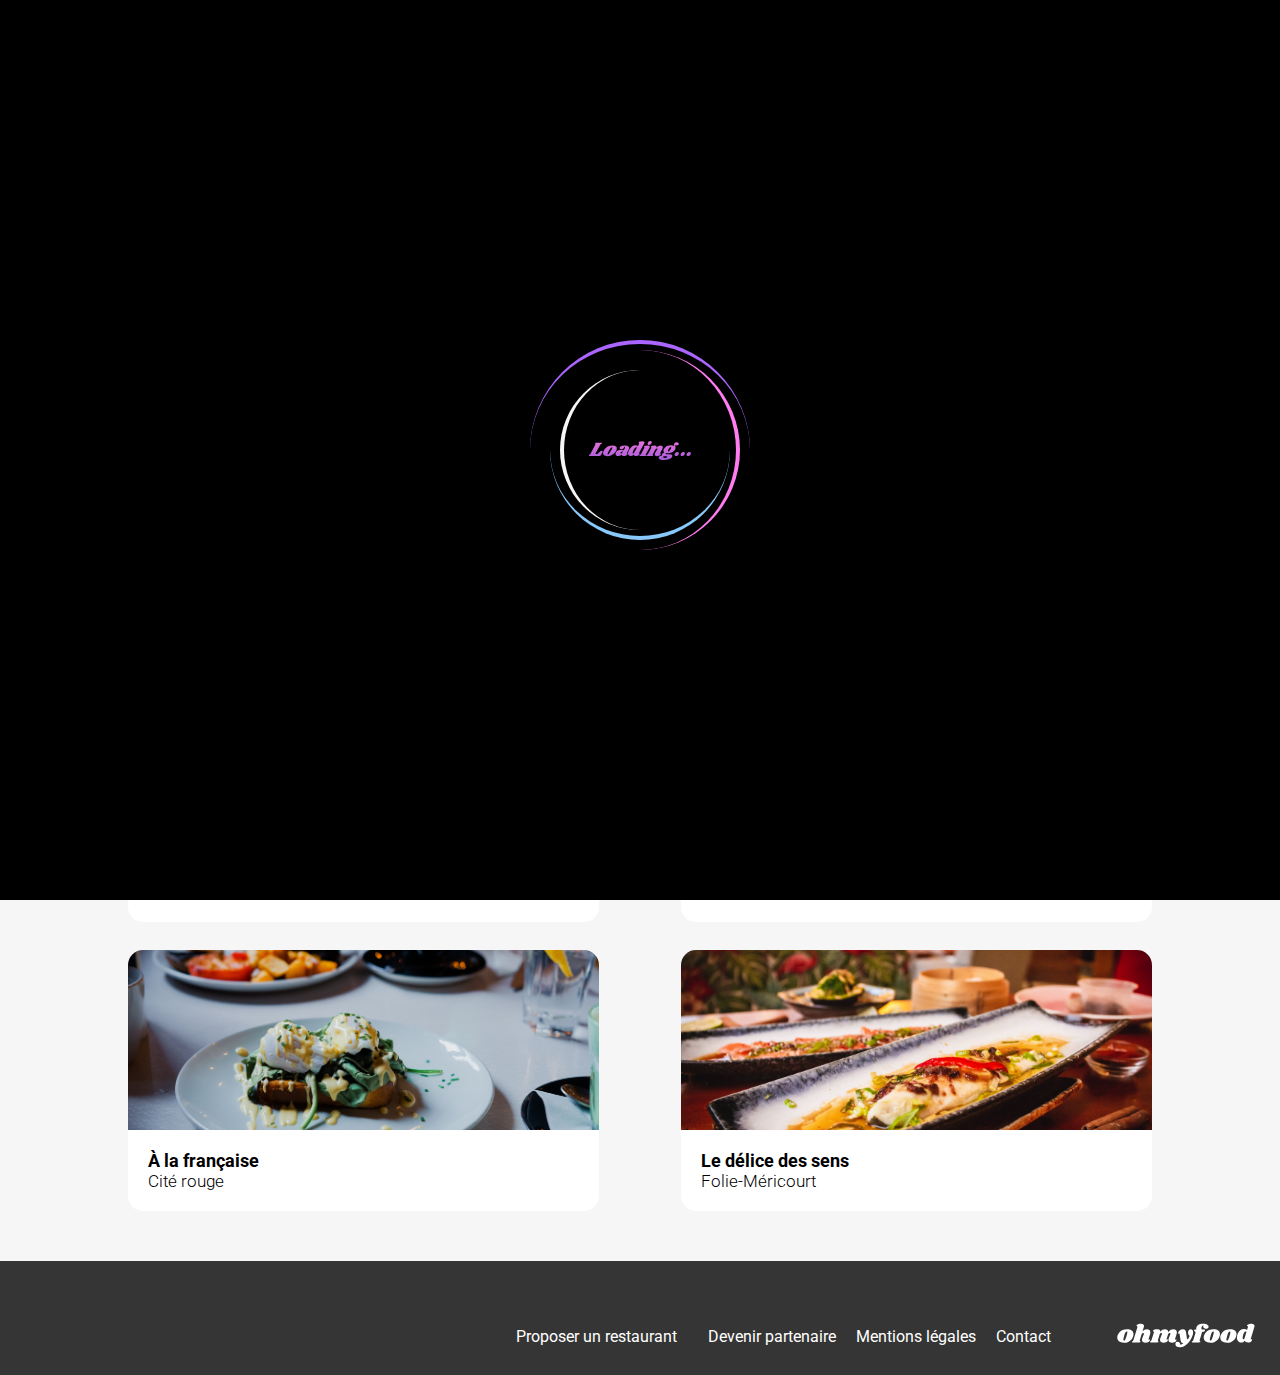
<file: index.html>
<!DOCTYPE html>
<html lang="fr">
    
<head>
    <meta charset="UTF-8">
    <meta name="viewport" content="width=device-width, initial-scale=1.0">
    <link rel="preconnect" href="https://fonts.googleapis.com">
    <link rel="preconnect" href="https://fonts.gstatic.com" crossorigin>
    <link href="https://fonts.googleapis.com/css2?family=Raleway:wght@400;500;700&display=swap" rel="stylesheet">
    <style> @import url('https://fonts.googleapis.com/css2?family=Roboto:ital,wght@0,100;0,300;0,400;0,500;0,700;0,900;1,100;1,300;1,400;1,500;1,700;1,900&display=swap');</style>
    <style>@import url('https://fonts.googleapis.com/css2?family=Shrikhand&display=swap');</style>
    <link rel="stylesheet" href="https://cdnjs.cloudflare.com/ajax/libs/font-awesome/6.2.1/css/all.min.css"
        integrity="sha512-MV7K8+y+gLIBoVD59lQIYicR65iaqukzvf/nwasF0nqhPay5w/9lJmVM2hMDcnK1OnMGCdVK+iQrJ7lzPJQd1w=="
        crossorigin="anonymous" referrerpolicy="no-referrer">
    <link rel="stylesheet" href="css/style.css">
    <title>Ohmyfood</title>
</head>
    <body>
        <!-- LOADING -->
        <div class="loader">
            <span class="loadEnfants"></span>
            <span class="loadEnfants"></span>
            <span class="loadEnfants"></span>
            <span class="loadEnfants"></span>
            <span class="loadEnfants_txt">Loading...</span>
        </div>
        <div class="main__container">
            <header class="header">
                <!-- HEADER LOGO -->
                <div class="header__navtop">
                        <a class="header__navtop--link" href="#"><img class="header__navtop--logo" src="images/logo/ohmyfood.png" alt="logo du site Ohmyfood"></a>
                </div>
                <!-- HEADER LOCALISATION -->
                <div class="header__navbottom">
                    <i class="header__navbottom--ico vector fa-solid fa-location-dot"></i>
                    <!-- espace texte recherche -->
                    <input type="text" class="header__navbottom--infobar" id="rechercher" name="recherche" autofocus placeholder="Paris, Belleville">
                </div>
            </header>
    
            <main class="container">
                <!-- CONTENU HERO -->
                <section class="modeEmploi">
                    <h1 class="modeEmploi__title">Réservez le menu qui vous convient</h1>
                    <p class="modeEmploi__description">Découvrez des restaurants d'exeption, sélectionnés par nos soins.</p>
                    <a class="btn__multicolor" href="#" id="explorer">Explorer nos restaurants</a>
                </section>
                <!-- FONCTIONNEMENT -->
                <section class="fonction">
                    <h2 class="fonction__title">Fonctionnement</h2>
                    <div class="fonction__group">
                        <div class="fonction__block">
                            <div class="fonction__number"><p class="fonction__number--number">1</p></div>
                            <div class="fonction__content">
                                <i class="fonction__ico fa-icone fa-solid fa-mobile-screen-button"></i>
                                <p class="fonction__comment">Choisissez un restaurant</p>
                            </div>
                        </div>
                        <div class="fonction__block">
                            <div class="fonction__number"><p class="fonction__number--number">2</p></div>
                            <div class="fonction__content">
                                <i class="fonction__ico fa-icone fa-solid fa-list"></i>
                                <p class="fonction__comment">Composez votre menu</p>
                            </div>
                        </div>
                        <div class="fonction__block">
                            <div class="fonction__number"><p class="fonction__number--number">3</p></div>
                            <div class="fonction__content">
                                <i class="fonction__ico fa-icone fa-solid fa-store"></i>
                                <p class="fonction__comment">Dégustez au restaurant</p>
                            </div>
                        </div>
                    </div>
                </section>
                <!-- CARTES RESTAURANT -->
                <section class="restaurants" id="restaurants">
                    <h2 class="restaurants__title">Restaurants</h2>
                    <div class="restaurants__block">
                        <div class="restaurant__part">
                            <div class="btn__ico">
                                <input type="checkbox" id="btn__alf1" value="btn__alf1">
                                <label for="btn__alf1" class="btn__label">
                                    <i class="btn__Vide fa-regular fa-heart"></i>
                                    <i class="btn__Plein fa-solid fa-heart"></i>
                                </label>
                            </div>
                            <a class="restaurants__link" href="menu/menu_la_palette_de_gout.html">
                                <div class="restaurants__top">
                                    <img class="restaurants__img" src="images/restaurants/jay-wennington-N_Y88TWmGwA-unsplash.jpg" alt="Restaurants La palette du goût">
                                    <p class="restaurants__nouveau">Nouveau</p>
                                </div>
                                <div class="restaurants__bottom">
                                    <div class="restaurants__text">
                                        <h3 class="restaurants__text__title">La palette du goût</h3>
                                        <p class="restaurants__text__comment">Ménilmontant</p>
                                    </div>
                                </div>
                            </a>
                        </div>
                        <div class="restaurant__part">
                            <div class="btn__ico">
                                <input type="checkbox" id="btn__alf2" value="btn__alf2">
                                <label for="btn__alf2" class="btn__label">
                                    <i class="btn__Vide fa-regular fa-heart"></i>
                                    <i class="btn__Plein fa-solid fa-heart"></i>
                                </label>
                            </div>
                            <a class="restaurants__link" href="./menu/menu_la_note_enchantee.html">
                                <div class="restaurants__top">
                                    <img class="restaurants__img" src="images/restaurants/stil-u2Lp8tXIcjw-unsplash.jpg" alt="Restaurants La note enchantée">
                                    <p class="restaurants__nouveau">Nouveau</p>
                                </div>
                                <div class="restaurants__bottom">
                                    <div class="restaurants__text">
                                        <h3 class="restaurants__text__title">La note enchantée</h3>
                                        <p class="restaurants__text__comment">Charone</p>
                                    </div>
                                </div>
                            </a>
                        </div>
                    </div>
                    <div class="restaurants__block">
                        <div class="restaurant__part">
                            <div class="btn__ico">
                                <input type="checkbox" id="btn__alf3" value="btn__alf3">
                                <label for="btn__alf3" class="btn__label">
                                    <i class="btn__Vide fa-regular fa-heart"></i>
                                    <i class="btn__Plein fa-solid fa-heart"></i>
                                </label>
                            </div>
                            <a class="restaurants__link" href="./menu/menu_a_la_francaise.html">
                                <div class="restaurants__top">
                                    <img class="restaurants__img" src="images/restaurants/toa-heftiba-DQKerTsQwi0-unsplash.jpg" alt="Restaurants À la française">
                                </div>
                                <div class="restaurants__bottom">
                                    <div class="restaurants__text">
                                        <h3 class="restaurants__text__title">À la française</h3>
                                        <p class="restaurants__text__comment">Cité rouge</p>
                                    </div>
                                </div>
                            </a>
                        </div>
                        <div class="restaurant__part">
                            <div class="btn__ico">
                                <input type="checkbox" id="btn__alf4" value="btn__alf4">
                                <label for="btn__alf4" class="btn__label">
                                    <i class="btn__Vide fa-regular fa-heart"></i>
                                    <i class="btn__Plein fa-solid fa-heart"></i>
                                </label>
                            </div>
                            <a class="restaurants__link" href="./menu/menu_le_delice_des_sens.html">
                                <div class="restaurants__top">
                                    <img class="restaurants__img" src="images/restaurants/louis-hansel-shotsoflouis-qNBGVyOCY8Q-unsplash.jpg" alt="Restaurants Le délice des sens">
                                </div>
                                <div class="restaurants__bottom">
                                    <div class="restaurants__text">
                                        <h3 class="restaurants__text__title">Le délice des sens</h3>
                                        <p class="restaurants__text__comment">Folie-Méricourt</p>
                                    </div>
                                </div>
                            </a>
                        </div>
                    </div>
                </section>
            </main>
            <!-- FOOTER -->
            <footer class="footer">
                <div class="footer__logo">
                    <svg class="footer__svg" xmlns="http://www.w3.org/2000/svg" width="196" height="34" viewBox="0 0 196 34" fill="none">
                        <path d="M13.932 7.956C17.196 7.956 19.596 8.61599 21.132 9.936C22.692 11.256 23.472 12.984 23.472 15.12C23.472 15.84 23.376 16.644 23.184 17.532C22.728 19.5 21.876 21.228 20.628 22.716C19.38 24.18 17.844 25.32 16.02 26.136C14.22 26.928 12.264 27.324 10.152 27.324C6.81599 27.324 4.34399 26.664 2.73599 25.344C1.15199 24 0.359985 22.224 0.359985 20.016C0.359985 19.272 0.455985 18.444 0.647985 17.532C1.10399 15.66 1.96799 14.004 3.23999 12.564C4.53599 11.1 6.10799 9.972 7.95599 9.18C9.82799 8.364 11.82 7.956 13.932 7.956ZM13.824 11.16C13.32 11.16 12.78 11.616 12.204 12.528C11.652 13.416 10.992 15.108 10.224 17.604C9.45599 20.1 9.07199 21.852 9.07199 22.86C9.07199 23.388 9.15599 23.748 9.32399 23.94C9.49199 24.108 9.71999 24.192 10.008 24.192C10.512 24.24 11.028 23.808 11.556 22.896C12.108 21.984 12.792 20.208 13.608 17.568C14.352 15.24 14.724 13.548 14.724 12.492C14.724 11.988 14.64 11.64 14.472 11.448C14.328 11.256 14.112 11.16 13.824 11.16Z" fill="#101010"/>
                        <path d="M44.9899 22.032C44.9419 22.128 44.9179 22.272 44.9179 22.464C44.9179 22.632 44.9539 22.764 45.0259 22.86C45.1219 22.956 45.2419 23.004 45.3859 23.004C45.6739 23.004 45.9139 22.884 46.1059 22.644C46.3219 22.38 46.4659 22.248 46.5379 22.248C46.6579 22.248 46.7539 22.332 46.8259 22.5C46.8979 22.644 46.9339 22.824 46.9339 23.04C46.9579 23.736 46.7299 24.42 46.2499 25.092C45.7699 25.74 45.0619 26.28 44.1259 26.712C43.2139 27.12 42.1099 27.324 40.8139 27.324C39.2299 27.324 37.9699 26.964 37.0339 26.244C36.0979 25.5 35.6179 24.516 35.5939 23.292C35.5939 22.404 35.8099 21.408 36.2419 20.304L38.2219 15.12C38.3419 14.808 38.4019 14.556 38.4019 14.364C38.4019 14.052 38.2939 13.812 38.0779 13.644C37.8859 13.452 37.6459 13.356 37.3579 13.356C36.9019 13.356 36.4339 13.572 35.9539 14.004C35.4979 14.412 35.1259 15.084 34.8379 16.02V15.948L32.5699 23.256C32.4979 23.544 32.4619 23.796 32.4619 24.012C32.4619 24.324 32.5219 24.576 32.6419 24.768C32.7619 24.936 32.9299 25.104 33.1459 25.272C33.3139 25.44 33.4339 25.584 33.5059 25.704C33.5779 25.8 33.5899 25.932 33.5419 26.1C33.4219 26.412 33.1819 26.64 32.8219 26.784C32.4619 26.928 31.9099 27 31.1659 27H22.9579C22.3339 27 21.8779 26.904 21.5899 26.712C21.3019 26.496 21.2059 26.22 21.3019 25.884C21.3979 25.596 21.6499 25.344 22.0579 25.128C22.4179 24.936 22.7179 24.708 22.9579 24.444C23.1979 24.18 23.4019 23.76 23.5699 23.184L29.0419 5.22C29.1139 5.004 29.1499 4.824 29.1499 4.68C29.1499 4.416 29.0779 4.2 28.9339 4.032C28.8139 3.864 28.6459 3.696 28.4299 3.528C28.1899 3.336 28.0099 3.168 27.8899 3.024C27.7939 2.88 27.7819 2.688 27.8539 2.448C27.9979 1.896 28.7539 1.416 30.1219 1.00799C31.4899 0.599996 32.9179 0.395996 34.4059 0.395996C35.7979 0.395996 36.8179 0.659996 37.4659 1.188C38.1379 1.716 38.4739 2.436 38.4739 3.348C38.4739 3.876 38.3899 4.392 38.2219 4.896L36.2779 11.232C37.2139 10.008 38.1979 9.156 39.2299 8.676C40.2859 8.196 41.4259 7.956 42.6499 7.956C44.1139 7.956 45.2899 8.4 46.1779 9.288C47.0899 10.176 47.5459 11.328 47.5459 12.744C47.5459 13.488 47.4259 14.22 47.1859 14.94L44.9899 22.032Z" fill="#101010"/>
                        <path d="M82.7165 22.032C82.6685 22.128 82.6445 22.272 82.6445 22.464C82.6445 22.632 82.6805 22.764 82.7525 22.86C82.8485 22.956 82.9685 23.004 83.1125 23.004C83.4005 23.004 83.6405 22.884 83.8325 22.644C84.0485 22.38 84.1925 22.248 84.2645 22.248C84.3845 22.248 84.4805 22.332 84.5525 22.5C84.6245 22.644 84.6605 22.824 84.6605 23.04C84.6845 23.736 84.4565 24.42 83.9765 25.092C83.4965 25.74 82.7885 26.28 81.8525 26.712C80.9405 27.12 79.8365 27.324 78.5405 27.324C76.9565 27.324 75.6965 26.964 74.7605 26.244C73.8245 25.5 73.3445 24.516 73.3205 23.292C73.3205 22.404 73.5365 21.408 73.9685 20.304L75.9485 15.12C76.0685 14.808 76.1285 14.556 76.1285 14.364C76.1285 14.052 76.0205 13.812 75.8045 13.644C75.6125 13.452 75.3725 13.356 75.0845 13.356C74.6765 13.356 74.2565 13.536 73.8245 13.896C73.3925 14.256 73.0085 14.82 72.6725 15.588L70.6925 22.032C70.6445 22.128 70.6205 22.272 70.6205 22.464C70.6205 22.632 70.6565 22.764 70.7285 22.86C70.8245 22.956 70.9445 23.004 71.0885 23.004C71.3765 23.004 71.6165 22.884 71.8085 22.644C72.0245 22.38 72.1685 22.248 72.2405 22.248C72.3605 22.248 72.4565 22.332 72.5285 22.5C72.6005 22.644 72.6365 22.824 72.6365 23.04C72.6605 23.736 72.4325 24.42 71.9525 25.092C71.4725 25.74 70.7645 26.28 69.8285 26.712C68.9165 27.12 67.8125 27.324 66.5165 27.324C64.9325 27.324 63.6725 26.964 62.7365 26.244C61.8005 25.5 61.3205 24.516 61.2965 23.292C61.2965 22.404 61.5125 21.408 61.9445 20.304L63.9245 15.12C64.0445 14.808 64.1045 14.556 64.1045 14.364C64.1045 14.052 63.9965 13.812 63.7805 13.644C63.5885 13.452 63.3485 13.356 63.0605 13.356C62.6525 13.356 62.2325 13.536 61.8005 13.896C61.3685 14.232 61.0085 14.784 60.7205 15.552L58.3445 23.256C58.2485 23.52 58.2005 23.772 58.2005 24.012C58.2005 24.3 58.2605 24.54 58.3805 24.732C58.5005 24.9 58.6685 25.08 58.8845 25.272C59.0525 25.416 59.1725 25.548 59.2445 25.668C59.3165 25.788 59.3285 25.932 59.2805 26.1C59.1845 26.412 58.9565 26.64 58.5965 26.784C58.2365 26.928 57.6725 27 56.9045 27H48.6965C48.0725 27 47.6285 26.904 47.3645 26.712C47.0765 26.496 46.9685 26.22 47.0405 25.884C47.1365 25.596 47.3885 25.344 47.7965 25.128C48.1565 24.936 48.4565 24.708 48.6965 24.444C48.9365 24.18 49.1405 23.76 49.3085 23.184L52.5125 12.78C52.5605 12.66 52.5845 12.492 52.5845 12.276C52.5845 12.012 52.5245 11.808 52.4045 11.664C52.3085 11.52 52.1405 11.34 51.9005 11.124C51.6605 10.932 51.4925 10.764 51.3965 10.62C51.3005 10.476 51.2885 10.284 51.3605 10.044C51.5045 9.492 52.2605 9.012 53.6285 8.604C54.9965 8.172 56.4245 7.956 57.9125 7.956C59.0885 7.956 60.0125 8.28 60.6845 8.928C61.3805 9.576 61.7165 10.464 61.6925 11.592C62.6765 10.224 63.7085 9.276 64.7885 8.748C65.8925 8.22 67.0805 7.956 68.3525 7.956C69.7445 7.956 70.8725 8.364 71.7365 9.18C72.6245 9.972 73.1165 11.016 73.2125 12.312C74.2445 10.68 75.3485 9.552 76.5245 8.928C77.7005 8.28 78.9845 7.956 80.3765 7.956C81.8405 7.956 83.0165 8.4 83.9045 9.288C84.8165 10.176 85.2725 11.328 85.2725 12.744C85.2725 13.488 85.1525 14.22 84.9125 14.94L82.7165 22.032Z" fill="#101010"/>
                        <path d="M104.932 7.956C105.988 7.956 106.828 8.388 107.452 9.252C108.1 10.092 108.424 11.244 108.424 12.708C108.424 13.98 108.196 15.348 107.74 16.812C106.852 19.764 105.424 22.548 103.456 25.164C101.512 27.78 99.2675 29.88 96.7235 31.464C94.2035 33.048 91.6836 33.84 89.1636 33.84C87.9156 33.84 86.8355 33.624 85.9235 33.192C85.0355 32.76 84.3635 32.184 83.9075 31.464C83.4275 30.744 83.1875 29.976 83.1875 29.16C83.1875 28.8 83.2475 28.404 83.3675 27.972C83.5835 27.3 83.9435 26.784 84.4475 26.424C84.9515 26.064 85.5516 25.884 86.2476 25.884C87.3516 25.884 88.2515 26.256 88.9475 27C89.6675 27.768 90.1236 28.812 90.3156 30.132C91.8516 30.06 93.2675 29.4 94.5635 28.152C93.3395 27.936 92.4275 27.528 91.8275 26.928C91.2515 26.304 90.8555 25.344 90.6395 24.048L89.1995 15.228C89.1275 14.772 89.0195 14.46 88.8755 14.292C88.7555 14.1 88.5876 14.004 88.3716 14.004C88.2036 14.004 87.9995 14.088 87.7595 14.256C87.5435 14.424 87.3875 14.508 87.2915 14.508C87.0995 14.508 87.0035 14.304 87.0035 13.896C87.0035 13.56 87.0635 13.2 87.1835 12.816C87.6155 11.448 88.4196 10.296 89.5956 9.36C90.7716 8.4 92.1395 7.92 93.6995 7.92C95.2355 7.92 96.3635 8.376 97.0835 9.288C97.8275 10.2 98.3076 11.604 98.5236 13.5L99.6035 21.42C99.6755 22.02 99.8915 22.32 100.252 22.32C100.684 22.32 101.188 21.936 101.764 21.168C102.34 20.376 102.904 19.26 103.456 17.82C102.736 17.172 102.184 16.428 101.8 15.588C101.416 14.748 101.224 13.848 101.224 12.888C101.224 12.144 101.32 11.472 101.512 10.872C101.8 9.912 102.244 9.192 102.844 8.712C103.468 8.208 104.164 7.956 104.932 7.956Z" fill="#101010"/>
                        <path d="M122.864 0.395996C125.432 0.395996 127.352 0.791996 128.624 1.584C129.92 2.352 130.568 3.3 130.568 4.428C130.568 5.34 130.184 6.048 129.416 6.552C128.672 7.032 127.688 7.272 126.464 7.272C125.336 7.272 124.46 6.996 123.836 6.444C123.212 5.892 122.9 5.208 122.9 4.392C122.9 3.888 123.056 3.36 123.368 2.808C122.648 2.808 122.048 2.988 121.568 3.348C121.088 3.684 120.716 4.272 120.452 5.112C120.308 5.64 120.236 6.132 120.236 6.588C120.236 7.164 120.332 7.62 120.524 7.956C120.74 8.268 121.04 8.424 121.424 8.424H123.548C124.796 8.424 125.42 8.808 125.42 9.576C125.42 9.672 125.396 9.816 125.348 10.008C125.204 10.536 124.904 10.932 124.448 11.196C124.016 11.46 123.356 11.592 122.468 11.592H121.388L117.824 23.256C117.752 23.544 117.716 23.796 117.716 24.012C117.716 24.324 117.776 24.576 117.896 24.768C118.016 24.936 118.184 25.104 118.4 25.272C118.568 25.44 118.688 25.584 118.76 25.704C118.832 25.8 118.844 25.932 118.796 26.1C118.676 26.412 118.436 26.64 118.076 26.784C117.716 26.928 117.164 27 116.42 27H108.212C107.588 27 107.132 26.904 106.844 26.712C106.556 26.496 106.46 26.22 106.556 25.884C106.652 25.596 106.904 25.344 107.312 25.128C107.672 24.936 107.972 24.708 108.212 24.444C108.452 24.18 108.656 23.76 108.824 23.184L111.632 13.968C111.752 13.608 111.812 13.236 111.812 12.852C111.812 12.372 111.704 12 111.488 11.736C111.296 11.448 110.996 11.136 110.588 10.8C110.324 10.584 110.12 10.404 109.976 10.26C109.856 10.092 109.796 9.9 109.796 9.684C109.772 9.228 109.928 8.904 110.264 8.712C110.624 8.52 111.296 8.424 112.28 8.424H113.18C113.012 7.824 112.928 7.224 112.928 6.624C112.928 6.024 113.036 5.4 113.252 4.752C113.708 3.528 114.68 2.496 116.168 1.65599C117.68 0.815996 119.912 0.395996 122.864 0.395996Z" fill="#101010"/>
                        <path d="M137.084 7.956C140.348 7.956 142.748 8.61599 144.284 9.936C145.844 11.256 146.624 12.984 146.624 15.12C146.624 15.84 146.528 16.644 146.336 17.532C145.88 19.5 145.028 21.228 143.78 22.716C142.532 24.18 140.996 25.32 139.172 26.136C137.372 26.928 135.416 27.324 133.304 27.324C129.968 27.324 127.496 26.664 125.888 25.344C124.304 24 123.512 22.224 123.512 20.016C123.512 19.272 123.608 18.444 123.8 17.532C124.256 15.66 125.12 14.004 126.392 12.564C127.688 11.1 129.26 9.972 131.108 9.18C132.98 8.364 134.972 7.956 137.084 7.956ZM136.976 11.16C136.472 11.16 135.932 11.616 135.356 12.528C134.804 13.416 134.144 15.108 133.376 17.604C132.608 20.1 132.224 21.852 132.224 22.86C132.224 23.388 132.308 23.748 132.476 23.94C132.644 24.108 132.872 24.192 133.16 24.192C133.664 24.24 134.18 23.808 134.708 22.896C135.26 21.984 135.944 20.208 136.76 17.568C137.504 15.24 137.876 13.548 137.876 12.492C137.876 11.988 137.792 11.64 137.624 11.448C137.48 11.256 137.264 11.16 136.976 11.16Z" fill="#101010"/>
                        <path d="M160.709 7.956C163.973 7.956 166.373 8.61599 167.909 9.936C169.469 11.256 170.249 12.984 170.249 15.12C170.249 15.84 170.153 16.644 169.961 17.532C169.505 19.5 168.653 21.228 167.405 22.716C166.157 24.18 164.621 25.32 162.797 26.136C160.997 26.928 159.041 27.324 156.929 27.324C153.593 27.324 151.121 26.664 149.513 25.344C147.929 24 147.137 22.224 147.137 20.016C147.137 19.272 147.233 18.444 147.425 17.532C147.881 15.66 148.745 14.004 150.017 12.564C151.313 11.1 152.885 9.972 154.733 9.18C156.605 8.364 158.597 7.956 160.709 7.956ZM160.601 11.16C160.097 11.16 159.557 11.616 158.981 12.528C158.429 13.416 157.769 15.108 157.001 17.604C156.233 20.1 155.849 21.852 155.849 22.86C155.849 23.388 155.933 23.748 156.101 23.94C156.269 24.108 156.497 24.192 156.785 24.192C157.289 24.24 157.805 23.808 158.333 22.896C158.885 21.984 159.569 20.208 160.385 17.568C161.129 15.24 161.501 13.548 161.501 12.492C161.501 11.988 161.417 11.64 161.249 11.448C161.105 11.256 160.889 11.16 160.601 11.16Z" fill="#101010"/>
                        <path d="M190.526 21.816C190.478 22.008 190.454 22.14 190.454 22.212C190.454 22.38 190.502 22.512 190.598 22.608C190.694 22.704 190.814 22.752 190.958 22.752C191.246 22.752 191.486 22.632 191.678 22.392C191.894 22.128 192.038 21.996 192.11 21.996C192.23 21.996 192.326 22.08 192.398 22.248C192.47 22.416 192.506 22.608 192.506 22.824C192.53 23.472 192.278 24.132 191.75 24.804C191.246 25.476 190.562 26.028 189.698 26.46C188.834 26.892 187.898 27.108 186.89 27.108C185.69 27.108 184.646 26.88 183.758 26.424C182.87 25.968 182.258 25.368 181.922 24.624C181.274 25.464 180.53 26.088 179.69 26.496C178.85 26.904 177.962 27.108 177.026 27.108C175.922 27.108 174.89 26.832 173.93 26.28C172.994 25.728 172.238 24.948 171.662 23.94C171.11 22.908 170.834 21.744 170.834 20.448C170.834 18.264 171.242 16.212 172.058 14.292C172.898 12.348 174.062 10.788 175.55 9.612C177.038 8.412 178.73 7.812 180.626 7.812C181.658 7.812 182.534 7.932 183.254 8.172C183.998 8.412 184.67 8.772 185.27 9.252L186.494 5.22C186.566 5.004 186.602 4.824 186.602 4.68C186.602 4.416 186.53 4.2 186.386 4.032C186.266 3.864 186.098 3.696 185.882 3.528C185.642 3.336 185.462 3.168 185.342 3.024C185.246 2.88 185.234 2.688 185.306 2.448C185.45 1.896 186.206 1.416 187.574 1.00799C188.942 0.599996 190.37 0.395996 191.858 0.395996C193.25 0.395996 194.27 0.659996 194.918 1.188C195.59 1.716 195.926 2.436 195.926 3.348C195.926 3.876 195.842 4.392 195.674 4.896L190.526 21.816ZM184.514 11.7C184.13 11.364 183.71 11.196 183.254 11.196C182.558 11.196 181.874 11.712 181.202 12.744C180.53 13.776 179.99 15.024 179.582 16.488C179.174 17.952 178.982 19.272 179.006 20.448C179.006 21.768 179.438 22.428 180.302 22.428C180.614 22.428 180.878 22.308 181.094 22.068C181.31 21.804 181.514 21.384 181.706 20.808L184.514 11.7Z" fill="#101010"/>
                    </svg>
                </div>
                <div class="footer__block">
                    <a href="#" class="footer__link"><i class="footer__ico fa-solid fa-utensils"></i>Proposer un restaurant</a>
                    <a href="#" class="footer__link"><i class="footer__ico fa-solid fa-handshake-angle"></i>Devenir partenaire</a>
                    <a href="#" class="footer__link">Mentions légales</a>
                    <a href="mailto:petit.teste@gmail.com" class="footer__link footer__mail">Contact</a>
                </div>
            </footer>
        </div>
    </body>
</html>
</file>
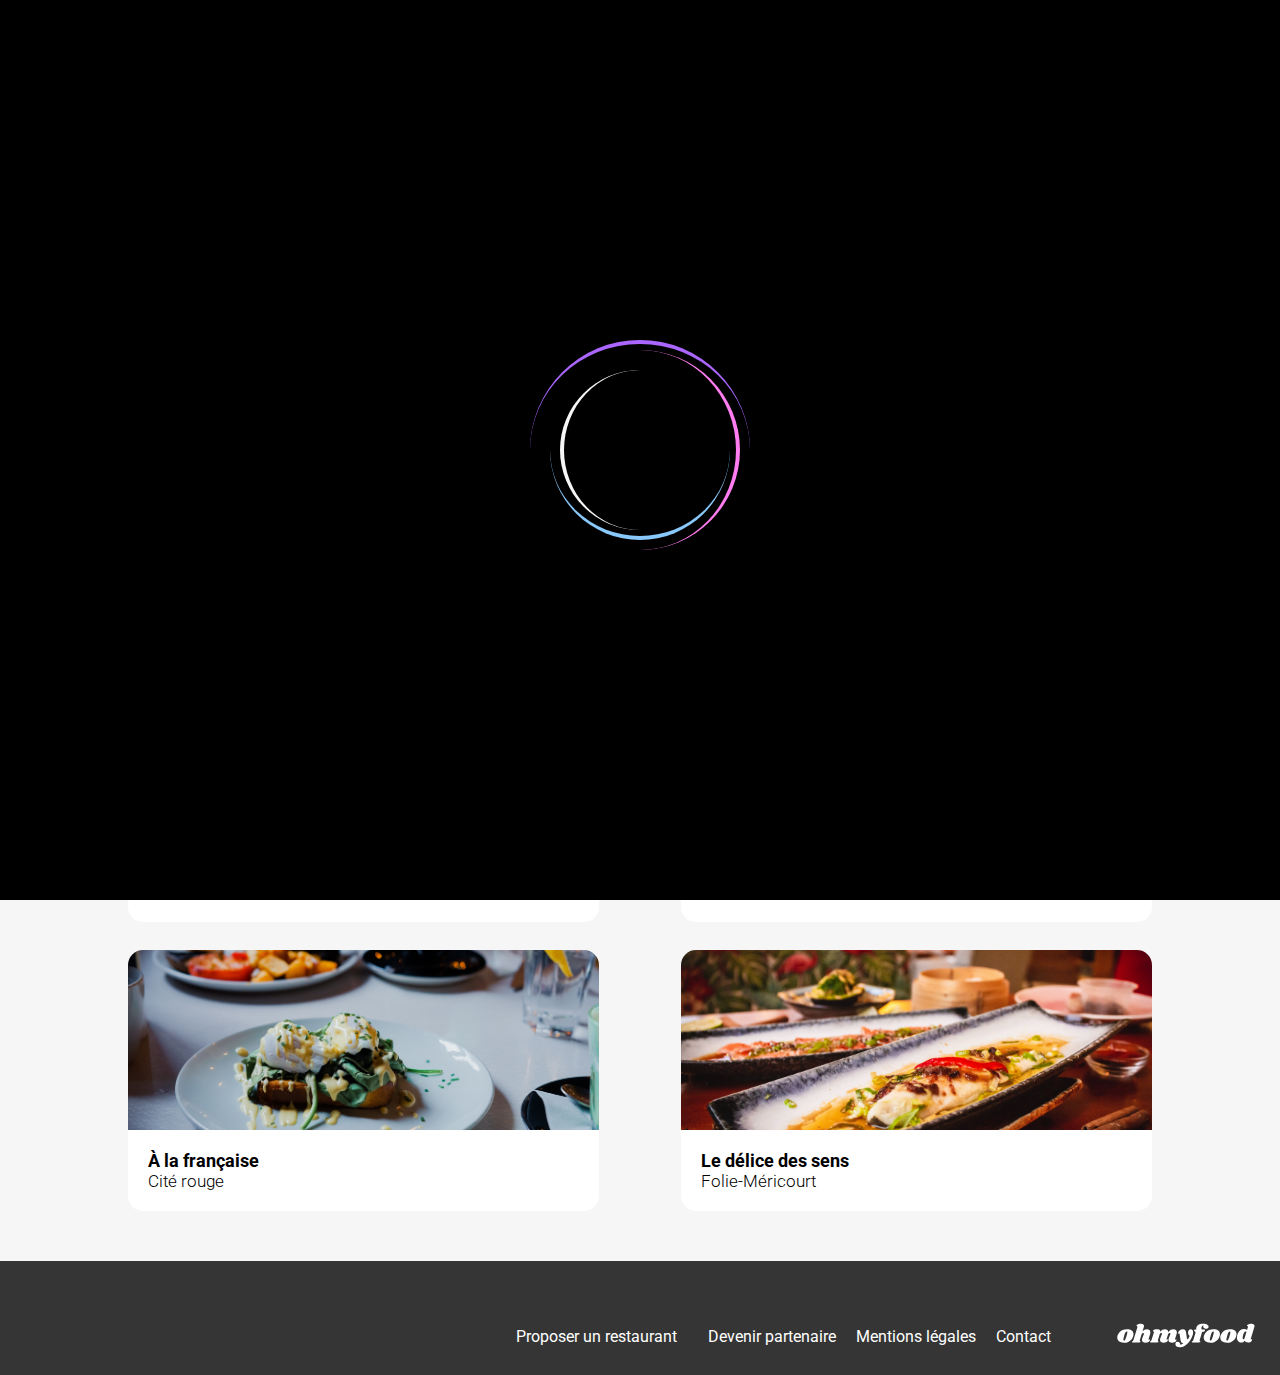
<file: ohmyfood_4/index.html>
<!DOCTYPE html>
<html lang="fr">
    
<head>
    <meta charset="UTF-8">
    <meta name="viewport" content="width=device-width, initial-scale=1.0">
    <link rel="preconnect" href="https://fonts.googleapis.com">
    <link rel="preconnect" href="https://fonts.gstatic.com" crossorigin>
    <link href="https://fonts.googleapis.com/css2?family=Raleway:wght@400;500;700&display=swap" rel="stylesheet">
    <style> @import url('https://fonts.googleapis.com/css2?family=Roboto:ital,wght@0,100;0,300;0,400;0,500;0,700;0,900;1,100;1,300;1,400;1,500;1,700;1,900&display=swap');</style>
    <style>@import url('https://fonts.googleapis.com/css2?family=Shrikhand&display=swap');</style>
    <link rel="stylesheet" href="https://cdnjs.cloudflare.com/ajax/libs/font-awesome/6.2.1/css/all.min.css"
        integrity="sha512-MV7K8+y+gLIBoVD59lQIYicR65iaqukzvf/nwasF0nqhPay5w/9lJmVM2hMDcnK1OnMGCdVK+iQrJ7lzPJQd1w=="
        crossorigin="anonymous" referrerpolicy="no-referrer">
    <link rel="stylesheet" href="css/style.css">
    <title>Ohmyfood</title>
</head>
    <body>
        <!-- LOADING -->
        <div class="loader">
            <span class="loadEnfants"></span>
            <span class="loadEnfants"></span>
            <span class="loadEnfants"></span>
            <span class="loadEnfants"></span>
            <span class="loadEnfants_txt">Loading...</span>
        </div>
        <div class="main__container">
            <header class="header">
                <!-- HEADER LOGO -->
                <div class="header__navtop">
                        <a class="header__navtop--link" href="#"><img class="header__navtop--logo" src="images/logo/ohmyfood.png" alt="logo du site Ohmyfood"></a>
                </div>
                <!-- HEADER LOCALISATION -->
                <div class="header__navbottom">
                    <i class="header__navbottom--ico vector fa-solid fa-location-dot"></i>
                    <!-- espace texte recherche -->
                    <input type="text" class="header__navbottom--infobar" id="rechercher" name="recherche" autofocus placeholder="Paris, Belleville">
                </div>
            </header>
    
            <main class="container">
                <!-- CONTENU HERO -->
                <section class="modeEmploi">
                    <h1 class="modeEmploi__title">Réservez le menu qui vous convient</h1>
                    <p class="modeEmploi__description">Découvrez des restaurants d'exeption, sélectionnés par nos soins.</p>
                    <a class="btn__multicolor" href="#" id="explorer">Explorer nos restaurants</a>
                </section>
                <!-- FONCTIONNEMENT -->
                <section class="fonction">
                    <h2 class="fonction__title">Fonctionnement</h2>
                    <div class="fonction__group">
                        <div class="fonction__block">
                            <div class="fonction__number"><p class="fonction__number--number">1</p></div>
                            <div class="fonction__content">
                                <i class="fonction__ico fa-icone fa-solid fa-mobile-screen-button"></i>
                                <p class="fonction__comment">Choisissez un restaurant</p>
                            </div>
                        </div>
                        <div class="fonction__block">
                            <div class="fonction__number"><p class="fonction__number--number">2</p></div>
                            <div class="fonction__content">
                                <i class="fonction__ico fa-icone fa-solid fa-list"></i>
                                <p class="fonction__comment">Composez votre menu</p>
                            </div>
                        </div>
                        <div class="fonction__block">
                            <div class="fonction__number"><p class="fonction__number--number">3</p></div>
                            <div class="fonction__content">
                                <i class="fonction__ico fa-icone fa-solid fa-store"></i>
                                <p class="fonction__comment">Dégustez au restaurant</p>
                            </div>
                        </div>
                    </div>
                </section>
                <!-- CARTES RESTAURANT -->
                <section class="restaurants" id="restaurants">
                    <h2 class="restaurants__title">Restaurants</h2>
                    <div class="restaurants__block">
                        <div class="restaurant__part">
                            <a class="restaurants__link" href="menu/menu_la_palette_de_gout.html">
                                <div class="restaurants__top">
                                    <img class="restaurants__img" src="images/restaurants/jay-wennington-N_Y88TWmGwA-unsplash.jpg" alt="Restaurants La palette du goût">
                                    <p class="restaurants__nouveau">Nouveau</p>
                                </div>
                                <div class="restaurants__bottom">
                                    <div class="restaurants__text">
                                        <h3 class="restaurants__text__title">La palette du goût</h3>
                                        <p class="restaurants__text__comment">Ménilmontant</p>
                                    </div>
                                    <div class="btn__ico">
                                        <input type="checkbox" id="btn__alf" value="btn__alf">
                                        <label for="btn__alf" class="btn__label">
                                            <i class="btn__Vide fa-regular fa-heart"></i>
                                            <i class="btn__Plein fa-solid fa-heart"></i>
                                        </label>
                                    </div>
                                </div>
                            </a>
                        </div>
                        <div class="restaurant__part">
                            <a class="restaurants__link" href="./menu/menu_la_note_enchantee.html">
                                <div class="restaurants__top">
                                    <img class="restaurants__img" src="images/restaurants/stil-u2Lp8tXIcjw-unsplash.jpg" alt="Restaurants La note enchantée">
                                    <p class="restaurants__nouveau">Nouveau</p>
                                </div>
                                <div class="restaurants__bottom">
                                    <div class="restaurants__text">
                                        <h3 class="restaurants__text__title">La note enchantée</h3>
                                        <p class="restaurants__text__comment">Charone</p>
                                    </div>
                                    <div class="btn__ico">
                                        <input type="checkbox" id="btn__alf" value="btn__alf">
                                        <label for="btn__alf" class="btn__label">
                                            <i class="btn__Vide fa-regular fa-heart"></i>
                                            <i class="btn__Plein fa-solid fa-heart"></i>
                                        </label>
                                    </div>
                                </div>
                            </a>
                        </div>
                    </div>
                    <div class="restaurants__block">
                        <div class="restaurant__part">
                            <a class="restaurants__link" href="./menu/menu_a_la_francaise.html">
                                <div class="restaurants__top">
                                    <img class="restaurants__img" src="images/restaurants/toa-heftiba-DQKerTsQwi0-unsplash.jpg" alt="Restaurants À la française">
                                </div>
                                <div class="restaurants__bottom">
                                    <div class="restaurants__text">
                                        <h3 class="restaurants__text__title">À la française</h3>
                                        <p class="restaurants__text__comment">Cité rouge</p>
                                    </div>
                                    <div class="btn__ico">
                                        <input type="checkbox" id="btn__alf" value="btn__alf">
                                        <label for="btn__alf" class="btn__label">
                                            <i class="btn__Vide fa-regular fa-heart"></i>
                                            <i class="btn__Plein fa-solid fa-heart"></i>
                                        </label>
                                    </div>
                                </div>
                            </a>
                        </div>
                        <div class="restaurant__part">
                            <a class="restaurants__link" href="./menu/menu_le_delice_des_sens.html">
                                <div class="restaurants__top">
                                    <img class="restaurants__img" src="images/restaurants/louis-hansel-shotsoflouis-qNBGVyOCY8Q-unsplash.jpg" alt="Restaurants Le délice des sens">
                                </div>
                                <div class="restaurants__bottom">
                                    <div class="restaurants__text">
                                        <h3 class="restaurants__text__title">Le délice des sens</h3>
                                        <p class="restaurants__text__comment">Folie-Méricourt</p>
                                    </div>
                                    <div class="btn__ico">
                                        <input type="checkbox" id="btn__ldds" value="btn__ldds">
                                        <label for="btn__ldds" class="btn__label">
                                            <i class="btn__Vide fa-regular fa-heart"></i>
                                            <i class="btn__Plein fa-solid fa-heart"></i>
                                        </label>
                                    </div>
                                </div>
                            </a>
                        </div>
                    </div>
                </section>
            </main>
            <!-- FOOTER -->
            <footer class="footer">
                <div class="footer__logo">
                    <svg class="footer__svg" xmlns="http://www.w3.org/2000/svg" width="196" height="34" viewBox="0 0 196 34" fill="none">
                        <path d="M13.932 7.956C17.196 7.956 19.596 8.61599 21.132 9.936C22.692 11.256 23.472 12.984 23.472 15.12C23.472 15.84 23.376 16.644 23.184 17.532C22.728 19.5 21.876 21.228 20.628 22.716C19.38 24.18 17.844 25.32 16.02 26.136C14.22 26.928 12.264 27.324 10.152 27.324C6.81599 27.324 4.34399 26.664 2.73599 25.344C1.15199 24 0.359985 22.224 0.359985 20.016C0.359985 19.272 0.455985 18.444 0.647985 17.532C1.10399 15.66 1.96799 14.004 3.23999 12.564C4.53599 11.1 6.10799 9.972 7.95599 9.18C9.82799 8.364 11.82 7.956 13.932 7.956ZM13.824 11.16C13.32 11.16 12.78 11.616 12.204 12.528C11.652 13.416 10.992 15.108 10.224 17.604C9.45599 20.1 9.07199 21.852 9.07199 22.86C9.07199 23.388 9.15599 23.748 9.32399 23.94C9.49199 24.108 9.71999 24.192 10.008 24.192C10.512 24.24 11.028 23.808 11.556 22.896C12.108 21.984 12.792 20.208 13.608 17.568C14.352 15.24 14.724 13.548 14.724 12.492C14.724 11.988 14.64 11.64 14.472 11.448C14.328 11.256 14.112 11.16 13.824 11.16Z" fill="#101010"/>
                        <path d="M44.9899 22.032C44.9419 22.128 44.9179 22.272 44.9179 22.464C44.9179 22.632 44.9539 22.764 45.0259 22.86C45.1219 22.956 45.2419 23.004 45.3859 23.004C45.6739 23.004 45.9139 22.884 46.1059 22.644C46.3219 22.38 46.4659 22.248 46.5379 22.248C46.6579 22.248 46.7539 22.332 46.8259 22.5C46.8979 22.644 46.9339 22.824 46.9339 23.04C46.9579 23.736 46.7299 24.42 46.2499 25.092C45.7699 25.74 45.0619 26.28 44.1259 26.712C43.2139 27.12 42.1099 27.324 40.8139 27.324C39.2299 27.324 37.9699 26.964 37.0339 26.244C36.0979 25.5 35.6179 24.516 35.5939 23.292C35.5939 22.404 35.8099 21.408 36.2419 20.304L38.2219 15.12C38.3419 14.808 38.4019 14.556 38.4019 14.364C38.4019 14.052 38.2939 13.812 38.0779 13.644C37.8859 13.452 37.6459 13.356 37.3579 13.356C36.9019 13.356 36.4339 13.572 35.9539 14.004C35.4979 14.412 35.1259 15.084 34.8379 16.02V15.948L32.5699 23.256C32.4979 23.544 32.4619 23.796 32.4619 24.012C32.4619 24.324 32.5219 24.576 32.6419 24.768C32.7619 24.936 32.9299 25.104 33.1459 25.272C33.3139 25.44 33.4339 25.584 33.5059 25.704C33.5779 25.8 33.5899 25.932 33.5419 26.1C33.4219 26.412 33.1819 26.64 32.8219 26.784C32.4619 26.928 31.9099 27 31.1659 27H22.9579C22.3339 27 21.8779 26.904 21.5899 26.712C21.3019 26.496 21.2059 26.22 21.3019 25.884C21.3979 25.596 21.6499 25.344 22.0579 25.128C22.4179 24.936 22.7179 24.708 22.9579 24.444C23.1979 24.18 23.4019 23.76 23.5699 23.184L29.0419 5.22C29.1139 5.004 29.1499 4.824 29.1499 4.68C29.1499 4.416 29.0779 4.2 28.9339 4.032C28.8139 3.864 28.6459 3.696 28.4299 3.528C28.1899 3.336 28.0099 3.168 27.8899 3.024C27.7939 2.88 27.7819 2.688 27.8539 2.448C27.9979 1.896 28.7539 1.416 30.1219 1.00799C31.4899 0.599996 32.9179 0.395996 34.4059 0.395996C35.7979 0.395996 36.8179 0.659996 37.4659 1.188C38.1379 1.716 38.4739 2.436 38.4739 3.348C38.4739 3.876 38.3899 4.392 38.2219 4.896L36.2779 11.232C37.2139 10.008 38.1979 9.156 39.2299 8.676C40.2859 8.196 41.4259 7.956 42.6499 7.956C44.1139 7.956 45.2899 8.4 46.1779 9.288C47.0899 10.176 47.5459 11.328 47.5459 12.744C47.5459 13.488 47.4259 14.22 47.1859 14.94L44.9899 22.032Z" fill="#101010"/>
                        <path d="M82.7165 22.032C82.6685 22.128 82.6445 22.272 82.6445 22.464C82.6445 22.632 82.6805 22.764 82.7525 22.86C82.8485 22.956 82.9685 23.004 83.1125 23.004C83.4005 23.004 83.6405 22.884 83.8325 22.644C84.0485 22.38 84.1925 22.248 84.2645 22.248C84.3845 22.248 84.4805 22.332 84.5525 22.5C84.6245 22.644 84.6605 22.824 84.6605 23.04C84.6845 23.736 84.4565 24.42 83.9765 25.092C83.4965 25.74 82.7885 26.28 81.8525 26.712C80.9405 27.12 79.8365 27.324 78.5405 27.324C76.9565 27.324 75.6965 26.964 74.7605 26.244C73.8245 25.5 73.3445 24.516 73.3205 23.292C73.3205 22.404 73.5365 21.408 73.9685 20.304L75.9485 15.12C76.0685 14.808 76.1285 14.556 76.1285 14.364C76.1285 14.052 76.0205 13.812 75.8045 13.644C75.6125 13.452 75.3725 13.356 75.0845 13.356C74.6765 13.356 74.2565 13.536 73.8245 13.896C73.3925 14.256 73.0085 14.82 72.6725 15.588L70.6925 22.032C70.6445 22.128 70.6205 22.272 70.6205 22.464C70.6205 22.632 70.6565 22.764 70.7285 22.86C70.8245 22.956 70.9445 23.004 71.0885 23.004C71.3765 23.004 71.6165 22.884 71.8085 22.644C72.0245 22.38 72.1685 22.248 72.2405 22.248C72.3605 22.248 72.4565 22.332 72.5285 22.5C72.6005 22.644 72.6365 22.824 72.6365 23.04C72.6605 23.736 72.4325 24.42 71.9525 25.092C71.4725 25.74 70.7645 26.28 69.8285 26.712C68.9165 27.12 67.8125 27.324 66.5165 27.324C64.9325 27.324 63.6725 26.964 62.7365 26.244C61.8005 25.5 61.3205 24.516 61.2965 23.292C61.2965 22.404 61.5125 21.408 61.9445 20.304L63.9245 15.12C64.0445 14.808 64.1045 14.556 64.1045 14.364C64.1045 14.052 63.9965 13.812 63.7805 13.644C63.5885 13.452 63.3485 13.356 63.0605 13.356C62.6525 13.356 62.2325 13.536 61.8005 13.896C61.3685 14.232 61.0085 14.784 60.7205 15.552L58.3445 23.256C58.2485 23.52 58.2005 23.772 58.2005 24.012C58.2005 24.3 58.2605 24.54 58.3805 24.732C58.5005 24.9 58.6685 25.08 58.8845 25.272C59.0525 25.416 59.1725 25.548 59.2445 25.668C59.3165 25.788 59.3285 25.932 59.2805 26.1C59.1845 26.412 58.9565 26.64 58.5965 26.784C58.2365 26.928 57.6725 27 56.9045 27H48.6965C48.0725 27 47.6285 26.904 47.3645 26.712C47.0765 26.496 46.9685 26.22 47.0405 25.884C47.1365 25.596 47.3885 25.344 47.7965 25.128C48.1565 24.936 48.4565 24.708 48.6965 24.444C48.9365 24.18 49.1405 23.76 49.3085 23.184L52.5125 12.78C52.5605 12.66 52.5845 12.492 52.5845 12.276C52.5845 12.012 52.5245 11.808 52.4045 11.664C52.3085 11.52 52.1405 11.34 51.9005 11.124C51.6605 10.932 51.4925 10.764 51.3965 10.62C51.3005 10.476 51.2885 10.284 51.3605 10.044C51.5045 9.492 52.2605 9.012 53.6285 8.604C54.9965 8.172 56.4245 7.956 57.9125 7.956C59.0885 7.956 60.0125 8.28 60.6845 8.928C61.3805 9.576 61.7165 10.464 61.6925 11.592C62.6765 10.224 63.7085 9.276 64.7885 8.748C65.8925 8.22 67.0805 7.956 68.3525 7.956C69.7445 7.956 70.8725 8.364 71.7365 9.18C72.6245 9.972 73.1165 11.016 73.2125 12.312C74.2445 10.68 75.3485 9.552 76.5245 8.928C77.7005 8.28 78.9845 7.956 80.3765 7.956C81.8405 7.956 83.0165 8.4 83.9045 9.288C84.8165 10.176 85.2725 11.328 85.2725 12.744C85.2725 13.488 85.1525 14.22 84.9125 14.94L82.7165 22.032Z" fill="#101010"/>
                        <path d="M104.932 7.956C105.988 7.956 106.828 8.388 107.452 9.252C108.1 10.092 108.424 11.244 108.424 12.708C108.424 13.98 108.196 15.348 107.74 16.812C106.852 19.764 105.424 22.548 103.456 25.164C101.512 27.78 99.2675 29.88 96.7235 31.464C94.2035 33.048 91.6836 33.84 89.1636 33.84C87.9156 33.84 86.8355 33.624 85.9235 33.192C85.0355 32.76 84.3635 32.184 83.9075 31.464C83.4275 30.744 83.1875 29.976 83.1875 29.16C83.1875 28.8 83.2475 28.404 83.3675 27.972C83.5835 27.3 83.9435 26.784 84.4475 26.424C84.9515 26.064 85.5516 25.884 86.2476 25.884C87.3516 25.884 88.2515 26.256 88.9475 27C89.6675 27.768 90.1236 28.812 90.3156 30.132C91.8516 30.06 93.2675 29.4 94.5635 28.152C93.3395 27.936 92.4275 27.528 91.8275 26.928C91.2515 26.304 90.8555 25.344 90.6395 24.048L89.1995 15.228C89.1275 14.772 89.0195 14.46 88.8755 14.292C88.7555 14.1 88.5876 14.004 88.3716 14.004C88.2036 14.004 87.9995 14.088 87.7595 14.256C87.5435 14.424 87.3875 14.508 87.2915 14.508C87.0995 14.508 87.0035 14.304 87.0035 13.896C87.0035 13.56 87.0635 13.2 87.1835 12.816C87.6155 11.448 88.4196 10.296 89.5956 9.36C90.7716 8.4 92.1395 7.92 93.6995 7.92C95.2355 7.92 96.3635 8.376 97.0835 9.288C97.8275 10.2 98.3076 11.604 98.5236 13.5L99.6035 21.42C99.6755 22.02 99.8915 22.32 100.252 22.32C100.684 22.32 101.188 21.936 101.764 21.168C102.34 20.376 102.904 19.26 103.456 17.82C102.736 17.172 102.184 16.428 101.8 15.588C101.416 14.748 101.224 13.848 101.224 12.888C101.224 12.144 101.32 11.472 101.512 10.872C101.8 9.912 102.244 9.192 102.844 8.712C103.468 8.208 104.164 7.956 104.932 7.956Z" fill="#101010"/>
                        <path d="M122.864 0.395996C125.432 0.395996 127.352 0.791996 128.624 1.584C129.92 2.352 130.568 3.3 130.568 4.428C130.568 5.34 130.184 6.048 129.416 6.552C128.672 7.032 127.688 7.272 126.464 7.272C125.336 7.272 124.46 6.996 123.836 6.444C123.212 5.892 122.9 5.208 122.9 4.392C122.9 3.888 123.056 3.36 123.368 2.808C122.648 2.808 122.048 2.988 121.568 3.348C121.088 3.684 120.716 4.272 120.452 5.112C120.308 5.64 120.236 6.132 120.236 6.588C120.236 7.164 120.332 7.62 120.524 7.956C120.74 8.268 121.04 8.424 121.424 8.424H123.548C124.796 8.424 125.42 8.808 125.42 9.576C125.42 9.672 125.396 9.816 125.348 10.008C125.204 10.536 124.904 10.932 124.448 11.196C124.016 11.46 123.356 11.592 122.468 11.592H121.388L117.824 23.256C117.752 23.544 117.716 23.796 117.716 24.012C117.716 24.324 117.776 24.576 117.896 24.768C118.016 24.936 118.184 25.104 118.4 25.272C118.568 25.44 118.688 25.584 118.76 25.704C118.832 25.8 118.844 25.932 118.796 26.1C118.676 26.412 118.436 26.64 118.076 26.784C117.716 26.928 117.164 27 116.42 27H108.212C107.588 27 107.132 26.904 106.844 26.712C106.556 26.496 106.46 26.22 106.556 25.884C106.652 25.596 106.904 25.344 107.312 25.128C107.672 24.936 107.972 24.708 108.212 24.444C108.452 24.18 108.656 23.76 108.824 23.184L111.632 13.968C111.752 13.608 111.812 13.236 111.812 12.852C111.812 12.372 111.704 12 111.488 11.736C111.296 11.448 110.996 11.136 110.588 10.8C110.324 10.584 110.12 10.404 109.976 10.26C109.856 10.092 109.796 9.9 109.796 9.684C109.772 9.228 109.928 8.904 110.264 8.712C110.624 8.52 111.296 8.424 112.28 8.424H113.18C113.012 7.824 112.928 7.224 112.928 6.624C112.928 6.024 113.036 5.4 113.252 4.752C113.708 3.528 114.68 2.496 116.168 1.65599C117.68 0.815996 119.912 0.395996 122.864 0.395996Z" fill="#101010"/>
                        <path d="M137.084 7.956C140.348 7.956 142.748 8.61599 144.284 9.936C145.844 11.256 146.624 12.984 146.624 15.12C146.624 15.84 146.528 16.644 146.336 17.532C145.88 19.5 145.028 21.228 143.78 22.716C142.532 24.18 140.996 25.32 139.172 26.136C137.372 26.928 135.416 27.324 133.304 27.324C129.968 27.324 127.496 26.664 125.888 25.344C124.304 24 123.512 22.224 123.512 20.016C123.512 19.272 123.608 18.444 123.8 17.532C124.256 15.66 125.12 14.004 126.392 12.564C127.688 11.1 129.26 9.972 131.108 9.18C132.98 8.364 134.972 7.956 137.084 7.956ZM136.976 11.16C136.472 11.16 135.932 11.616 135.356 12.528C134.804 13.416 134.144 15.108 133.376 17.604C132.608 20.1 132.224 21.852 132.224 22.86C132.224 23.388 132.308 23.748 132.476 23.94C132.644 24.108 132.872 24.192 133.16 24.192C133.664 24.24 134.18 23.808 134.708 22.896C135.26 21.984 135.944 20.208 136.76 17.568C137.504 15.24 137.876 13.548 137.876 12.492C137.876 11.988 137.792 11.64 137.624 11.448C137.48 11.256 137.264 11.16 136.976 11.16Z" fill="#101010"/>
                        <path d="M160.709 7.956C163.973 7.956 166.373 8.61599 167.909 9.936C169.469 11.256 170.249 12.984 170.249 15.12C170.249 15.84 170.153 16.644 169.961 17.532C169.505 19.5 168.653 21.228 167.405 22.716C166.157 24.18 164.621 25.32 162.797 26.136C160.997 26.928 159.041 27.324 156.929 27.324C153.593 27.324 151.121 26.664 149.513 25.344C147.929 24 147.137 22.224 147.137 20.016C147.137 19.272 147.233 18.444 147.425 17.532C147.881 15.66 148.745 14.004 150.017 12.564C151.313 11.1 152.885 9.972 154.733 9.18C156.605 8.364 158.597 7.956 160.709 7.956ZM160.601 11.16C160.097 11.16 159.557 11.616 158.981 12.528C158.429 13.416 157.769 15.108 157.001 17.604C156.233 20.1 155.849 21.852 155.849 22.86C155.849 23.388 155.933 23.748 156.101 23.94C156.269 24.108 156.497 24.192 156.785 24.192C157.289 24.24 157.805 23.808 158.333 22.896C158.885 21.984 159.569 20.208 160.385 17.568C161.129 15.24 161.501 13.548 161.501 12.492C161.501 11.988 161.417 11.64 161.249 11.448C161.105 11.256 160.889 11.16 160.601 11.16Z" fill="#101010"/>
                        <path d="M190.526 21.816C190.478 22.008 190.454 22.14 190.454 22.212C190.454 22.38 190.502 22.512 190.598 22.608C190.694 22.704 190.814 22.752 190.958 22.752C191.246 22.752 191.486 22.632 191.678 22.392C191.894 22.128 192.038 21.996 192.11 21.996C192.23 21.996 192.326 22.08 192.398 22.248C192.47 22.416 192.506 22.608 192.506 22.824C192.53 23.472 192.278 24.132 191.75 24.804C191.246 25.476 190.562 26.028 189.698 26.46C188.834 26.892 187.898 27.108 186.89 27.108C185.69 27.108 184.646 26.88 183.758 26.424C182.87 25.968 182.258 25.368 181.922 24.624C181.274 25.464 180.53 26.088 179.69 26.496C178.85 26.904 177.962 27.108 177.026 27.108C175.922 27.108 174.89 26.832 173.93 26.28C172.994 25.728 172.238 24.948 171.662 23.94C171.11 22.908 170.834 21.744 170.834 20.448C170.834 18.264 171.242 16.212 172.058 14.292C172.898 12.348 174.062 10.788 175.55 9.612C177.038 8.412 178.73 7.812 180.626 7.812C181.658 7.812 182.534 7.932 183.254 8.172C183.998 8.412 184.67 8.772 185.27 9.252L186.494 5.22C186.566 5.004 186.602 4.824 186.602 4.68C186.602 4.416 186.53 4.2 186.386 4.032C186.266 3.864 186.098 3.696 185.882 3.528C185.642 3.336 185.462 3.168 185.342 3.024C185.246 2.88 185.234 2.688 185.306 2.448C185.45 1.896 186.206 1.416 187.574 1.00799C188.942 0.599996 190.37 0.395996 191.858 0.395996C193.25 0.395996 194.27 0.659996 194.918 1.188C195.59 1.716 195.926 2.436 195.926 3.348C195.926 3.876 195.842 4.392 195.674 4.896L190.526 21.816ZM184.514 11.7C184.13 11.364 183.71 11.196 183.254 11.196C182.558 11.196 181.874 11.712 181.202 12.744C180.53 13.776 179.99 15.024 179.582 16.488C179.174 17.952 178.982 19.272 179.006 20.448C179.006 21.768 179.438 22.428 180.302 22.428C180.614 22.428 180.878 22.308 181.094 22.068C181.31 21.804 181.514 21.384 181.706 20.808L184.514 11.7Z" fill="#101010"/>
                    </svg>
                </div>
                <div class="footer__block">
                    <a href="#" class="footer__link"><i class="footer__ico fa-solid fa-utensils"></i>Proposer un restaurant</a>
                    <a href="#" class="footer__link"><i class="footer__ico fa-solid fa-handshake-angle"></i>Devenir partenaire</a>
                    <a href="#" class="footer__link">Mentions légales</a>
                    <a href="mailto:petit.teste@gmail.com" class="footer__link footer__mail">Contact</a>
                </div>
            </footer>
        </div>
    </body>
</html>
</file>
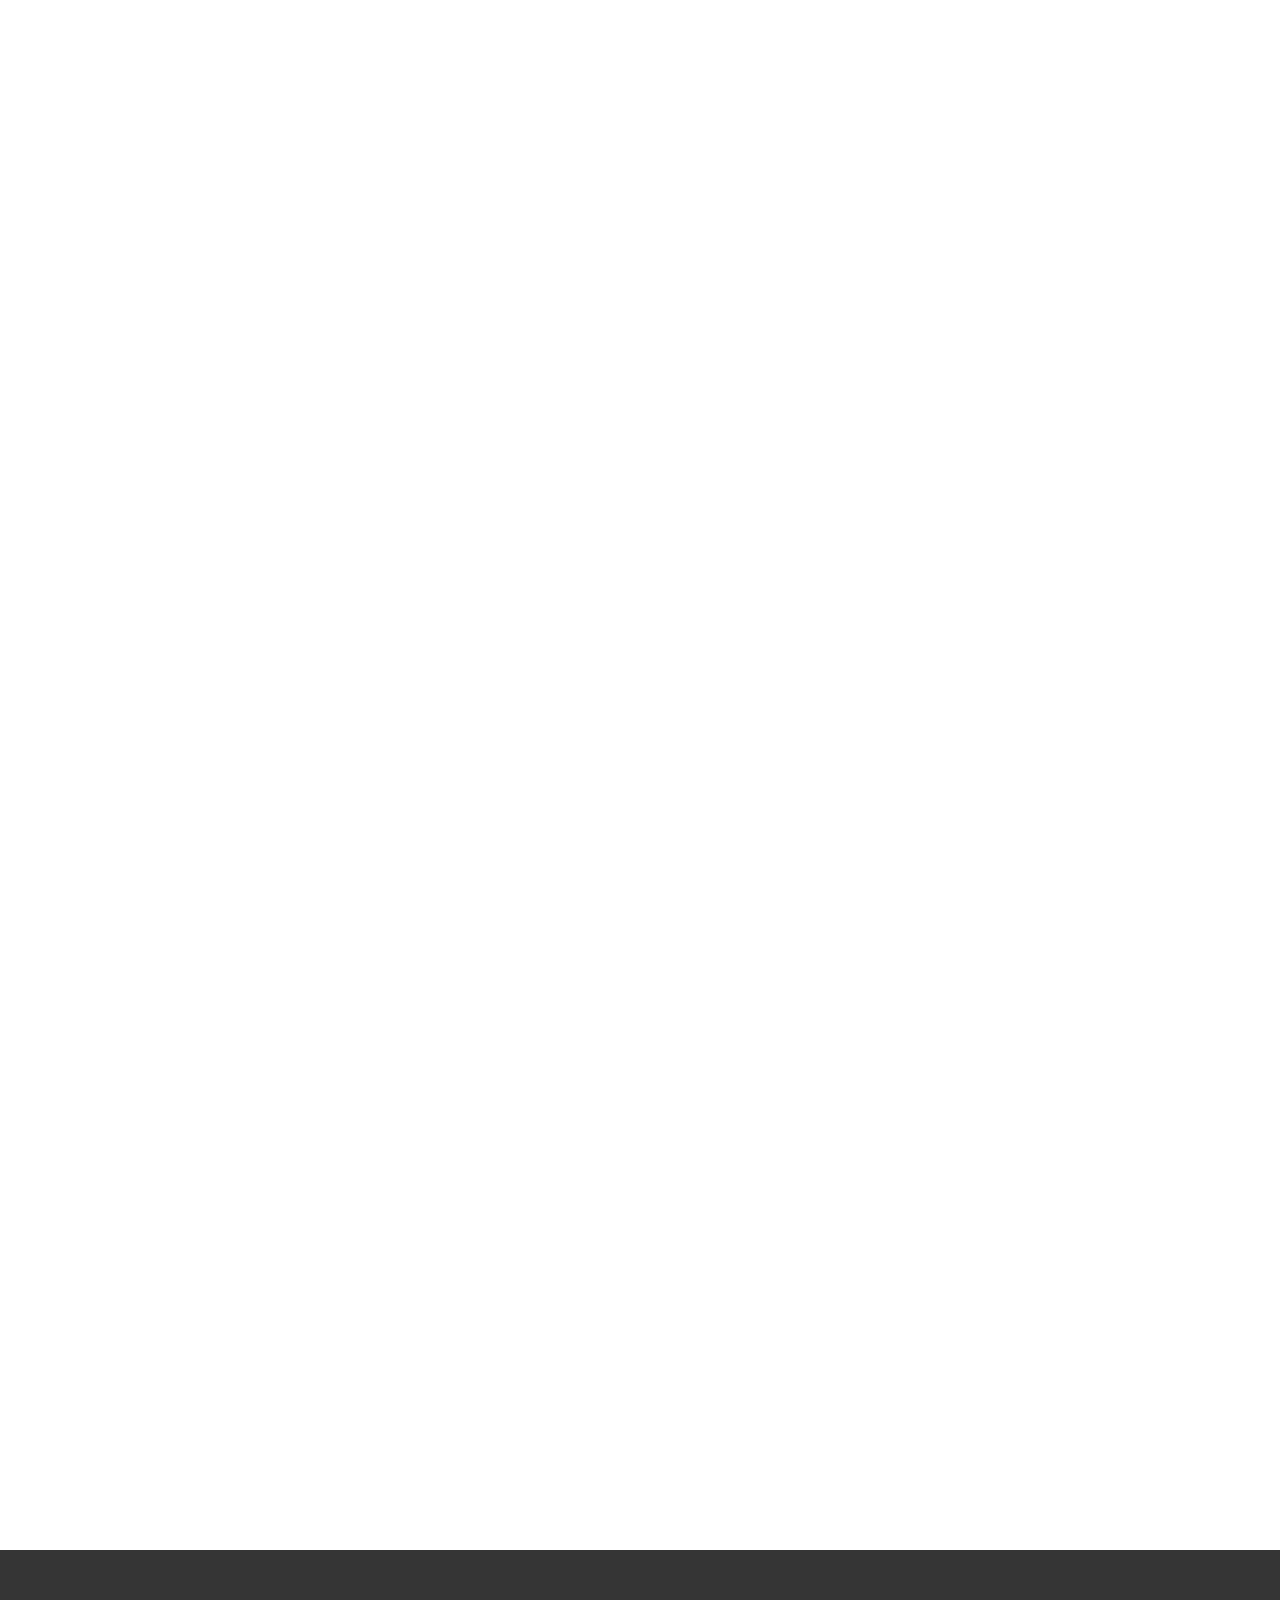
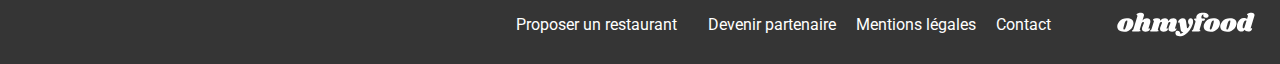
<file: menu/menu_a_la_francaise.html>
<!DOCTYPE html>
<html lang="fr">
    
<head>
    <meta charset="UTF-8">
    <meta name="viewport" content="width=device-width, initial-scale=1.0">
    <link rel="preconnect" href="https://fonts.googleapis.com">
    <link rel="preconnect" href="https://fonts.gstatic.com" crossorigin>
    <link href="https://fonts.googleapis.com/css2?family=Raleway:wght@400;500;700&display=swap" rel="stylesheet">
    <style> @import url('https://fonts.googleapis.com/css2?family=Roboto:ital,wght@0,100;0,300;0,400;0,500;0,700;0,900;1,100;1,300;1,400;1,500;1,700;1,900&display=swap');</style>
    <style>@import url('https://fonts.googleapis.com/css2?family=Shrikhand&display=swap');</style>
    <link rel="stylesheet" href="https://cdnjs.cloudflare.com/ajax/libs/font-awesome/6.2.1/css/all.min.css"
        integrity="sha512-MV7K8+y+gLIBoVD59lQIYicR65iaqukzvf/nwasF0nqhPay5w/9lJmVM2hMDcnK1OnMGCdVK+iQrJ7lzPJQd1w=="
        crossorigin="anonymous" referrerpolicy="no-referrer">
    <link rel="stylesheet" href="../css/style.css">
    <title>Menu À la française</title>
</head>
    <body>
        <div class="main__container">
            <header class="header scroll__scaleA">
                <!-- LOGO SITE -->
                <div class="header__navtop">
                    <a href="../index.html"><i class="header__navtop--arrow fa-solid fa-arrow-left"></i></a>
                    <a class="header__navtop--link" href="../index.html"><img class="header__navtop--logo" src="../images/logo/ohmyfood.png" alt="logo du site Ohmyfood"></a>
                </div>
            </header>
    
            <main class="container__menu">
                <!-- IMAGE RESTAURANT -->
                <div class="section__image scroll__scaleB" id="menu__image">
                    <img class="menu__img" src="../images/restaurants/toa-heftiba-DQKerTsQwi0-unsplash.jpg" alt="Restaurants À la française">
                </div>
                <div class="content__menu scroll__scaleA">
                    <!-- MENU RESTAURANT -->
                    <section class="restaurant scroll__scaleB">
                        <h1 class="restaurant__title">À la française</h1>
                        <div class="btn__ico">
                            <input type="checkbox" id="btn__alf" value="btn__alf">
                            <label for="btn__alf" class="btn__label">
                                <i class="btn__Vide fa-regular fa-heart"></i>
                                <i class="btn__Plein fa-solid fa-heart"></i>
                            </label>
                        </div>
                    </section>
                    <!-- SECTIONS MENU -->
                    <section class="menu scroll__scaleC" id="menu__entree">
                        <div class="menu__title">
                            <h2 class="menu__title__h2">Entrées</h2>
                        </div>
                        <div class="plat">
                            <article class="plat__article">
                                <label for="plat__poulpe" class="plat__label"></label>
                                <input type="checkbox" class="plat__input" id="plat__poulpe" value="plat__poulpe">
                                <div class="plat__container">
                                    <div class="plat__txt">
                                        <h3 class="plat__title">Tartare de poulpe acidulé</h3>
                                        <p class="plat__complement">Aux zestes d'orange</p>
                                    </div>
                                    <div class="plat__money">
                                        <p class="plat__prix">25€</p>
                                    </div>
                                </div>
                                <span class="plat__icon">
                                    <i class="plat__check fa-solid fa-circle-check"></i>
                                </span>
                            </article>
                            <article class="plat__article">
                                <label for="plat__Velouté" class="plat__label"></label>
                                <input type="checkbox" class="plat__input" id="plat__Velouté" value="plat__Velouté">
                                <div class="plat__container">
                                    <div class="plat__txt">
                                        <h3 class="plat__title">Velouté de légumes d'antan</h3>
                                        <p class="plat__complement">Carotte, panais, topinambour</p>
                                    </div>
                                    <div class="plat__money">
                                        <p class="plat__prix">35€</p>
                                    </div>
                                </div>
                                <span class="plat__icon">
                                    <i class="plat__check fa-solid fa-circle-check"></i>
                                </span>
                            </article>
                            <article class="plat__article">
                                <label for="plat__Soupe" class="plat__label"></label>
                                <input type="checkbox" class="plat__input" id="plat__Soupe" value="plat__Soupe">
                                <div class="plat__container">
                                    <div class="plat__txt">
                                        <h3 class="plat__title">Soupe à l'oignon</h3>
                                        <p class="plat__complement">Revisitée</p>
                                    </div>
                                    <div class="plat__money">
                                        <p class="plat__prix">20€</p>
                                    </div>
                                </div>
                                <span class="plat__icon">
                                    <i class="plat__check fa-solid fa-circle-check"></i>
                                </span>
                            </article>
                        </div>
                    </section>
                    <section class="menu scroll__scaleD" id="menu__plat">
                        <div class="apparition__scale_1 menu__title">
                            <h2 class="menu__title__h2">Plats</h2>
                        </div>
                        <div class="plat">
                            <article class="apparition__scale_1 plat__article">
                                <label for="plat__SaintJacques" class="plat__label"></label>
                                <input type="checkbox" class="plat__input" id="plat__SaintJacques" value="plat__SaintJacques">
                                <div class="plat__container">
                                    <div class="plat__txt">
                                        <h3 class="plat__title">Coquilles Saint-Jacques</h3>
                                        <p class="plat__complement">Accompagnées d'une purée de panais</p>
                                    </div>
                                    <div class="plat__money">
                                        <p class="plat__prix">40€</p>
                                    </div>
                                </div>
                                <span class="plat__icon">
                                    <i class="plat__check fa-solid fa-circle-check"></i>
                                </span>
                            </article>
                            <article class="apparition__scale_1 plat__article">
                                <label for="plat__MagretCanard" class="plat__label"></label>
                                <input type="checkbox" class="plat__input" id="plat__MagretCanard" value="plat__MagretCanard">
                                <div class="plat__container">
                                    <div class="plat__txt">
                                        <h3 class="plat__title">Magret de canard</h3>
                                        <p class="plat__complement">Et parmentier de pommes de terre</p>
                                    </div>
                                    <div class="plat__money">
                                        <p class="plat__prix">35€</p>
                                    </div>
                                </div>
                                <span class="plat__icon">
                                    <i class="plat__check fa-solid fa-circle-check"></i>
                                </span>
                            </article>
                            <article class="apparition__scale_1 plat__article">
                                <label for="plat__Pigeonneau" class="plat__label"></label>
                                <input type="checkbox" class="plat__input" id="plat__Pigeonneau" value="plat__Pigeonneau">
                                <div class="plat__container">
                                    <div class="plat__txt">
                                        <h3 class="plat__title">Pigeonneau d’Ille-et-Vilaine</h3>
                                        <p class="plat__complement">Sur son lit de gnocchis aux légumes</p>
                                    </div>
                                    <div class="plat__money">
                                        <p class="plat__prix">44€</p>
                                    </div>
                                </div>
                                <span class="plat__icon">
                                    <i class="plat__check fa-solid fa-circle-check"></i>
                                </span>
                            </article>
                        </div>
                    </section>
                    <section class="menu" id="plat__icon">
                        <div class="apparition__scale_1 menu__title">
                            <h2 class="menu__title__h2">Desserts</h2>
                        </div>
                        <div class="plat">
                            <article class="apparition__scale_1 plat__article">
                                <label for="plat__PétalesViolettes" class="plat__label"></label>
                                <input type="checkbox" class="plat__input" id="plat__PétalesViolettes" value="plat__PétalesViolettes">
                                <div class="plat__container">
                                    <div class="plat__txt">
                                        <h3 class="plat__title">Pétales de violettes glacés</h3>
                                        <p class="plat__complement">Et purée de noisettes</p>
                                    </div>
                                    <div class="plat__money">
                                        <p class="plat__prix">18€</p>
                                    </div>
                                </div>
                                <span class="plat__icon">
                                    <i class="plat__check fa-solid fa-circle-check"></i>
                                </span>
                            </article>
                            <article class="apparition__scale_1 plat__article">
                                <label for="plat__FondantChocolat" class="plat__label"></label>
                                <input type="checkbox" class="plat__input" id="plat__FondantChocolat" value="plat__FondantChocolat">
                                <div class="plat__container">
                                    <div class="plat__txt">
                                        <h3 class="plat__title">Fondant au chocolat</h3>
                                        <p class="plat__complement">Revisité</p>
                                    </div>
                                    <div class="plat__money">
                                        <p class="plat__prix">22€</p>
                                    </div>
                                </div>
                                <span class="plat__icon">
                                    <i class="plat__check fa-solid fa-circle-check"></i>
                                </span>
                            </article>
                            <article class="apparition__scale_1 plat__article">
                                <label for="plat__Millefeuille" class="plat__label"></label>
                                <input type="checkbox" class="plat__input" id="plat__Millefeuille" value="plat__Millefeuille">
                                <div class="plat__container">
                                    <div class="plat__txt">
                                        <h3 class="plat__title">Millefeuille croustillant</h3>
                                        <p class="plat__complement">Myrtilles et pâte d’amande</p>
                                    </div>
                                    <div class="plat__money">
                                        <p class="plat__prix">23€</p>
                                    </div>
                                </div>
                                <span class="plat__icon">
                                    <i class="plat__check fa-solid fa-circle-check"></i>
                                </span>
                            </article>
                        </div>
                    </section>
                    <!-- SECTION MENU BUTTON -->
                    <button type="submit" class="apparition__scale_1 btn__multicolor">Commander</button>
                </div>
            </main>
            <!-- FOOTER -->
            <footer class="apparition__scale_1 footer">
                <div class="footer__logo">
                    <svg class="footer__svg" xmlns="http://www.w3.org/2000/svg" width="196" height="34" viewBox="0 0 196 34" fill="none">
                        <path d="M13.932 7.956C17.196 7.956 19.596 8.61599 21.132 9.936C22.692 11.256 23.472 12.984 23.472 15.12C23.472 15.84 23.376 16.644 23.184 17.532C22.728 19.5 21.876 21.228 20.628 22.716C19.38 24.18 17.844 25.32 16.02 26.136C14.22 26.928 12.264 27.324 10.152 27.324C6.81599 27.324 4.34399 26.664 2.73599 25.344C1.15199 24 0.359985 22.224 0.359985 20.016C0.359985 19.272 0.455985 18.444 0.647985 17.532C1.10399 15.66 1.96799 14.004 3.23999 12.564C4.53599 11.1 6.10799 9.972 7.95599 9.18C9.82799 8.364 11.82 7.956 13.932 7.956ZM13.824 11.16C13.32 11.16 12.78 11.616 12.204 12.528C11.652 13.416 10.992 15.108 10.224 17.604C9.45599 20.1 9.07199 21.852 9.07199 22.86C9.07199 23.388 9.15599 23.748 9.32399 23.94C9.49199 24.108 9.71999 24.192 10.008 24.192C10.512 24.24 11.028 23.808 11.556 22.896C12.108 21.984 12.792 20.208 13.608 17.568C14.352 15.24 14.724 13.548 14.724 12.492C14.724 11.988 14.64 11.64 14.472 11.448C14.328 11.256 14.112 11.16 13.824 11.16Z" fill="#101010"/>
                        <path d="M44.9899 22.032C44.9419 22.128 44.9179 22.272 44.9179 22.464C44.9179 22.632 44.9539 22.764 45.0259 22.86C45.1219 22.956 45.2419 23.004 45.3859 23.004C45.6739 23.004 45.9139 22.884 46.1059 22.644C46.3219 22.38 46.4659 22.248 46.5379 22.248C46.6579 22.248 46.7539 22.332 46.8259 22.5C46.8979 22.644 46.9339 22.824 46.9339 23.04C46.9579 23.736 46.7299 24.42 46.2499 25.092C45.7699 25.74 45.0619 26.28 44.1259 26.712C43.2139 27.12 42.1099 27.324 40.8139 27.324C39.2299 27.324 37.9699 26.964 37.0339 26.244C36.0979 25.5 35.6179 24.516 35.5939 23.292C35.5939 22.404 35.8099 21.408 36.2419 20.304L38.2219 15.12C38.3419 14.808 38.4019 14.556 38.4019 14.364C38.4019 14.052 38.2939 13.812 38.0779 13.644C37.8859 13.452 37.6459 13.356 37.3579 13.356C36.9019 13.356 36.4339 13.572 35.9539 14.004C35.4979 14.412 35.1259 15.084 34.8379 16.02V15.948L32.5699 23.256C32.4979 23.544 32.4619 23.796 32.4619 24.012C32.4619 24.324 32.5219 24.576 32.6419 24.768C32.7619 24.936 32.9299 25.104 33.1459 25.272C33.3139 25.44 33.4339 25.584 33.5059 25.704C33.5779 25.8 33.5899 25.932 33.5419 26.1C33.4219 26.412 33.1819 26.64 32.8219 26.784C32.4619 26.928 31.9099 27 31.1659 27H22.9579C22.3339 27 21.8779 26.904 21.5899 26.712C21.3019 26.496 21.2059 26.22 21.3019 25.884C21.3979 25.596 21.6499 25.344 22.0579 25.128C22.4179 24.936 22.7179 24.708 22.9579 24.444C23.1979 24.18 23.4019 23.76 23.5699 23.184L29.0419 5.22C29.1139 5.004 29.1499 4.824 29.1499 4.68C29.1499 4.416 29.0779 4.2 28.9339 4.032C28.8139 3.864 28.6459 3.696 28.4299 3.528C28.1899 3.336 28.0099 3.168 27.8899 3.024C27.7939 2.88 27.7819 2.688 27.8539 2.448C27.9979 1.896 28.7539 1.416 30.1219 1.00799C31.4899 0.599996 32.9179 0.395996 34.4059 0.395996C35.7979 0.395996 36.8179 0.659996 37.4659 1.188C38.1379 1.716 38.4739 2.436 38.4739 3.348C38.4739 3.876 38.3899 4.392 38.2219 4.896L36.2779 11.232C37.2139 10.008 38.1979 9.156 39.2299 8.676C40.2859 8.196 41.4259 7.956 42.6499 7.956C44.1139 7.956 45.2899 8.4 46.1779 9.288C47.0899 10.176 47.5459 11.328 47.5459 12.744C47.5459 13.488 47.4259 14.22 47.1859 14.94L44.9899 22.032Z" fill="#101010"/>
                        <path d="M82.7165 22.032C82.6685 22.128 82.6445 22.272 82.6445 22.464C82.6445 22.632 82.6805 22.764 82.7525 22.86C82.8485 22.956 82.9685 23.004 83.1125 23.004C83.4005 23.004 83.6405 22.884 83.8325 22.644C84.0485 22.38 84.1925 22.248 84.2645 22.248C84.3845 22.248 84.4805 22.332 84.5525 22.5C84.6245 22.644 84.6605 22.824 84.6605 23.04C84.6845 23.736 84.4565 24.42 83.9765 25.092C83.4965 25.74 82.7885 26.28 81.8525 26.712C80.9405 27.12 79.8365 27.324 78.5405 27.324C76.9565 27.324 75.6965 26.964 74.7605 26.244C73.8245 25.5 73.3445 24.516 73.3205 23.292C73.3205 22.404 73.5365 21.408 73.9685 20.304L75.9485 15.12C76.0685 14.808 76.1285 14.556 76.1285 14.364C76.1285 14.052 76.0205 13.812 75.8045 13.644C75.6125 13.452 75.3725 13.356 75.0845 13.356C74.6765 13.356 74.2565 13.536 73.8245 13.896C73.3925 14.256 73.0085 14.82 72.6725 15.588L70.6925 22.032C70.6445 22.128 70.6205 22.272 70.6205 22.464C70.6205 22.632 70.6565 22.764 70.7285 22.86C70.8245 22.956 70.9445 23.004 71.0885 23.004C71.3765 23.004 71.6165 22.884 71.8085 22.644C72.0245 22.38 72.1685 22.248 72.2405 22.248C72.3605 22.248 72.4565 22.332 72.5285 22.5C72.6005 22.644 72.6365 22.824 72.6365 23.04C72.6605 23.736 72.4325 24.42 71.9525 25.092C71.4725 25.74 70.7645 26.28 69.8285 26.712C68.9165 27.12 67.8125 27.324 66.5165 27.324C64.9325 27.324 63.6725 26.964 62.7365 26.244C61.8005 25.5 61.3205 24.516 61.2965 23.292C61.2965 22.404 61.5125 21.408 61.9445 20.304L63.9245 15.12C64.0445 14.808 64.1045 14.556 64.1045 14.364C64.1045 14.052 63.9965 13.812 63.7805 13.644C63.5885 13.452 63.3485 13.356 63.0605 13.356C62.6525 13.356 62.2325 13.536 61.8005 13.896C61.3685 14.232 61.0085 14.784 60.7205 15.552L58.3445 23.256C58.2485 23.52 58.2005 23.772 58.2005 24.012C58.2005 24.3 58.2605 24.54 58.3805 24.732C58.5005 24.9 58.6685 25.08 58.8845 25.272C59.0525 25.416 59.1725 25.548 59.2445 25.668C59.3165 25.788 59.3285 25.932 59.2805 26.1C59.1845 26.412 58.9565 26.64 58.5965 26.784C58.2365 26.928 57.6725 27 56.9045 27H48.6965C48.0725 27 47.6285 26.904 47.3645 26.712C47.0765 26.496 46.9685 26.22 47.0405 25.884C47.1365 25.596 47.3885 25.344 47.7965 25.128C48.1565 24.936 48.4565 24.708 48.6965 24.444C48.9365 24.18 49.1405 23.76 49.3085 23.184L52.5125 12.78C52.5605 12.66 52.5845 12.492 52.5845 12.276C52.5845 12.012 52.5245 11.808 52.4045 11.664C52.3085 11.52 52.1405 11.34 51.9005 11.124C51.6605 10.932 51.4925 10.764 51.3965 10.62C51.3005 10.476 51.2885 10.284 51.3605 10.044C51.5045 9.492 52.2605 9.012 53.6285 8.604C54.9965 8.172 56.4245 7.956 57.9125 7.956C59.0885 7.956 60.0125 8.28 60.6845 8.928C61.3805 9.576 61.7165 10.464 61.6925 11.592C62.6765 10.224 63.7085 9.276 64.7885 8.748C65.8925 8.22 67.0805 7.956 68.3525 7.956C69.7445 7.956 70.8725 8.364 71.7365 9.18C72.6245 9.972 73.1165 11.016 73.2125 12.312C74.2445 10.68 75.3485 9.552 76.5245 8.928C77.7005 8.28 78.9845 7.956 80.3765 7.956C81.8405 7.956 83.0165 8.4 83.9045 9.288C84.8165 10.176 85.2725 11.328 85.2725 12.744C85.2725 13.488 85.1525 14.22 84.9125 14.94L82.7165 22.032Z" fill="#101010"/>
                        <path d="M104.932 7.956C105.988 7.956 106.828 8.388 107.452 9.252C108.1 10.092 108.424 11.244 108.424 12.708C108.424 13.98 108.196 15.348 107.74 16.812C106.852 19.764 105.424 22.548 103.456 25.164C101.512 27.78 99.2675 29.88 96.7235 31.464C94.2035 33.048 91.6836 33.84 89.1636 33.84C87.9156 33.84 86.8355 33.624 85.9235 33.192C85.0355 32.76 84.3635 32.184 83.9075 31.464C83.4275 30.744 83.1875 29.976 83.1875 29.16C83.1875 28.8 83.2475 28.404 83.3675 27.972C83.5835 27.3 83.9435 26.784 84.4475 26.424C84.9515 26.064 85.5516 25.884 86.2476 25.884C87.3516 25.884 88.2515 26.256 88.9475 27C89.6675 27.768 90.1236 28.812 90.3156 30.132C91.8516 30.06 93.2675 29.4 94.5635 28.152C93.3395 27.936 92.4275 27.528 91.8275 26.928C91.2515 26.304 90.8555 25.344 90.6395 24.048L89.1995 15.228C89.1275 14.772 89.0195 14.46 88.8755 14.292C88.7555 14.1 88.5876 14.004 88.3716 14.004C88.2036 14.004 87.9995 14.088 87.7595 14.256C87.5435 14.424 87.3875 14.508 87.2915 14.508C87.0995 14.508 87.0035 14.304 87.0035 13.896C87.0035 13.56 87.0635 13.2 87.1835 12.816C87.6155 11.448 88.4196 10.296 89.5956 9.36C90.7716 8.4 92.1395 7.92 93.6995 7.92C95.2355 7.92 96.3635 8.376 97.0835 9.288C97.8275 10.2 98.3076 11.604 98.5236 13.5L99.6035 21.42C99.6755 22.02 99.8915 22.32 100.252 22.32C100.684 22.32 101.188 21.936 101.764 21.168C102.34 20.376 102.904 19.26 103.456 17.82C102.736 17.172 102.184 16.428 101.8 15.588C101.416 14.748 101.224 13.848 101.224 12.888C101.224 12.144 101.32 11.472 101.512 10.872C101.8 9.912 102.244 9.192 102.844 8.712C103.468 8.208 104.164 7.956 104.932 7.956Z" fill="#101010"/>
                        <path d="M122.864 0.395996C125.432 0.395996 127.352 0.791996 128.624 1.584C129.92 2.352 130.568 3.3 130.568 4.428C130.568 5.34 130.184 6.048 129.416 6.552C128.672 7.032 127.688 7.272 126.464 7.272C125.336 7.272 124.46 6.996 123.836 6.444C123.212 5.892 122.9 5.208 122.9 4.392C122.9 3.888 123.056 3.36 123.368 2.808C122.648 2.808 122.048 2.988 121.568 3.348C121.088 3.684 120.716 4.272 120.452 5.112C120.308 5.64 120.236 6.132 120.236 6.588C120.236 7.164 120.332 7.62 120.524 7.956C120.74 8.268 121.04 8.424 121.424 8.424H123.548C124.796 8.424 125.42 8.808 125.42 9.576C125.42 9.672 125.396 9.816 125.348 10.008C125.204 10.536 124.904 10.932 124.448 11.196C124.016 11.46 123.356 11.592 122.468 11.592H121.388L117.824 23.256C117.752 23.544 117.716 23.796 117.716 24.012C117.716 24.324 117.776 24.576 117.896 24.768C118.016 24.936 118.184 25.104 118.4 25.272C118.568 25.44 118.688 25.584 118.76 25.704C118.832 25.8 118.844 25.932 118.796 26.1C118.676 26.412 118.436 26.64 118.076 26.784C117.716 26.928 117.164 27 116.42 27H108.212C107.588 27 107.132 26.904 106.844 26.712C106.556 26.496 106.46 26.22 106.556 25.884C106.652 25.596 106.904 25.344 107.312 25.128C107.672 24.936 107.972 24.708 108.212 24.444C108.452 24.18 108.656 23.76 108.824 23.184L111.632 13.968C111.752 13.608 111.812 13.236 111.812 12.852C111.812 12.372 111.704 12 111.488 11.736C111.296 11.448 110.996 11.136 110.588 10.8C110.324 10.584 110.12 10.404 109.976 10.26C109.856 10.092 109.796 9.9 109.796 9.684C109.772 9.228 109.928 8.904 110.264 8.712C110.624 8.52 111.296 8.424 112.28 8.424H113.18C113.012 7.824 112.928 7.224 112.928 6.624C112.928 6.024 113.036 5.4 113.252 4.752C113.708 3.528 114.68 2.496 116.168 1.65599C117.68 0.815996 119.912 0.395996 122.864 0.395996Z" fill="#101010"/>
                        <path d="M137.084 7.956C140.348 7.956 142.748 8.61599 144.284 9.936C145.844 11.256 146.624 12.984 146.624 15.12C146.624 15.84 146.528 16.644 146.336 17.532C145.88 19.5 145.028 21.228 143.78 22.716C142.532 24.18 140.996 25.32 139.172 26.136C137.372 26.928 135.416 27.324 133.304 27.324C129.968 27.324 127.496 26.664 125.888 25.344C124.304 24 123.512 22.224 123.512 20.016C123.512 19.272 123.608 18.444 123.8 17.532C124.256 15.66 125.12 14.004 126.392 12.564C127.688 11.1 129.26 9.972 131.108 9.18C132.98 8.364 134.972 7.956 137.084 7.956ZM136.976 11.16C136.472 11.16 135.932 11.616 135.356 12.528C134.804 13.416 134.144 15.108 133.376 17.604C132.608 20.1 132.224 21.852 132.224 22.86C132.224 23.388 132.308 23.748 132.476 23.94C132.644 24.108 132.872 24.192 133.16 24.192C133.664 24.24 134.18 23.808 134.708 22.896C135.26 21.984 135.944 20.208 136.76 17.568C137.504 15.24 137.876 13.548 137.876 12.492C137.876 11.988 137.792 11.64 137.624 11.448C137.48 11.256 137.264 11.16 136.976 11.16Z" fill="#101010"/>
                        <path d="M160.709 7.956C163.973 7.956 166.373 8.61599 167.909 9.936C169.469 11.256 170.249 12.984 170.249 15.12C170.249 15.84 170.153 16.644 169.961 17.532C169.505 19.5 168.653 21.228 167.405 22.716C166.157 24.18 164.621 25.32 162.797 26.136C160.997 26.928 159.041 27.324 156.929 27.324C153.593 27.324 151.121 26.664 149.513 25.344C147.929 24 147.137 22.224 147.137 20.016C147.137 19.272 147.233 18.444 147.425 17.532C147.881 15.66 148.745 14.004 150.017 12.564C151.313 11.1 152.885 9.972 154.733 9.18C156.605 8.364 158.597 7.956 160.709 7.956ZM160.601 11.16C160.097 11.16 159.557 11.616 158.981 12.528C158.429 13.416 157.769 15.108 157.001 17.604C156.233 20.1 155.849 21.852 155.849 22.86C155.849 23.388 155.933 23.748 156.101 23.94C156.269 24.108 156.497 24.192 156.785 24.192C157.289 24.24 157.805 23.808 158.333 22.896C158.885 21.984 159.569 20.208 160.385 17.568C161.129 15.24 161.501 13.548 161.501 12.492C161.501 11.988 161.417 11.64 161.249 11.448C161.105 11.256 160.889 11.16 160.601 11.16Z" fill="#101010"/>
                        <path d="M190.526 21.816C190.478 22.008 190.454 22.14 190.454 22.212C190.454 22.38 190.502 22.512 190.598 22.608C190.694 22.704 190.814 22.752 190.958 22.752C191.246 22.752 191.486 22.632 191.678 22.392C191.894 22.128 192.038 21.996 192.11 21.996C192.23 21.996 192.326 22.08 192.398 22.248C192.47 22.416 192.506 22.608 192.506 22.824C192.53 23.472 192.278 24.132 191.75 24.804C191.246 25.476 190.562 26.028 189.698 26.46C188.834 26.892 187.898 27.108 186.89 27.108C185.69 27.108 184.646 26.88 183.758 26.424C182.87 25.968 182.258 25.368 181.922 24.624C181.274 25.464 180.53 26.088 179.69 26.496C178.85 26.904 177.962 27.108 177.026 27.108C175.922 27.108 174.89 26.832 173.93 26.28C172.994 25.728 172.238 24.948 171.662 23.94C171.11 22.908 170.834 21.744 170.834 20.448C170.834 18.264 171.242 16.212 172.058 14.292C172.898 12.348 174.062 10.788 175.55 9.612C177.038 8.412 178.73 7.812 180.626 7.812C181.658 7.812 182.534 7.932 183.254 8.172C183.998 8.412 184.67 8.772 185.27 9.252L186.494 5.22C186.566 5.004 186.602 4.824 186.602 4.68C186.602 4.416 186.53 4.2 186.386 4.032C186.266 3.864 186.098 3.696 185.882 3.528C185.642 3.336 185.462 3.168 185.342 3.024C185.246 2.88 185.234 2.688 185.306 2.448C185.45 1.896 186.206 1.416 187.574 1.00799C188.942 0.599996 190.37 0.395996 191.858 0.395996C193.25 0.395996 194.27 0.659996 194.918 1.188C195.59 1.716 195.926 2.436 195.926 3.348C195.926 3.876 195.842 4.392 195.674 4.896L190.526 21.816ZM184.514 11.7C184.13 11.364 183.71 11.196 183.254 11.196C182.558 11.196 181.874 11.712 181.202 12.744C180.53 13.776 179.99 15.024 179.582 16.488C179.174 17.952 178.982 19.272 179.006 20.448C179.006 21.768 179.438 22.428 180.302 22.428C180.614 22.428 180.878 22.308 181.094 22.068C181.31 21.804 181.514 21.384 181.706 20.808L184.514 11.7Z" fill="#101010"/>
                    </svg>
                </div>
                <div class="footer__block">
                    <a href="#" class="footer__link"><i class="footer__ico fa-solid fa-utensils"></i>Proposer un restaurant</a>
                    <a href="#" class="footer__link"><i class="footer__ico fa-solid fa-handshake-angle"></i>Devenir partenaire</a>
                    <a href="#" class="footer__link">Mentions légales</a>
                    <a href="mailto:petit.teste@gmail.com" class="footer__link footer__mail">Contact</a>
                </div>
            </footer>
        </div>
    </body>
</html>
</file>
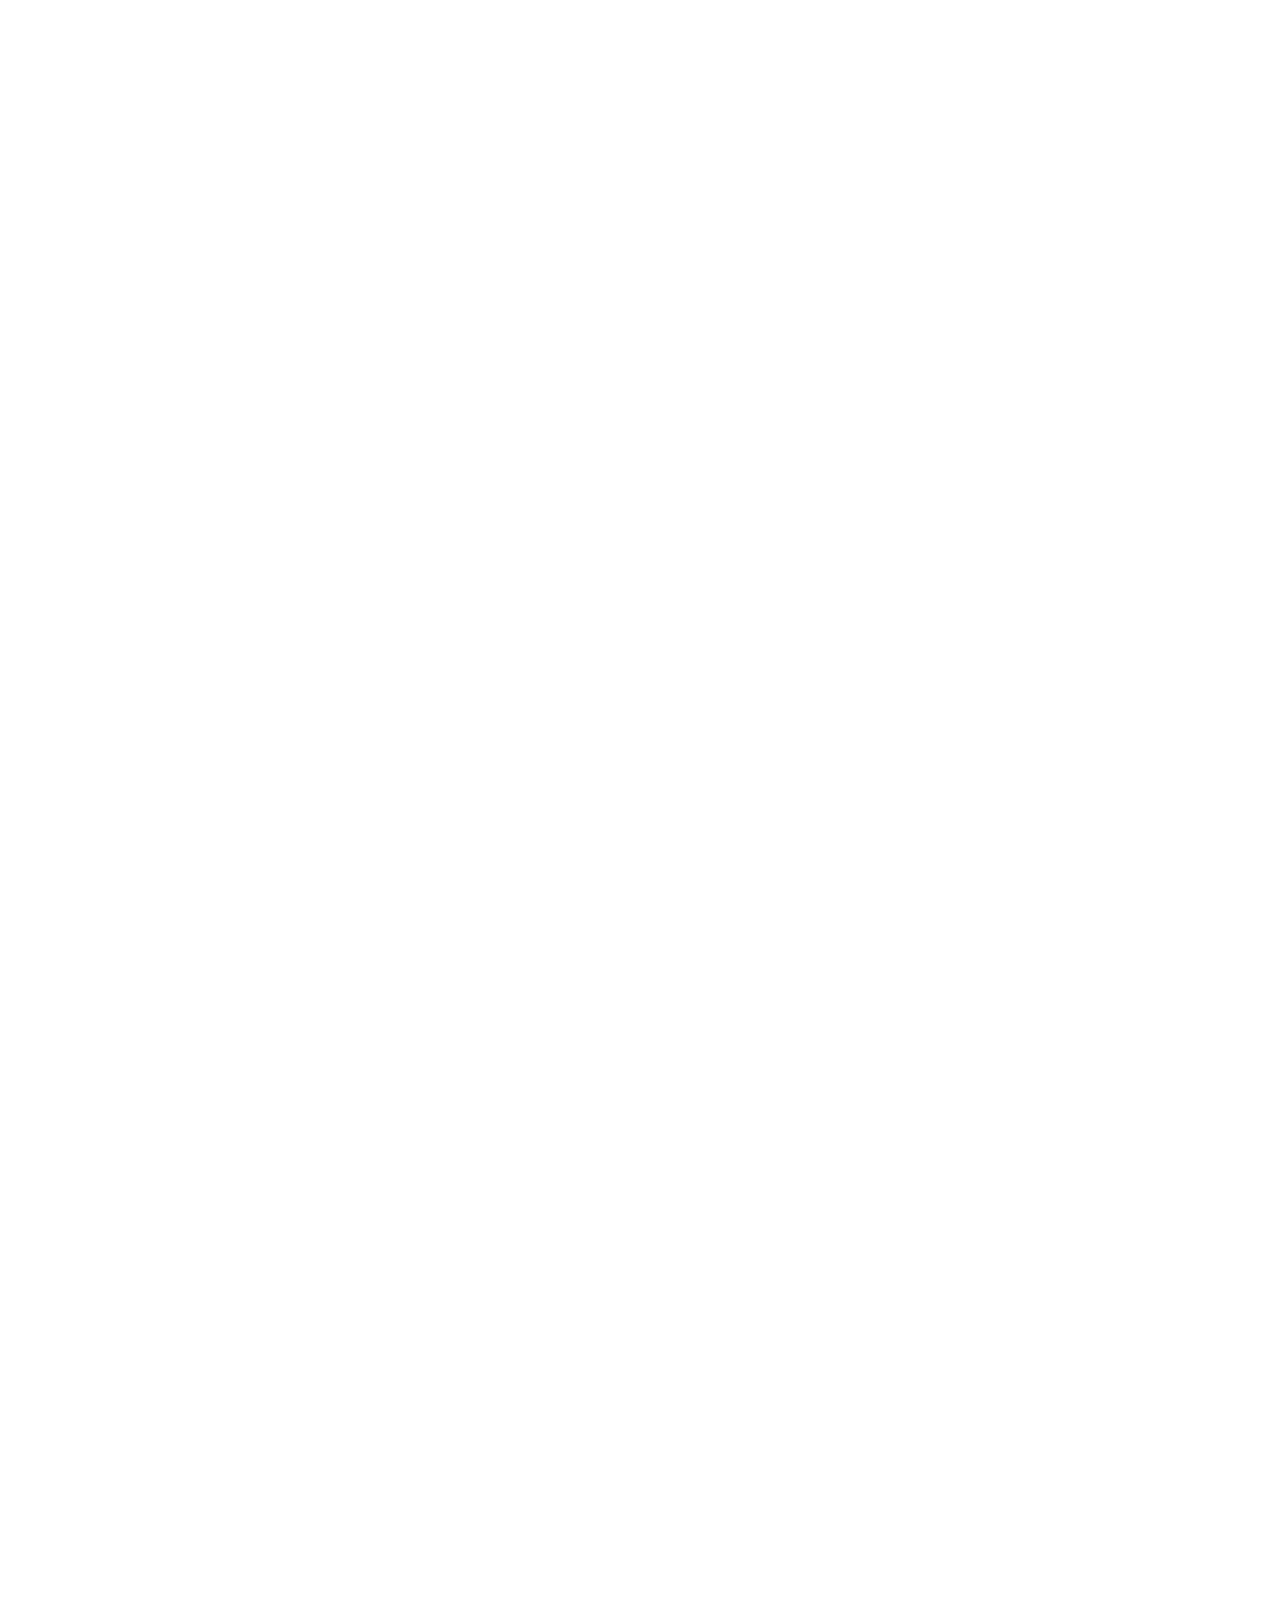
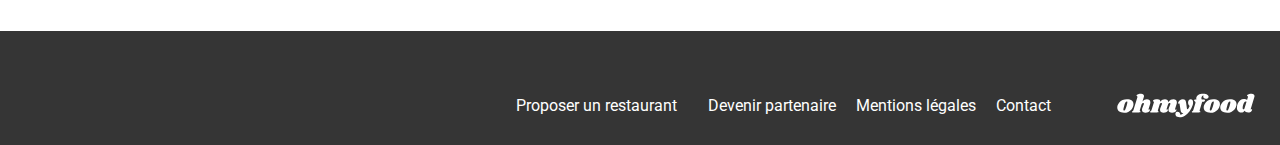
<file: menu/menu_la_note_enchantee.html>
<!DOCTYPE html>
<html lang="fr">
    
<head>
    <meta charset="UTF-8">
    <meta name="viewport" content="width=device-width, initial-scale=1.0">
    <link rel="preconnect" href="https://fonts.googleapis.com">
    <link rel="preconnect" href="https://fonts.gstatic.com" crossorigin>
    <link href="https://fonts.googleapis.com/css2?family=Raleway:wght@400;500;700&display=swap" rel="stylesheet">
    <style> @import url('https://fonts.googleapis.com/css2?family=Roboto:ital,wght@0,100;0,300;0,400;0,500;0,700;0,900;1,100;1,300;1,400;1,500;1,700;1,900&display=swap');</style>
    <style>@import url('https://fonts.googleapis.com/css2?family=Shrikhand&display=swap');</style>
    <link rel="stylesheet" href="https://cdnjs.cloudflare.com/ajax/libs/font-awesome/6.2.1/css/all.min.css"
        integrity="sha512-MV7K8+y+gLIBoVD59lQIYicR65iaqukzvf/nwasF0nqhPay5w/9lJmVM2hMDcnK1OnMGCdVK+iQrJ7lzPJQd1w=="
        crossorigin="anonymous" referrerpolicy="no-referrer">
    <link rel="stylesheet" href="../css/style.css">
    <title>Menu La note enchantée</title>
</head>
    <body>
        <div class="main__container">
            <header class="header scroll__scaleA">
                <!-- LOGO SITE -->
                <div class="header__navtop">
                    <a href="../index.html"><i class="header__navtop--arrow fa-solid fa-arrow-left"></i></a>
                    <a class="header__navtop--link" href="../index.html"><img class="header__navtop--logo" src="../images/logo/ohmyfood.png" alt="logo du site Ohmyfood"></a>
                </div>
            </header>
        
            <main class="container__menu">
                <!-- IMAGE RESTAURANT -->
                <div class="section__image  scroll__scaleB" id="menu__image">
                    <img class="menu__img" src="../images/restaurants/stil-u2Lp8tXIcjw-unsplash.jpg" alt="Restaurants La note enchantée">
                </div>
                <div class="content__menu scroll__scaleA">
                    <!-- MENU RESTAURANT -->
                    <section class="restaurant scroll__scaleB">
                        <h1 class="restaurant__title">La note enchantée</h1>
                        <div class="btn__ico">
                            <input type="checkbox" id="btn__lne" value="btn__lne">
                            <label for="btn__lne" class="btn__label">
                                <i class="btn__Vide fa-regular fa-heart"></i>
                                <i class="btn__Plein fa-solid fa-heart"></i>
                            </label>
                        </div>
                    </section>
                    <!-- SECTIONS MENU -->
                    <section class="menu scroll__scaleC" id="menu__entree">
                        <div class="menu__title">
                            <h2 class="menu__title__h2">Entrées</h2>
                        </div>
                        <div class="plat">
                            <article class="plat__article">
                                <label for="plat__RaviolesFoieGras" class="plat__label"></label>
                                <input type="checkbox" class="plat__input" id="plat__RaviolesFoieGras" value="plat__RaviolesFoieGras">
                                <div class="plat__container">
                                    <div class="plat__txt">
                                        <h3 class="plat__title">Ravioles de foie gras</h3>
                                        <p class="plat__complement">Accompagnées de leur crème à la truffe</p>
                                    </div>
                                    <div class="plat__money">
                                        <p class="plat__prix">25€</p>
                                    </div>
                                </div>
                                <span class="plat__icon">
                                    <i class="plat__check fa-solid fa-circle-check"></i>
                                </span>
                            </article>
                            <article class="plat__article">
                                <label for="plat__CaviarOsciètre" class="plat__label"></label>
                                <input type="checkbox" class="plat__input" id="plat__CaviarOsciètre" value="plat__CaviarOsciètre">
                                <div class="plat__container">
                                    <div class="plat__txt">
                                        <h3 class="plat__title">Caviar osciètre</h3>
                                        <p class="plat__complement">Sur blini à la farine de blé noir</p>
                                    </div>
                                    <div class="plat__money">
                                        <p class="plat__prix">35€</p>
                                    </div>
                                </div>
                                <span class="plat__icon">
                                    <i class="plat__check fa-solid fa-circle-check"></i>
                                </span>
                            </article>
                            <article class="plat__article">
                                <label for="plat__HomardEspumaPotiron" class="plat__label"></label>
                                <input type="checkbox" class="plat__input" id="plat__HomardEspumaPotiron" value="plat__HomardEspumaPotiron">
                                <div class="plat__container">
                                    <div class="plat__txt">
                                        <h3 class="plat__title">Homard et espuma de potiron</h3>
                                        <p class="plat__complement">Marinés aux zestes d'orange</p>
                                    </div>
                                    <div class="plat__money">
                                        <p class="plat__prix">20€</p>
                                    </div>
                                </div>
                                <span class="plat__icon">
                                    <i class="plat__check fa-solid fa-circle-check"></i>
                                </span>
                            </article>
                            <article class="plat__article">
                                <label for="plat__FoieGrasCanardEntier" class="plat__label"></label>
                                <input type="checkbox" class="plat__input" id="plat__FoieGrasCanardEntier" value="plat__FoieGrasCanardEntier">
                                <div class="plat__container">
                                    <div class="plat__txt">
                                        <h3 class="plat__title">Foie gras de canard cuit entier</h3>
                                        <p class="plat__complement">Confiture de figue et pain toasté</p>
                                    </div>
                                    <div class="plat__money">
                                        <p class="plat__prix">35€</p>
                                    </div>
                                </div>
                                <span class="plat__icon">
                                    <i class="plat__check fa-solid fa-circle-check"></i>
                                </span>
                            </article>
                        </div>
                    </section>
                    <section class="menu  scroll__scaleD" id="menu__plat">
                        <div class="apparition__scale_1 menu__title">
                            <h2 class="menu__title__h2">Plats</h2>
                        </div>
                        <div class="plat">
                            <article class="apparition__scale_1 plat__article">
                                <label for="plat__NoixCoquillesSaintJacques" class="plat__label"></label>
                                <input type="checkbox" class="plat__input" id="plat__NoixCoquillesSaintJacques" value="plat__NoixCoquillesSaintJacques">
                                <div class="plat__container">
                                    <div class="plat__txt">
                                        <h3 class="plat__title">Noix de coquilles Saint-Jacques</h3>
                                        <p class="plat__complement">Sur lit de purée de céleri-rave</p>
                                    </div>
                                    <div class="plat__money">
                                        <p class="plat__prix">40€</p>
                                    </div>
                                </div>
                                <span class="plat__icon">
                                    <i class="plat__check fa-solid fa-circle-check"></i>
                                </span>
                            </article>
                            <article class="apparition__scale_1 plat__article">
                                <label for="plat__LangoustinePoêlée" class="plat__label"></label>
                                <input type="checkbox" class="plat__input" id="plat__LangoustinePoêlée" value="plat__LangoustinePoêlée">
                                <div class="plat__container">
                                    <div class="plat__txt">
                                        <h3 class="plat__title">Langoustine poêlée</h3>
                                        <p class="plat__complement">Purée de patate douce</p>
                                    </div>
                                    <div class="plat__money">
                                        <p class="plat__prix">35€</p>
                                    </div>
                                </div>
                                <span class="plat__icon">
                                    <i class="plat__check fa-solid fa-circle-check"></i>
                                </span>
                            </article>
                            <article class="apparition__scale_1 plat__article">
                                <label for="plat__CôteBœufAngus" class="plat__label"></label>
                                <input type="checkbox" class="plat__input" id="plat__CôteBœufAngus" value="plat__CôteBœufAngus">
                                <div class="plat__container">
                                    <div class="plat__txt">
                                        <h3 class="plat__title">Mijoté de queue de bœuf</h3>
                                        <p class="plat__complement">Et riz sauvage aux zestes de citron</p>
                                    </div>
                                    <div class="plat__money">
                                        <p class="plat__prix">44€</p>
                                    </div>
                                </div>
                                <span class="plat__icon">
                                    <i class="plat__check fa-solid fa-circle-check"></i>
                                </span>
                            </article>
                        </div>
                    </section>
                    <section class="menu" id="plat__icon">
                        <div class="apparition__scale_1 menu__title">
                            <h2 class="menu__title__h2">Desserts</h2>
                        </div>
                        <div class="plat">
                            <article class="apparition__scale_1 plat__article">
                                <label for="plat__MacaronNoisetteChocolat" class="plat__label"></label>
                                <input type="checkbox" class="plat__input" id="plat__MacaronNoisetteChocolat" value="plat__MacaronNoisetteChocolat">
                                <div class="plat__container">
                                    <div class="plat__txt">
                                        <h3 class="plat__title">Macaron noisette et chocolat</h3>
                                        <p class="plat__complement">Glace au caramel brun et sel de Guérande</p>
                                    </div>
                                    <div class="plat__money">
                                        <p class="plat__prix">18€</p>
                                    </div>
                                </div>
                                <span class="plat__icon">
                                    <i class="plat__check fa-solid fa-circle-check"></i>
                                </span>
                            </article>
                            <article class="apparition__scale_1 plat__article">
                                <label for="plat__BabaRhumRevisité" class="plat__label"></label>
                                <input type="checkbox" class="plat__input" id="plat__BabaRhumRevisité" value="plat__BabaRhumRevisité">
                                <div class="plat__container">
                                    <div class="plat__txt">
                                        <h3 class="plat__title">Baba au rhum revisité</h3>
                                        <p class="plat__complement">Avec son coulis de citron</p>
                                    </div>
                                    <div class="plat__money">
                                        <p class="plat__prix">22€</p>
                                    </div>
                                </div>
                                <span class="plat__icon">
                                    <i class="plat__check fa-solid fa-circle-check"></i>
                                </span>
                            </article>
                            <article class="apparition__scale_1 plat__article">
                                <label for="plat__TarteCitronMeringuée" class="plat__label"></label>
                                <input type="checkbox" class="plat__input" id="plat__TarteCitronMeringuée" value="plat__TarteCitronMeringuée">
                                <div class="plat__container">
                                    <div class="plat__txt">
                                        <h3 class="plat__title">Tarte au citron meringuée</h3>
                                        <p class="plat__complement">Déstructurée</p>
                                    </div>
                                    <div class="plat__money">
                                        <p class="plat__prix">23€</p>
                                    </div>
                                </div>
                                <span class="plat__icon">
                                    <i class="plat__check fa-solid fa-circle-check"></i>
                                </span>
                            </article>
                        </div>
                    </section>
                    <!-- SECTION MENU BUTTON -->
                    <button type="submit" class="apparition__scale_1 btn__multicolor">Commander</button>
                </div>
            </main>
            <!-- FOOTER -->
            <footer class="apparition__scale_1 footer">
                <div class="footer__logo">
                    <svg class="footer__svg" xmlns="http://www.w3.org/2000/svg" width="196" height="34" viewBox="0 0 196 34" fill="none">
                        <path d="M13.932 7.956C17.196 7.956 19.596 8.61599 21.132 9.936C22.692 11.256 23.472 12.984 23.472 15.12C23.472 15.84 23.376 16.644 23.184 17.532C22.728 19.5 21.876 21.228 20.628 22.716C19.38 24.18 17.844 25.32 16.02 26.136C14.22 26.928 12.264 27.324 10.152 27.324C6.81599 27.324 4.34399 26.664 2.73599 25.344C1.15199 24 0.359985 22.224 0.359985 20.016C0.359985 19.272 0.455985 18.444 0.647985 17.532C1.10399 15.66 1.96799 14.004 3.23999 12.564C4.53599 11.1 6.10799 9.972 7.95599 9.18C9.82799 8.364 11.82 7.956 13.932 7.956ZM13.824 11.16C13.32 11.16 12.78 11.616 12.204 12.528C11.652 13.416 10.992 15.108 10.224 17.604C9.45599 20.1 9.07199 21.852 9.07199 22.86C9.07199 23.388 9.15599 23.748 9.32399 23.94C9.49199 24.108 9.71999 24.192 10.008 24.192C10.512 24.24 11.028 23.808 11.556 22.896C12.108 21.984 12.792 20.208 13.608 17.568C14.352 15.24 14.724 13.548 14.724 12.492C14.724 11.988 14.64 11.64 14.472 11.448C14.328 11.256 14.112 11.16 13.824 11.16Z" fill="#101010"/>
                        <path d="M44.9899 22.032C44.9419 22.128 44.9179 22.272 44.9179 22.464C44.9179 22.632 44.9539 22.764 45.0259 22.86C45.1219 22.956 45.2419 23.004 45.3859 23.004C45.6739 23.004 45.9139 22.884 46.1059 22.644C46.3219 22.38 46.4659 22.248 46.5379 22.248C46.6579 22.248 46.7539 22.332 46.8259 22.5C46.8979 22.644 46.9339 22.824 46.9339 23.04C46.9579 23.736 46.7299 24.42 46.2499 25.092C45.7699 25.74 45.0619 26.28 44.1259 26.712C43.2139 27.12 42.1099 27.324 40.8139 27.324C39.2299 27.324 37.9699 26.964 37.0339 26.244C36.0979 25.5 35.6179 24.516 35.5939 23.292C35.5939 22.404 35.8099 21.408 36.2419 20.304L38.2219 15.12C38.3419 14.808 38.4019 14.556 38.4019 14.364C38.4019 14.052 38.2939 13.812 38.0779 13.644C37.8859 13.452 37.6459 13.356 37.3579 13.356C36.9019 13.356 36.4339 13.572 35.9539 14.004C35.4979 14.412 35.1259 15.084 34.8379 16.02V15.948L32.5699 23.256C32.4979 23.544 32.4619 23.796 32.4619 24.012C32.4619 24.324 32.5219 24.576 32.6419 24.768C32.7619 24.936 32.9299 25.104 33.1459 25.272C33.3139 25.44 33.4339 25.584 33.5059 25.704C33.5779 25.8 33.5899 25.932 33.5419 26.1C33.4219 26.412 33.1819 26.64 32.8219 26.784C32.4619 26.928 31.9099 27 31.1659 27H22.9579C22.3339 27 21.8779 26.904 21.5899 26.712C21.3019 26.496 21.2059 26.22 21.3019 25.884C21.3979 25.596 21.6499 25.344 22.0579 25.128C22.4179 24.936 22.7179 24.708 22.9579 24.444C23.1979 24.18 23.4019 23.76 23.5699 23.184L29.0419 5.22C29.1139 5.004 29.1499 4.824 29.1499 4.68C29.1499 4.416 29.0779 4.2 28.9339 4.032C28.8139 3.864 28.6459 3.696 28.4299 3.528C28.1899 3.336 28.0099 3.168 27.8899 3.024C27.7939 2.88 27.7819 2.688 27.8539 2.448C27.9979 1.896 28.7539 1.416 30.1219 1.00799C31.4899 0.599996 32.9179 0.395996 34.4059 0.395996C35.7979 0.395996 36.8179 0.659996 37.4659 1.188C38.1379 1.716 38.4739 2.436 38.4739 3.348C38.4739 3.876 38.3899 4.392 38.2219 4.896L36.2779 11.232C37.2139 10.008 38.1979 9.156 39.2299 8.676C40.2859 8.196 41.4259 7.956 42.6499 7.956C44.1139 7.956 45.2899 8.4 46.1779 9.288C47.0899 10.176 47.5459 11.328 47.5459 12.744C47.5459 13.488 47.4259 14.22 47.1859 14.94L44.9899 22.032Z" fill="#101010"/>
                        <path d="M82.7165 22.032C82.6685 22.128 82.6445 22.272 82.6445 22.464C82.6445 22.632 82.6805 22.764 82.7525 22.86C82.8485 22.956 82.9685 23.004 83.1125 23.004C83.4005 23.004 83.6405 22.884 83.8325 22.644C84.0485 22.38 84.1925 22.248 84.2645 22.248C84.3845 22.248 84.4805 22.332 84.5525 22.5C84.6245 22.644 84.6605 22.824 84.6605 23.04C84.6845 23.736 84.4565 24.42 83.9765 25.092C83.4965 25.74 82.7885 26.28 81.8525 26.712C80.9405 27.12 79.8365 27.324 78.5405 27.324C76.9565 27.324 75.6965 26.964 74.7605 26.244C73.8245 25.5 73.3445 24.516 73.3205 23.292C73.3205 22.404 73.5365 21.408 73.9685 20.304L75.9485 15.12C76.0685 14.808 76.1285 14.556 76.1285 14.364C76.1285 14.052 76.0205 13.812 75.8045 13.644C75.6125 13.452 75.3725 13.356 75.0845 13.356C74.6765 13.356 74.2565 13.536 73.8245 13.896C73.3925 14.256 73.0085 14.82 72.6725 15.588L70.6925 22.032C70.6445 22.128 70.6205 22.272 70.6205 22.464C70.6205 22.632 70.6565 22.764 70.7285 22.86C70.8245 22.956 70.9445 23.004 71.0885 23.004C71.3765 23.004 71.6165 22.884 71.8085 22.644C72.0245 22.38 72.1685 22.248 72.2405 22.248C72.3605 22.248 72.4565 22.332 72.5285 22.5C72.6005 22.644 72.6365 22.824 72.6365 23.04C72.6605 23.736 72.4325 24.42 71.9525 25.092C71.4725 25.74 70.7645 26.28 69.8285 26.712C68.9165 27.12 67.8125 27.324 66.5165 27.324C64.9325 27.324 63.6725 26.964 62.7365 26.244C61.8005 25.5 61.3205 24.516 61.2965 23.292C61.2965 22.404 61.5125 21.408 61.9445 20.304L63.9245 15.12C64.0445 14.808 64.1045 14.556 64.1045 14.364C64.1045 14.052 63.9965 13.812 63.7805 13.644C63.5885 13.452 63.3485 13.356 63.0605 13.356C62.6525 13.356 62.2325 13.536 61.8005 13.896C61.3685 14.232 61.0085 14.784 60.7205 15.552L58.3445 23.256C58.2485 23.52 58.2005 23.772 58.2005 24.012C58.2005 24.3 58.2605 24.54 58.3805 24.732C58.5005 24.9 58.6685 25.08 58.8845 25.272C59.0525 25.416 59.1725 25.548 59.2445 25.668C59.3165 25.788 59.3285 25.932 59.2805 26.1C59.1845 26.412 58.9565 26.64 58.5965 26.784C58.2365 26.928 57.6725 27 56.9045 27H48.6965C48.0725 27 47.6285 26.904 47.3645 26.712C47.0765 26.496 46.9685 26.22 47.0405 25.884C47.1365 25.596 47.3885 25.344 47.7965 25.128C48.1565 24.936 48.4565 24.708 48.6965 24.444C48.9365 24.18 49.1405 23.76 49.3085 23.184L52.5125 12.78C52.5605 12.66 52.5845 12.492 52.5845 12.276C52.5845 12.012 52.5245 11.808 52.4045 11.664C52.3085 11.52 52.1405 11.34 51.9005 11.124C51.6605 10.932 51.4925 10.764 51.3965 10.62C51.3005 10.476 51.2885 10.284 51.3605 10.044C51.5045 9.492 52.2605 9.012 53.6285 8.604C54.9965 8.172 56.4245 7.956 57.9125 7.956C59.0885 7.956 60.0125 8.28 60.6845 8.928C61.3805 9.576 61.7165 10.464 61.6925 11.592C62.6765 10.224 63.7085 9.276 64.7885 8.748C65.8925 8.22 67.0805 7.956 68.3525 7.956C69.7445 7.956 70.8725 8.364 71.7365 9.18C72.6245 9.972 73.1165 11.016 73.2125 12.312C74.2445 10.68 75.3485 9.552 76.5245 8.928C77.7005 8.28 78.9845 7.956 80.3765 7.956C81.8405 7.956 83.0165 8.4 83.9045 9.288C84.8165 10.176 85.2725 11.328 85.2725 12.744C85.2725 13.488 85.1525 14.22 84.9125 14.94L82.7165 22.032Z" fill="#101010"/>
                        <path d="M104.932 7.956C105.988 7.956 106.828 8.388 107.452 9.252C108.1 10.092 108.424 11.244 108.424 12.708C108.424 13.98 108.196 15.348 107.74 16.812C106.852 19.764 105.424 22.548 103.456 25.164C101.512 27.78 99.2675 29.88 96.7235 31.464C94.2035 33.048 91.6836 33.84 89.1636 33.84C87.9156 33.84 86.8355 33.624 85.9235 33.192C85.0355 32.76 84.3635 32.184 83.9075 31.464C83.4275 30.744 83.1875 29.976 83.1875 29.16C83.1875 28.8 83.2475 28.404 83.3675 27.972C83.5835 27.3 83.9435 26.784 84.4475 26.424C84.9515 26.064 85.5516 25.884 86.2476 25.884C87.3516 25.884 88.2515 26.256 88.9475 27C89.6675 27.768 90.1236 28.812 90.3156 30.132C91.8516 30.06 93.2675 29.4 94.5635 28.152C93.3395 27.936 92.4275 27.528 91.8275 26.928C91.2515 26.304 90.8555 25.344 90.6395 24.048L89.1995 15.228C89.1275 14.772 89.0195 14.46 88.8755 14.292C88.7555 14.1 88.5876 14.004 88.3716 14.004C88.2036 14.004 87.9995 14.088 87.7595 14.256C87.5435 14.424 87.3875 14.508 87.2915 14.508C87.0995 14.508 87.0035 14.304 87.0035 13.896C87.0035 13.56 87.0635 13.2 87.1835 12.816C87.6155 11.448 88.4196 10.296 89.5956 9.36C90.7716 8.4 92.1395 7.92 93.6995 7.92C95.2355 7.92 96.3635 8.376 97.0835 9.288C97.8275 10.2 98.3076 11.604 98.5236 13.5L99.6035 21.42C99.6755 22.02 99.8915 22.32 100.252 22.32C100.684 22.32 101.188 21.936 101.764 21.168C102.34 20.376 102.904 19.26 103.456 17.82C102.736 17.172 102.184 16.428 101.8 15.588C101.416 14.748 101.224 13.848 101.224 12.888C101.224 12.144 101.32 11.472 101.512 10.872C101.8 9.912 102.244 9.192 102.844 8.712C103.468 8.208 104.164 7.956 104.932 7.956Z" fill="#101010"/>
                        <path d="M122.864 0.395996C125.432 0.395996 127.352 0.791996 128.624 1.584C129.92 2.352 130.568 3.3 130.568 4.428C130.568 5.34 130.184 6.048 129.416 6.552C128.672 7.032 127.688 7.272 126.464 7.272C125.336 7.272 124.46 6.996 123.836 6.444C123.212 5.892 122.9 5.208 122.9 4.392C122.9 3.888 123.056 3.36 123.368 2.808C122.648 2.808 122.048 2.988 121.568 3.348C121.088 3.684 120.716 4.272 120.452 5.112C120.308 5.64 120.236 6.132 120.236 6.588C120.236 7.164 120.332 7.62 120.524 7.956C120.74 8.268 121.04 8.424 121.424 8.424H123.548C124.796 8.424 125.42 8.808 125.42 9.576C125.42 9.672 125.396 9.816 125.348 10.008C125.204 10.536 124.904 10.932 124.448 11.196C124.016 11.46 123.356 11.592 122.468 11.592H121.388L117.824 23.256C117.752 23.544 117.716 23.796 117.716 24.012C117.716 24.324 117.776 24.576 117.896 24.768C118.016 24.936 118.184 25.104 118.4 25.272C118.568 25.44 118.688 25.584 118.76 25.704C118.832 25.8 118.844 25.932 118.796 26.1C118.676 26.412 118.436 26.64 118.076 26.784C117.716 26.928 117.164 27 116.42 27H108.212C107.588 27 107.132 26.904 106.844 26.712C106.556 26.496 106.46 26.22 106.556 25.884C106.652 25.596 106.904 25.344 107.312 25.128C107.672 24.936 107.972 24.708 108.212 24.444C108.452 24.18 108.656 23.76 108.824 23.184L111.632 13.968C111.752 13.608 111.812 13.236 111.812 12.852C111.812 12.372 111.704 12 111.488 11.736C111.296 11.448 110.996 11.136 110.588 10.8C110.324 10.584 110.12 10.404 109.976 10.26C109.856 10.092 109.796 9.9 109.796 9.684C109.772 9.228 109.928 8.904 110.264 8.712C110.624 8.52 111.296 8.424 112.28 8.424H113.18C113.012 7.824 112.928 7.224 112.928 6.624C112.928 6.024 113.036 5.4 113.252 4.752C113.708 3.528 114.68 2.496 116.168 1.65599C117.68 0.815996 119.912 0.395996 122.864 0.395996Z" fill="#101010"/>
                        <path d="M137.084 7.956C140.348 7.956 142.748 8.61599 144.284 9.936C145.844 11.256 146.624 12.984 146.624 15.12C146.624 15.84 146.528 16.644 146.336 17.532C145.88 19.5 145.028 21.228 143.78 22.716C142.532 24.18 140.996 25.32 139.172 26.136C137.372 26.928 135.416 27.324 133.304 27.324C129.968 27.324 127.496 26.664 125.888 25.344C124.304 24 123.512 22.224 123.512 20.016C123.512 19.272 123.608 18.444 123.8 17.532C124.256 15.66 125.12 14.004 126.392 12.564C127.688 11.1 129.26 9.972 131.108 9.18C132.98 8.364 134.972 7.956 137.084 7.956ZM136.976 11.16C136.472 11.16 135.932 11.616 135.356 12.528C134.804 13.416 134.144 15.108 133.376 17.604C132.608 20.1 132.224 21.852 132.224 22.86C132.224 23.388 132.308 23.748 132.476 23.94C132.644 24.108 132.872 24.192 133.16 24.192C133.664 24.24 134.18 23.808 134.708 22.896C135.26 21.984 135.944 20.208 136.76 17.568C137.504 15.24 137.876 13.548 137.876 12.492C137.876 11.988 137.792 11.64 137.624 11.448C137.48 11.256 137.264 11.16 136.976 11.16Z" fill="#101010"/>
                        <path d="M160.709 7.956C163.973 7.956 166.373 8.61599 167.909 9.936C169.469 11.256 170.249 12.984 170.249 15.12C170.249 15.84 170.153 16.644 169.961 17.532C169.505 19.5 168.653 21.228 167.405 22.716C166.157 24.18 164.621 25.32 162.797 26.136C160.997 26.928 159.041 27.324 156.929 27.324C153.593 27.324 151.121 26.664 149.513 25.344C147.929 24 147.137 22.224 147.137 20.016C147.137 19.272 147.233 18.444 147.425 17.532C147.881 15.66 148.745 14.004 150.017 12.564C151.313 11.1 152.885 9.972 154.733 9.18C156.605 8.364 158.597 7.956 160.709 7.956ZM160.601 11.16C160.097 11.16 159.557 11.616 158.981 12.528C158.429 13.416 157.769 15.108 157.001 17.604C156.233 20.1 155.849 21.852 155.849 22.86C155.849 23.388 155.933 23.748 156.101 23.94C156.269 24.108 156.497 24.192 156.785 24.192C157.289 24.24 157.805 23.808 158.333 22.896C158.885 21.984 159.569 20.208 160.385 17.568C161.129 15.24 161.501 13.548 161.501 12.492C161.501 11.988 161.417 11.64 161.249 11.448C161.105 11.256 160.889 11.16 160.601 11.16Z" fill="#101010"/>
                        <path d="M190.526 21.816C190.478 22.008 190.454 22.14 190.454 22.212C190.454 22.38 190.502 22.512 190.598 22.608C190.694 22.704 190.814 22.752 190.958 22.752C191.246 22.752 191.486 22.632 191.678 22.392C191.894 22.128 192.038 21.996 192.11 21.996C192.23 21.996 192.326 22.08 192.398 22.248C192.47 22.416 192.506 22.608 192.506 22.824C192.53 23.472 192.278 24.132 191.75 24.804C191.246 25.476 190.562 26.028 189.698 26.46C188.834 26.892 187.898 27.108 186.89 27.108C185.69 27.108 184.646 26.88 183.758 26.424C182.87 25.968 182.258 25.368 181.922 24.624C181.274 25.464 180.53 26.088 179.69 26.496C178.85 26.904 177.962 27.108 177.026 27.108C175.922 27.108 174.89 26.832 173.93 26.28C172.994 25.728 172.238 24.948 171.662 23.94C171.11 22.908 170.834 21.744 170.834 20.448C170.834 18.264 171.242 16.212 172.058 14.292C172.898 12.348 174.062 10.788 175.55 9.612C177.038 8.412 178.73 7.812 180.626 7.812C181.658 7.812 182.534 7.932 183.254 8.172C183.998 8.412 184.67 8.772 185.27 9.252L186.494 5.22C186.566 5.004 186.602 4.824 186.602 4.68C186.602 4.416 186.53 4.2 186.386 4.032C186.266 3.864 186.098 3.696 185.882 3.528C185.642 3.336 185.462 3.168 185.342 3.024C185.246 2.88 185.234 2.688 185.306 2.448C185.45 1.896 186.206 1.416 187.574 1.00799C188.942 0.599996 190.37 0.395996 191.858 0.395996C193.25 0.395996 194.27 0.659996 194.918 1.188C195.59 1.716 195.926 2.436 195.926 3.348C195.926 3.876 195.842 4.392 195.674 4.896L190.526 21.816ZM184.514 11.7C184.13 11.364 183.71 11.196 183.254 11.196C182.558 11.196 181.874 11.712 181.202 12.744C180.53 13.776 179.99 15.024 179.582 16.488C179.174 17.952 178.982 19.272 179.006 20.448C179.006 21.768 179.438 22.428 180.302 22.428C180.614 22.428 180.878 22.308 181.094 22.068C181.31 21.804 181.514 21.384 181.706 20.808L184.514 11.7Z" fill="#101010"/>
                    </svg>
                </div>
                <div class="footer__block">
                    <a href="#" class="footer__link"><i class="footer__ico fa-solid fa-utensils"></i>Proposer un restaurant</a>
                    <a href="#" class="footer__link"><i class="footer__ico fa-solid fa-handshake-angle"></i>Devenir partenaire</a>
                    <a href="#" class="footer__link">Mentions légales</a>
                    <a href="mailto:petit.teste@gmail.com" class="footer__link footer__mail">Contact</a>
                </div>
            </footer>
        </div>
    </body>
</html>
</file>
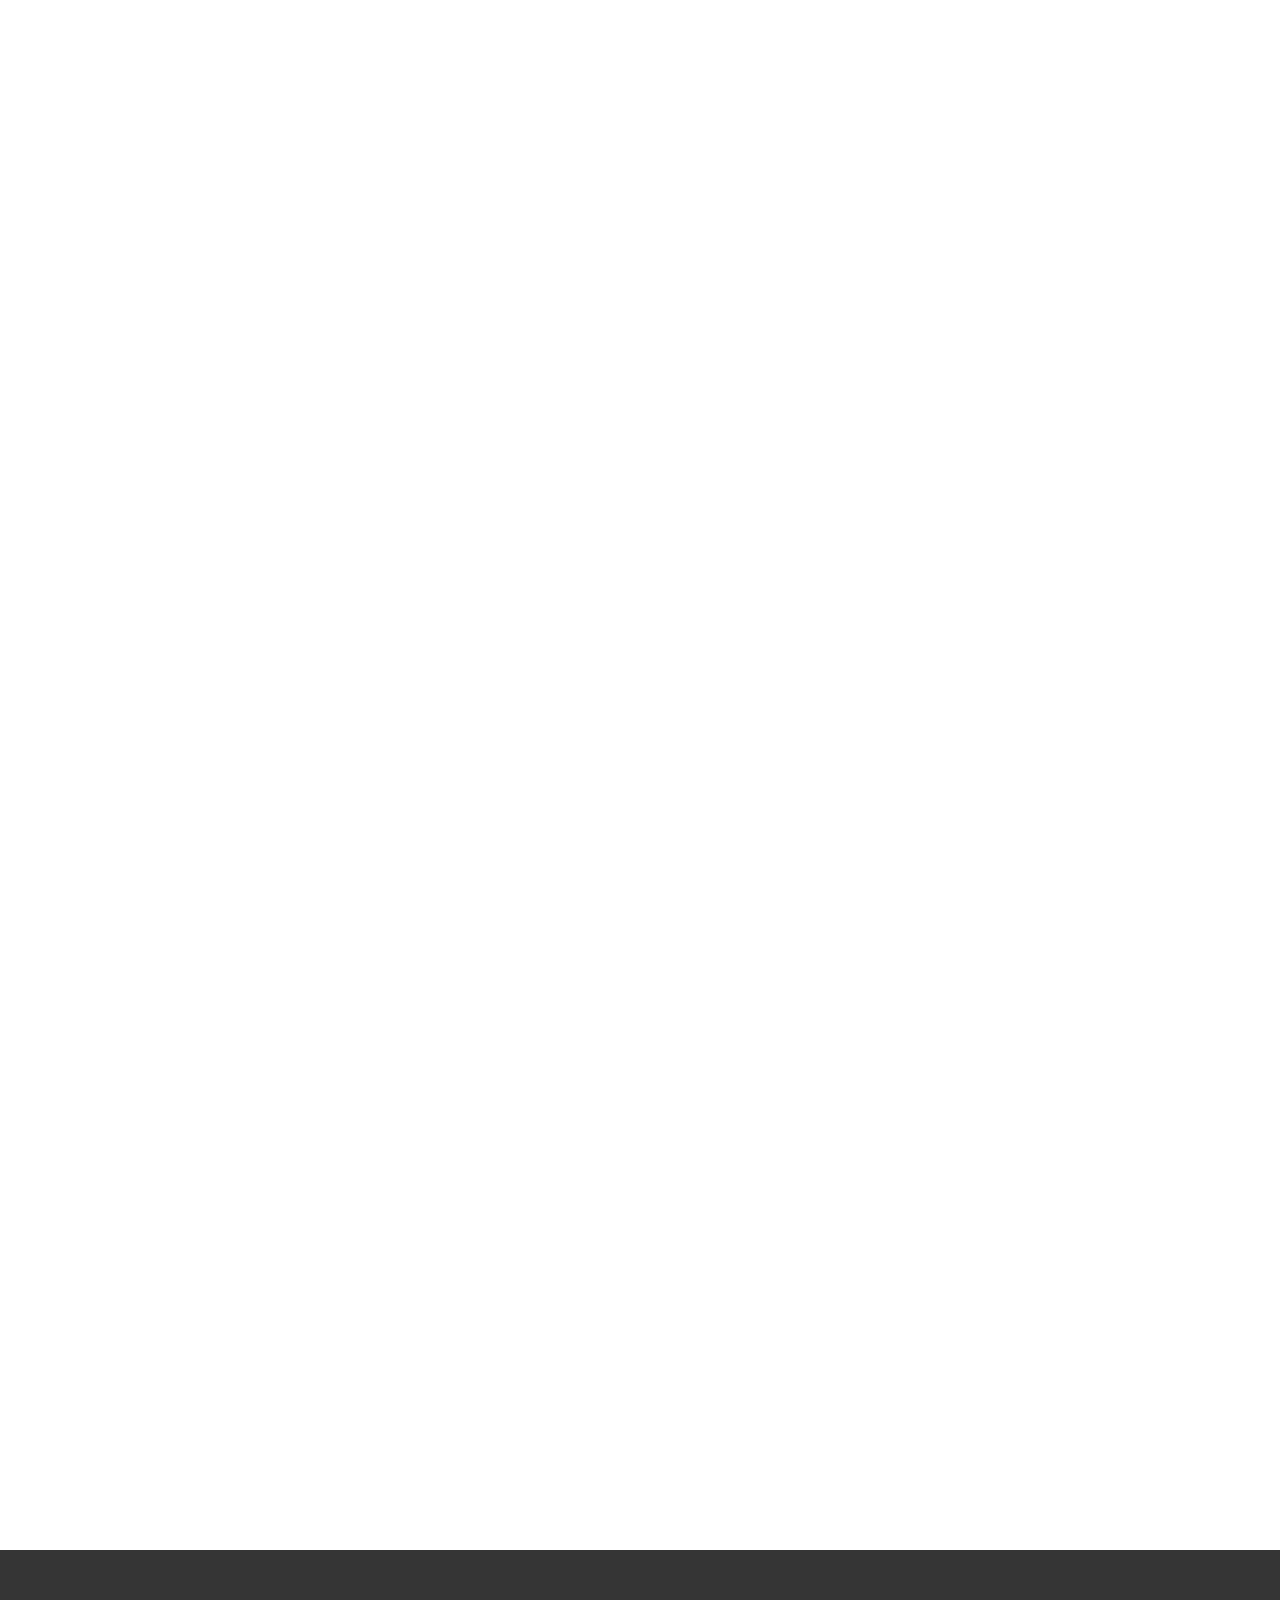
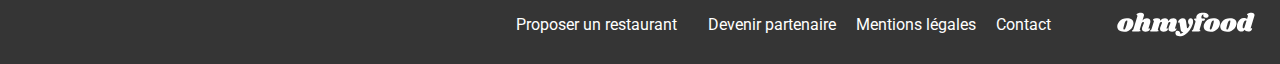
<file: menu/menu_la_palette_de_gout.html>
<!DOCTYPE html>
<html lang="fr">
    
<head>
    <meta charset="UTF-8">
    <meta name="viewport" content="width=device-width, initial-scale=1.0">
    <link rel="preconnect" href="https://fonts.googleapis.com">
    <link rel="preconnect" href="https://fonts.gstatic.com" crossorigin>
    <link href="https://fonts.googleapis.com/css2?family=Raleway:wght@400;500;700&display=swap" rel="stylesheet">
    <style> @import url('https://fonts.googleapis.com/css2?family=Roboto:ital,wght@0,100;0,300;0,400;0,500;0,700;0,900;1,100;1,300;1,400;1,500;1,700;1,900&display=swap');</style>
    <style>@import url('https://fonts.googleapis.com/css2?family=Shrikhand&display=swap');</style>
    <link rel="stylesheet" href="https://cdnjs.cloudflare.com/ajax/libs/font-awesome/6.2.1/css/all.min.css"
        integrity="sha512-MV7K8+y+gLIBoVD59lQIYicR65iaqukzvf/nwasF0nqhPay5w/9lJmVM2hMDcnK1OnMGCdVK+iQrJ7lzPJQd1w=="
        crossorigin="anonymous" referrerpolicy="no-referrer">
    <link rel="stylesheet" href="../css/style.css">
    <title>Menu La palette du goût</title>
</head>
    <body>
        <div class="main__container">
            <header class="header scroll__scaleA">
                <!-- LOGO SITE -->
                <div class="header__navtop">
                    <a href="../index.html"><i class="header__navtop--arrow fa-solid fa-arrow-left"></i></a>
                    <a class="header__navtop--link" href="../index.html"><img class="header__navtop--logo" src="../images/logo/ohmyfood.png" alt="logo du site Ohmyfood"></a>
                </div>
            </header>

            <main class="container__menu">
                <!-- IMAGE RESTAURANT -->
                <div class="section__image scroll__scaleB" id="menu__image">
                    <img class="menu__img" src="../images/restaurants/jay-wennington-N_Y88TWmGwA-unsplash.jpg" alt="Restaurants La palette du goût">
                </div>
                <div class="content__menu scroll__scaleA">
                    <!-- MENU RESTAURANT -->
                    <section class="restaurant scroll__scaleB">
                        <h1 class="restaurant__title">La palette du goût</h1>
                        <div class="btn__ico--menu">
                            <input type="checkbox" id="btn__lpdg" value="btn__lpdg">
                            <label for="btn__lpdg" class="btn__label">
                                <i class="btn__Vide fa-regular fa-heart"></i>
                                <i class="btn__Plein fa-solid fa-heart"></i>
                            </label>
                        </div>
                    </section>
                    <!-- SECTIONS MENU -->
                    <section class="menu scroll__scaleC" id="menu__entree">
                        <div class="menu__title">
                            <h2 class="menu__title__h2">Entrées</h2>
                        </div>
                        <div class="plat">
                            <article class="plat__article">
                                <label for="plat__escargots" class="plat__label"></label>
                                <input type="checkbox" class="plat__input" id="plat__escargots" value="plat__escargots">
                                <div class="plat__container">
                                    <div class="plat__txt">
                                        <h3 class="plat__title">Fricassées d'escargots</h3>
                                        <p class="plat__complement">Au piment d'Espelette</p>
                                    </div>
                                    <div class="plat__money">
                                        <p class="plat__prix">25€</p>
                                    </div>
                                </div>
                                <span class="plat__icon">
                                    <i class="plat__check fa-solid fa-circle-check"></i>
                                </span>
                            </article>
                            <article class="plat__article">
                                <label for="plat__foie" class="plat__label"></label>
                                <input type="checkbox" class="plat__input" id="plat__foie" value="plat__foie">
                                <div class="plat__container">
                                    <div class="plat__txt">
                                        <h3 class="plat__title">Foie gras de canard mi-cuit</h3>
                                        <p class="plat__complement">Et ses copeaux de truffe noire</p>
                                    </div>
                                    <div class="plat__money">
                                        <p class="plat__prix">35€</p>
                                    </div>
                                </div>
                                <span class="plat__icon">
                                    <i class="plat__check fa-solid fa-circle-check"></i>
                                </span>
                            </article>
                            <article class="plat__article">
                                <label for="plat__oeufPlat" class="plat__label"></label>
                                <input type="checkbox" class="plat__input" id="plat__oeufPlat" value="plat__oeufPlat">
                                <div class="plat__container">
                                    <div class="plat__txt">
                                        <h3 class="plat__title">Œuf au plat</h3>
                                        <p class="plat__complement">Assaisonné à la truffe sur lit de caviar</p>
                                    </div>
                                    <div class="plat__money">
                                        <p class="plat__prix">20€</p>
                                    </div>
                                </div>
                                <span class="plat__icon">
                                    <i class="plat__check fa-solid fa-circle-check"></i>
                                </span>
                            </article>
                        </div>
                    </section>
                    <section class="menu  scroll__scaleD" id="menu__plat">
                        <div class="apparition__scale_1 menu__title">
                            <h2 class="menu__title__h2">Plats</h2>
                        </div>
                        <div class="plat">
                            <article class="apparition__scale_1 plat__article">
                                <label for="plat__boeuf" class="plat__label"></label>
                                <input type="checkbox" class="plat__input" id="plat__boeuf" value="plat__boeuf">
                                <div class="plat__container">
                                    <div class="plat__txt">
                                        <h3 class="plat__title">Filet de bœuf aux herbes</h3>
                                        <p class="plat__complement">Accompagné de sa ribambelle de légumes</p>
                                    </div>
                                    <div class="plat__money">
                                        <p class="plat__prix">40€</p>
                                    </div>
                                </div>
                                <span class="plat__icon">
                                    <i class="plat__check fa-solid fa-circle-check"></i>
                                </span>
                            </article>
                            <article class="apparition__scale_1 plat__article">
                                <label for="plat__parmentier" class="plat__label"></label>
                                <input type="checkbox" class="plat__input" id="plat__parmentier" value="plat__parmentier">
                                <div class="plat__container">
                                    <div class="plat__txt">
                                        <h3 class="plat__title">Parmentier de queue de bœuf</h3>
                                        <p class="plat__complement">À la truffe noire sur sa purée de panais</p>
                                    </div>
                                    <div class="plat__money">
                                        <p class="plat__prix">35€</p>
                                    </div>
                                </div>
                                <span class="plat__icon">
                                    <i class="plat__check fa-solid fa-circle-check"></i>
                                </span>
                            </article>
                            <article class="apparition__scale_1 plat__article">
                                <label for="plat__filetTurbo" class="plat__label"></label>
                                <input type="checkbox" class="plat__input" id="plat__filetTurbo" value="plat__filetTurbo">
                                <div class="plat__container">
                                    <div class="plat__txt">
                                        <h3 class="plat__title">Filet de turbot</h3>
                                        <p class="plat__complement">Aux agrumes</p>
                                    </div>
                                    <div class="plat__money">
                                        <p class="plat__prix">44€</p>
                                    </div>
                                </div>
                                <span class="plat__icon">
                                    <i class="plat__check fa-solid fa-circle-check"></i>
                                </span>
                            </article>
                        </div>
                    </section>
                    <section class="menu" id="menu__dessert">
                        <div class="apparition__scale_1 menu__title">
                            <h2 class="menu__title__h2">Desserts</h2>
                        </div>
                        <div class="plat">
                            <article class="apparition__scale_1 plat__article">
                                <label for="plat__parisBrest" class="plat__label"></label>
                                <input type="checkbox" class="plat__input" id="plat__parisBrest" value="plat__parisBrest">
                                <div class="plat__container">
                                    <div class="plat__txt">
                                        <h3 class="plat__title">Paris-Brest</h3>
                                        <p class="plat__complement">Revisité</p>
                                    </div>
                                    <div class="plat__money">
                                        <p class="plat__prix">18€</p>
                                    </div>
                                </div>
                                <span class="plat__icon">
                                    <i class="plat__check fa-solid fa-circle-check"></i>
                                </span>
                            </article>
                            <article class="apparition__scale_1 plat__article">
                                <label for="plat__MacaronChocolat" class="plat__label"></label>
                                <input type="checkbox" class="plat__input" id="plat__MacaronChocolat" value="plat__MacaronChocolat">
                                <div class="plat__container">
                                    <div class="plat__txt">
                                        <h3 class="plat__title">Macaron au chocolat d'exception</h3>
                                        <p class="plat__complement">Et glace à la vanille de Madagascar</p>
                                    </div>
                                    <div class="plat__money">
                                        <p class="plat__prix">22€</p>
                                    </div>
                                </div>
                                <span class="plat__icon">
                                    <i class="plat__check fa-solid fa-circle-check"></i>
                                </span>
                            </article>
                            <article class="apparition__scale_1 plat__article">
                                <label for="plat__MousseChocolat" class="plat__label"></label>
                                <input type="checkbox" class="plat__input" id="plat__MousseChocolat" value="plat__MousseChocolat">
                                <div class="plat__container">
                                    <div class="plat__txt">
                                        <h3 class="plat__title">Mousse au chocolat</h3>
                                        <p class="plat__complement">Au piment d'Espelette et à la truffe noire</p>
                                    </div>
                                    <div class="plat__money">
                                        <p class="plat__prix">23€</p>
                                    </div>
                                </div>
                                <span class="plat__icon">
                                    <i class="plat__check fa-solid fa-circle-check"></i>
                                </span>
                            </article>
                        </div>
                    </section>
                    <!-- SECTION MENU BUTTON -->
                    <button type="submit" class="apparition__scale_1 btn__multicolor">Commander</button>
                </div>
            </main>
            <!-- FOOTER -->
            <footer class="apparition__scale_1 footer">
                <div class="footer__logo">
                    <svg class="footer__svg" xmlns="http://www.w3.org/2000/svg" width="196" height="34" viewBox="0 0 196 34" fill="none">
                        <path d="M13.932 7.956C17.196 7.956 19.596 8.61599 21.132 9.936C22.692 11.256 23.472 12.984 23.472 15.12C23.472 15.84 23.376 16.644 23.184 17.532C22.728 19.5 21.876 21.228 20.628 22.716C19.38 24.18 17.844 25.32 16.02 26.136C14.22 26.928 12.264 27.324 10.152 27.324C6.81599 27.324 4.34399 26.664 2.73599 25.344C1.15199 24 0.359985 22.224 0.359985 20.016C0.359985 19.272 0.455985 18.444 0.647985 17.532C1.10399 15.66 1.96799 14.004 3.23999 12.564C4.53599 11.1 6.10799 9.972 7.95599 9.18C9.82799 8.364 11.82 7.956 13.932 7.956ZM13.824 11.16C13.32 11.16 12.78 11.616 12.204 12.528C11.652 13.416 10.992 15.108 10.224 17.604C9.45599 20.1 9.07199 21.852 9.07199 22.86C9.07199 23.388 9.15599 23.748 9.32399 23.94C9.49199 24.108 9.71999 24.192 10.008 24.192C10.512 24.24 11.028 23.808 11.556 22.896C12.108 21.984 12.792 20.208 13.608 17.568C14.352 15.24 14.724 13.548 14.724 12.492C14.724 11.988 14.64 11.64 14.472 11.448C14.328 11.256 14.112 11.16 13.824 11.16Z" fill="#101010"/>
                        <path d="M44.9899 22.032C44.9419 22.128 44.9179 22.272 44.9179 22.464C44.9179 22.632 44.9539 22.764 45.0259 22.86C45.1219 22.956 45.2419 23.004 45.3859 23.004C45.6739 23.004 45.9139 22.884 46.1059 22.644C46.3219 22.38 46.4659 22.248 46.5379 22.248C46.6579 22.248 46.7539 22.332 46.8259 22.5C46.8979 22.644 46.9339 22.824 46.9339 23.04C46.9579 23.736 46.7299 24.42 46.2499 25.092C45.7699 25.74 45.0619 26.28 44.1259 26.712C43.2139 27.12 42.1099 27.324 40.8139 27.324C39.2299 27.324 37.9699 26.964 37.0339 26.244C36.0979 25.5 35.6179 24.516 35.5939 23.292C35.5939 22.404 35.8099 21.408 36.2419 20.304L38.2219 15.12C38.3419 14.808 38.4019 14.556 38.4019 14.364C38.4019 14.052 38.2939 13.812 38.0779 13.644C37.8859 13.452 37.6459 13.356 37.3579 13.356C36.9019 13.356 36.4339 13.572 35.9539 14.004C35.4979 14.412 35.1259 15.084 34.8379 16.02V15.948L32.5699 23.256C32.4979 23.544 32.4619 23.796 32.4619 24.012C32.4619 24.324 32.5219 24.576 32.6419 24.768C32.7619 24.936 32.9299 25.104 33.1459 25.272C33.3139 25.44 33.4339 25.584 33.5059 25.704C33.5779 25.8 33.5899 25.932 33.5419 26.1C33.4219 26.412 33.1819 26.64 32.8219 26.784C32.4619 26.928 31.9099 27 31.1659 27H22.9579C22.3339 27 21.8779 26.904 21.5899 26.712C21.3019 26.496 21.2059 26.22 21.3019 25.884C21.3979 25.596 21.6499 25.344 22.0579 25.128C22.4179 24.936 22.7179 24.708 22.9579 24.444C23.1979 24.18 23.4019 23.76 23.5699 23.184L29.0419 5.22C29.1139 5.004 29.1499 4.824 29.1499 4.68C29.1499 4.416 29.0779 4.2 28.9339 4.032C28.8139 3.864 28.6459 3.696 28.4299 3.528C28.1899 3.336 28.0099 3.168 27.8899 3.024C27.7939 2.88 27.7819 2.688 27.8539 2.448C27.9979 1.896 28.7539 1.416 30.1219 1.00799C31.4899 0.599996 32.9179 0.395996 34.4059 0.395996C35.7979 0.395996 36.8179 0.659996 37.4659 1.188C38.1379 1.716 38.4739 2.436 38.4739 3.348C38.4739 3.876 38.3899 4.392 38.2219 4.896L36.2779 11.232C37.2139 10.008 38.1979 9.156 39.2299 8.676C40.2859 8.196 41.4259 7.956 42.6499 7.956C44.1139 7.956 45.2899 8.4 46.1779 9.288C47.0899 10.176 47.5459 11.328 47.5459 12.744C47.5459 13.488 47.4259 14.22 47.1859 14.94L44.9899 22.032Z" fill="#101010"/>
                        <path d="M82.7165 22.032C82.6685 22.128 82.6445 22.272 82.6445 22.464C82.6445 22.632 82.6805 22.764 82.7525 22.86C82.8485 22.956 82.9685 23.004 83.1125 23.004C83.4005 23.004 83.6405 22.884 83.8325 22.644C84.0485 22.38 84.1925 22.248 84.2645 22.248C84.3845 22.248 84.4805 22.332 84.5525 22.5C84.6245 22.644 84.6605 22.824 84.6605 23.04C84.6845 23.736 84.4565 24.42 83.9765 25.092C83.4965 25.74 82.7885 26.28 81.8525 26.712C80.9405 27.12 79.8365 27.324 78.5405 27.324C76.9565 27.324 75.6965 26.964 74.7605 26.244C73.8245 25.5 73.3445 24.516 73.3205 23.292C73.3205 22.404 73.5365 21.408 73.9685 20.304L75.9485 15.12C76.0685 14.808 76.1285 14.556 76.1285 14.364C76.1285 14.052 76.0205 13.812 75.8045 13.644C75.6125 13.452 75.3725 13.356 75.0845 13.356C74.6765 13.356 74.2565 13.536 73.8245 13.896C73.3925 14.256 73.0085 14.82 72.6725 15.588L70.6925 22.032C70.6445 22.128 70.6205 22.272 70.6205 22.464C70.6205 22.632 70.6565 22.764 70.7285 22.86C70.8245 22.956 70.9445 23.004 71.0885 23.004C71.3765 23.004 71.6165 22.884 71.8085 22.644C72.0245 22.38 72.1685 22.248 72.2405 22.248C72.3605 22.248 72.4565 22.332 72.5285 22.5C72.6005 22.644 72.6365 22.824 72.6365 23.04C72.6605 23.736 72.4325 24.42 71.9525 25.092C71.4725 25.74 70.7645 26.28 69.8285 26.712C68.9165 27.12 67.8125 27.324 66.5165 27.324C64.9325 27.324 63.6725 26.964 62.7365 26.244C61.8005 25.5 61.3205 24.516 61.2965 23.292C61.2965 22.404 61.5125 21.408 61.9445 20.304L63.9245 15.12C64.0445 14.808 64.1045 14.556 64.1045 14.364C64.1045 14.052 63.9965 13.812 63.7805 13.644C63.5885 13.452 63.3485 13.356 63.0605 13.356C62.6525 13.356 62.2325 13.536 61.8005 13.896C61.3685 14.232 61.0085 14.784 60.7205 15.552L58.3445 23.256C58.2485 23.52 58.2005 23.772 58.2005 24.012C58.2005 24.3 58.2605 24.54 58.3805 24.732C58.5005 24.9 58.6685 25.08 58.8845 25.272C59.0525 25.416 59.1725 25.548 59.2445 25.668C59.3165 25.788 59.3285 25.932 59.2805 26.1C59.1845 26.412 58.9565 26.64 58.5965 26.784C58.2365 26.928 57.6725 27 56.9045 27H48.6965C48.0725 27 47.6285 26.904 47.3645 26.712C47.0765 26.496 46.9685 26.22 47.0405 25.884C47.1365 25.596 47.3885 25.344 47.7965 25.128C48.1565 24.936 48.4565 24.708 48.6965 24.444C48.9365 24.18 49.1405 23.76 49.3085 23.184L52.5125 12.78C52.5605 12.66 52.5845 12.492 52.5845 12.276C52.5845 12.012 52.5245 11.808 52.4045 11.664C52.3085 11.52 52.1405 11.34 51.9005 11.124C51.6605 10.932 51.4925 10.764 51.3965 10.62C51.3005 10.476 51.2885 10.284 51.3605 10.044C51.5045 9.492 52.2605 9.012 53.6285 8.604C54.9965 8.172 56.4245 7.956 57.9125 7.956C59.0885 7.956 60.0125 8.28 60.6845 8.928C61.3805 9.576 61.7165 10.464 61.6925 11.592C62.6765 10.224 63.7085 9.276 64.7885 8.748C65.8925 8.22 67.0805 7.956 68.3525 7.956C69.7445 7.956 70.8725 8.364 71.7365 9.18C72.6245 9.972 73.1165 11.016 73.2125 12.312C74.2445 10.68 75.3485 9.552 76.5245 8.928C77.7005 8.28 78.9845 7.956 80.3765 7.956C81.8405 7.956 83.0165 8.4 83.9045 9.288C84.8165 10.176 85.2725 11.328 85.2725 12.744C85.2725 13.488 85.1525 14.22 84.9125 14.94L82.7165 22.032Z" fill="#101010"/>
                        <path d="M104.932 7.956C105.988 7.956 106.828 8.388 107.452 9.252C108.1 10.092 108.424 11.244 108.424 12.708C108.424 13.98 108.196 15.348 107.74 16.812C106.852 19.764 105.424 22.548 103.456 25.164C101.512 27.78 99.2675 29.88 96.7235 31.464C94.2035 33.048 91.6836 33.84 89.1636 33.84C87.9156 33.84 86.8355 33.624 85.9235 33.192C85.0355 32.76 84.3635 32.184 83.9075 31.464C83.4275 30.744 83.1875 29.976 83.1875 29.16C83.1875 28.8 83.2475 28.404 83.3675 27.972C83.5835 27.3 83.9435 26.784 84.4475 26.424C84.9515 26.064 85.5516 25.884 86.2476 25.884C87.3516 25.884 88.2515 26.256 88.9475 27C89.6675 27.768 90.1236 28.812 90.3156 30.132C91.8516 30.06 93.2675 29.4 94.5635 28.152C93.3395 27.936 92.4275 27.528 91.8275 26.928C91.2515 26.304 90.8555 25.344 90.6395 24.048L89.1995 15.228C89.1275 14.772 89.0195 14.46 88.8755 14.292C88.7555 14.1 88.5876 14.004 88.3716 14.004C88.2036 14.004 87.9995 14.088 87.7595 14.256C87.5435 14.424 87.3875 14.508 87.2915 14.508C87.0995 14.508 87.0035 14.304 87.0035 13.896C87.0035 13.56 87.0635 13.2 87.1835 12.816C87.6155 11.448 88.4196 10.296 89.5956 9.36C90.7716 8.4 92.1395 7.92 93.6995 7.92C95.2355 7.92 96.3635 8.376 97.0835 9.288C97.8275 10.2 98.3076 11.604 98.5236 13.5L99.6035 21.42C99.6755 22.02 99.8915 22.32 100.252 22.32C100.684 22.32 101.188 21.936 101.764 21.168C102.34 20.376 102.904 19.26 103.456 17.82C102.736 17.172 102.184 16.428 101.8 15.588C101.416 14.748 101.224 13.848 101.224 12.888C101.224 12.144 101.32 11.472 101.512 10.872C101.8 9.912 102.244 9.192 102.844 8.712C103.468 8.208 104.164 7.956 104.932 7.956Z" fill="#101010"/>
                        <path d="M122.864 0.395996C125.432 0.395996 127.352 0.791996 128.624 1.584C129.92 2.352 130.568 3.3 130.568 4.428C130.568 5.34 130.184 6.048 129.416 6.552C128.672 7.032 127.688 7.272 126.464 7.272C125.336 7.272 124.46 6.996 123.836 6.444C123.212 5.892 122.9 5.208 122.9 4.392C122.9 3.888 123.056 3.36 123.368 2.808C122.648 2.808 122.048 2.988 121.568 3.348C121.088 3.684 120.716 4.272 120.452 5.112C120.308 5.64 120.236 6.132 120.236 6.588C120.236 7.164 120.332 7.62 120.524 7.956C120.74 8.268 121.04 8.424 121.424 8.424H123.548C124.796 8.424 125.42 8.808 125.42 9.576C125.42 9.672 125.396 9.816 125.348 10.008C125.204 10.536 124.904 10.932 124.448 11.196C124.016 11.46 123.356 11.592 122.468 11.592H121.388L117.824 23.256C117.752 23.544 117.716 23.796 117.716 24.012C117.716 24.324 117.776 24.576 117.896 24.768C118.016 24.936 118.184 25.104 118.4 25.272C118.568 25.44 118.688 25.584 118.76 25.704C118.832 25.8 118.844 25.932 118.796 26.1C118.676 26.412 118.436 26.64 118.076 26.784C117.716 26.928 117.164 27 116.42 27H108.212C107.588 27 107.132 26.904 106.844 26.712C106.556 26.496 106.46 26.22 106.556 25.884C106.652 25.596 106.904 25.344 107.312 25.128C107.672 24.936 107.972 24.708 108.212 24.444C108.452 24.18 108.656 23.76 108.824 23.184L111.632 13.968C111.752 13.608 111.812 13.236 111.812 12.852C111.812 12.372 111.704 12 111.488 11.736C111.296 11.448 110.996 11.136 110.588 10.8C110.324 10.584 110.12 10.404 109.976 10.26C109.856 10.092 109.796 9.9 109.796 9.684C109.772 9.228 109.928 8.904 110.264 8.712C110.624 8.52 111.296 8.424 112.28 8.424H113.18C113.012 7.824 112.928 7.224 112.928 6.624C112.928 6.024 113.036 5.4 113.252 4.752C113.708 3.528 114.68 2.496 116.168 1.65599C117.68 0.815996 119.912 0.395996 122.864 0.395996Z" fill="#101010"/>
                        <path d="M137.084 7.956C140.348 7.956 142.748 8.61599 144.284 9.936C145.844 11.256 146.624 12.984 146.624 15.12C146.624 15.84 146.528 16.644 146.336 17.532C145.88 19.5 145.028 21.228 143.78 22.716C142.532 24.18 140.996 25.32 139.172 26.136C137.372 26.928 135.416 27.324 133.304 27.324C129.968 27.324 127.496 26.664 125.888 25.344C124.304 24 123.512 22.224 123.512 20.016C123.512 19.272 123.608 18.444 123.8 17.532C124.256 15.66 125.12 14.004 126.392 12.564C127.688 11.1 129.26 9.972 131.108 9.18C132.98 8.364 134.972 7.956 137.084 7.956ZM136.976 11.16C136.472 11.16 135.932 11.616 135.356 12.528C134.804 13.416 134.144 15.108 133.376 17.604C132.608 20.1 132.224 21.852 132.224 22.86C132.224 23.388 132.308 23.748 132.476 23.94C132.644 24.108 132.872 24.192 133.16 24.192C133.664 24.24 134.18 23.808 134.708 22.896C135.26 21.984 135.944 20.208 136.76 17.568C137.504 15.24 137.876 13.548 137.876 12.492C137.876 11.988 137.792 11.64 137.624 11.448C137.48 11.256 137.264 11.16 136.976 11.16Z" fill="#101010"/>
                        <path d="M160.709 7.956C163.973 7.956 166.373 8.61599 167.909 9.936C169.469 11.256 170.249 12.984 170.249 15.12C170.249 15.84 170.153 16.644 169.961 17.532C169.505 19.5 168.653 21.228 167.405 22.716C166.157 24.18 164.621 25.32 162.797 26.136C160.997 26.928 159.041 27.324 156.929 27.324C153.593 27.324 151.121 26.664 149.513 25.344C147.929 24 147.137 22.224 147.137 20.016C147.137 19.272 147.233 18.444 147.425 17.532C147.881 15.66 148.745 14.004 150.017 12.564C151.313 11.1 152.885 9.972 154.733 9.18C156.605 8.364 158.597 7.956 160.709 7.956ZM160.601 11.16C160.097 11.16 159.557 11.616 158.981 12.528C158.429 13.416 157.769 15.108 157.001 17.604C156.233 20.1 155.849 21.852 155.849 22.86C155.849 23.388 155.933 23.748 156.101 23.94C156.269 24.108 156.497 24.192 156.785 24.192C157.289 24.24 157.805 23.808 158.333 22.896C158.885 21.984 159.569 20.208 160.385 17.568C161.129 15.24 161.501 13.548 161.501 12.492C161.501 11.988 161.417 11.64 161.249 11.448C161.105 11.256 160.889 11.16 160.601 11.16Z" fill="#101010"/>
                        <path d="M190.526 21.816C190.478 22.008 190.454 22.14 190.454 22.212C190.454 22.38 190.502 22.512 190.598 22.608C190.694 22.704 190.814 22.752 190.958 22.752C191.246 22.752 191.486 22.632 191.678 22.392C191.894 22.128 192.038 21.996 192.11 21.996C192.23 21.996 192.326 22.08 192.398 22.248C192.47 22.416 192.506 22.608 192.506 22.824C192.53 23.472 192.278 24.132 191.75 24.804C191.246 25.476 190.562 26.028 189.698 26.46C188.834 26.892 187.898 27.108 186.89 27.108C185.69 27.108 184.646 26.88 183.758 26.424C182.87 25.968 182.258 25.368 181.922 24.624C181.274 25.464 180.53 26.088 179.69 26.496C178.85 26.904 177.962 27.108 177.026 27.108C175.922 27.108 174.89 26.832 173.93 26.28C172.994 25.728 172.238 24.948 171.662 23.94C171.11 22.908 170.834 21.744 170.834 20.448C170.834 18.264 171.242 16.212 172.058 14.292C172.898 12.348 174.062 10.788 175.55 9.612C177.038 8.412 178.73 7.812 180.626 7.812C181.658 7.812 182.534 7.932 183.254 8.172C183.998 8.412 184.67 8.772 185.27 9.252L186.494 5.22C186.566 5.004 186.602 4.824 186.602 4.68C186.602 4.416 186.53 4.2 186.386 4.032C186.266 3.864 186.098 3.696 185.882 3.528C185.642 3.336 185.462 3.168 185.342 3.024C185.246 2.88 185.234 2.688 185.306 2.448C185.45 1.896 186.206 1.416 187.574 1.00799C188.942 0.599996 190.37 0.395996 191.858 0.395996C193.25 0.395996 194.27 0.659996 194.918 1.188C195.59 1.716 195.926 2.436 195.926 3.348C195.926 3.876 195.842 4.392 195.674 4.896L190.526 21.816ZM184.514 11.7C184.13 11.364 183.71 11.196 183.254 11.196C182.558 11.196 181.874 11.712 181.202 12.744C180.53 13.776 179.99 15.024 179.582 16.488C179.174 17.952 178.982 19.272 179.006 20.448C179.006 21.768 179.438 22.428 180.302 22.428C180.614 22.428 180.878 22.308 181.094 22.068C181.31 21.804 181.514 21.384 181.706 20.808L184.514 11.7Z" fill="#101010"/>
                    </svg>
                </div>
                <div class="footer__block">
                    <a href="#" class="footer__link"><i class="footer__ico fa-solid fa-utensils"></i>Proposer un restaurant</a>
                    <a href="#" class="footer__link"><i class="footer__ico fa-solid fa-handshake-angle"></i>Devenir partenaire</a>
                    <a href="#" class="footer__link">Mentions légales</a>
                    <a href="mailto:petit.teste@gmail.com" class="footer__link footer__mail">Contact</a>
                </div>
            </footer>
        </div>
    </body>
</html>
</file>
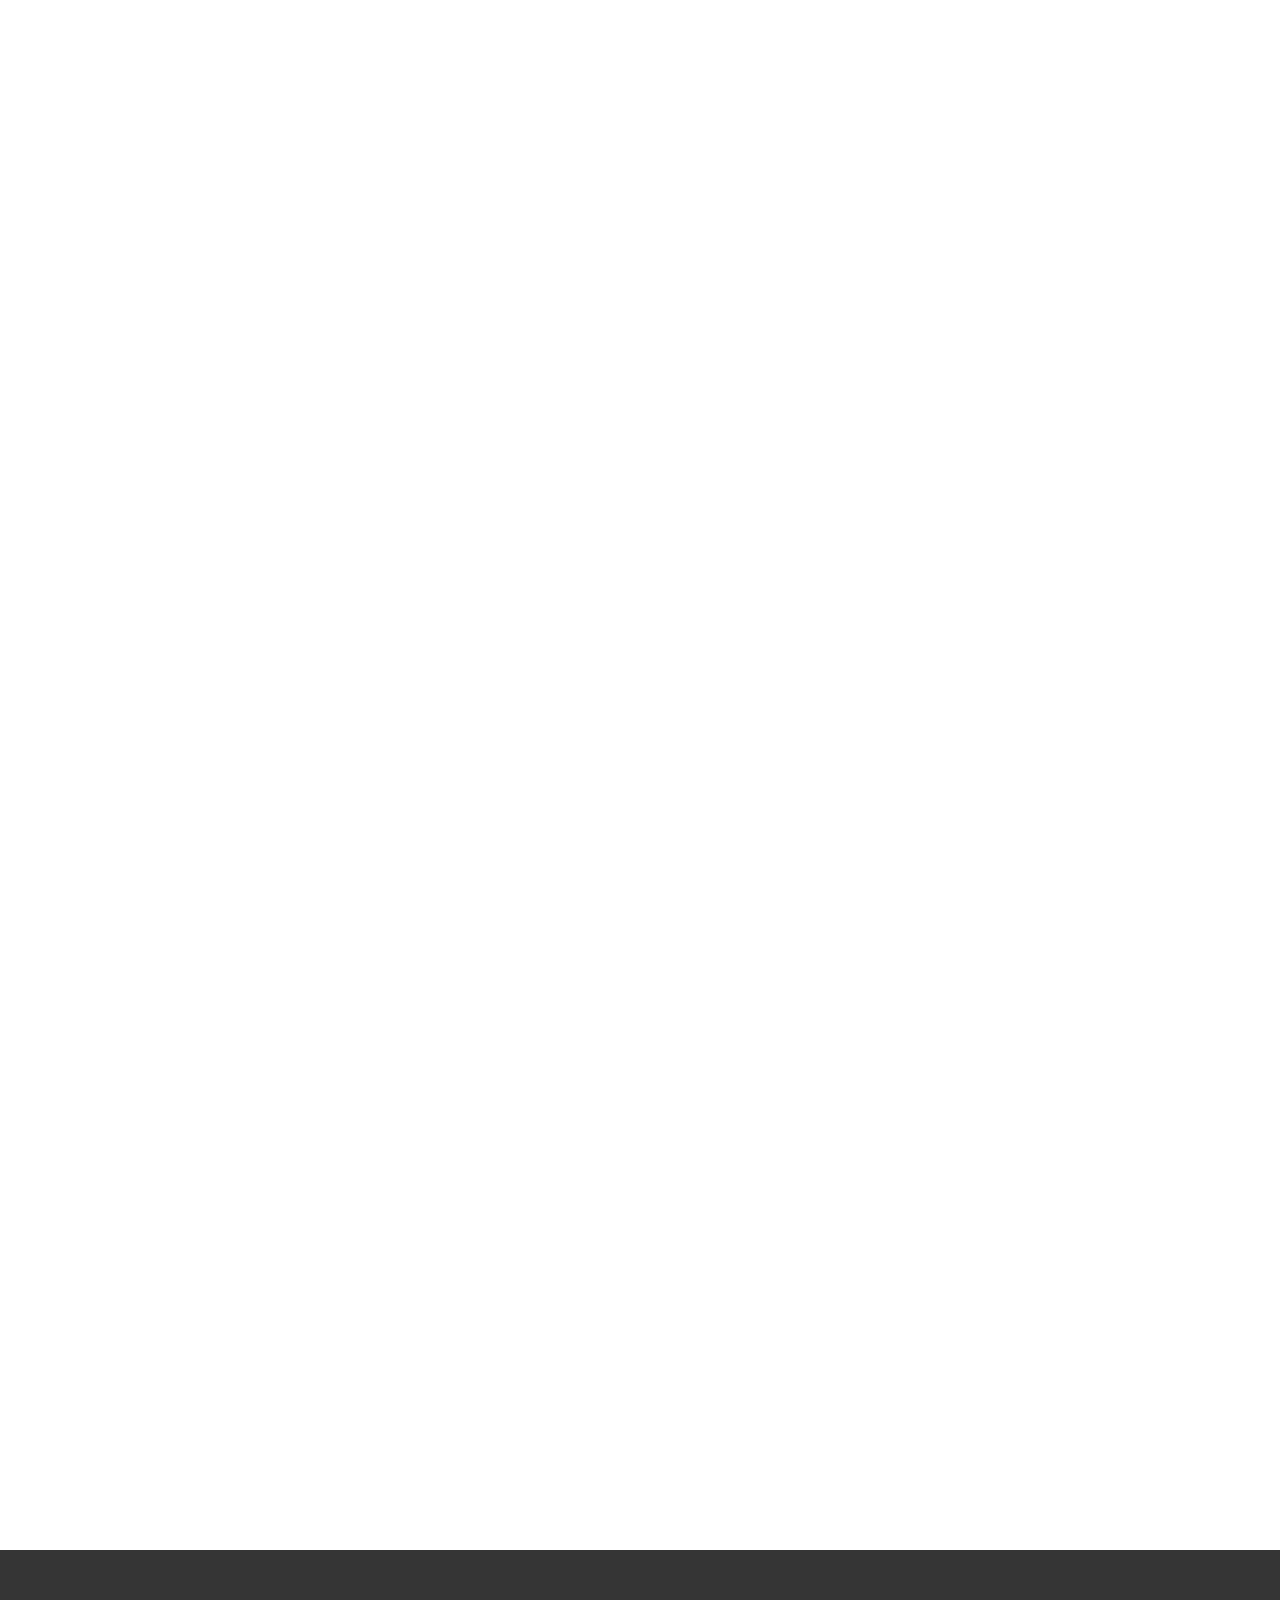
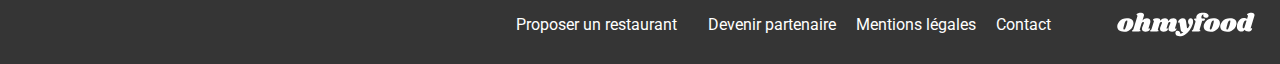
<file: menu/menu_le_delice_des_sens.html>
<!DOCTYPE html>
<html lang="fr">
    
<head>
    <meta charset="UTF-8">
    <meta name="viewport" content="width=device-width, initial-scale=1.0">
    <link rel="preconnect" href="https://fonts.googleapis.com">
    <link rel="preconnect" href="https://fonts.gstatic.com" crossorigin>
    <link href="https://fonts.googleapis.com/css2?family=Raleway:wght@400;500;700&display=swap" rel="stylesheet">
    <style> @import url('https://fonts.googleapis.com/css2?family=Roboto:ital,wght@0,100;0,300;0,400;0,500;0,700;0,900;1,100;1,300;1,400;1,500;1,700;1,900&display=swap');</style>
    <style>@import url('https://fonts.googleapis.com/css2?family=Shrikhand&display=swap');</style>
    <link rel="stylesheet" href="https://cdnjs.cloudflare.com/ajax/libs/font-awesome/6.2.1/css/all.min.css"
        integrity="sha512-MV7K8+y+gLIBoVD59lQIYicR65iaqukzvf/nwasF0nqhPay5w/9lJmVM2hMDcnK1OnMGCdVK+iQrJ7lzPJQd1w=="
        crossorigin="anonymous" referrerpolicy="no-referrer">
    <link rel="stylesheet" href="../css/style.css">
    <title>Menu Le délice des sens</title>
</head>
    <body>
        <div class="main__container">
            <header class="header scroll__scaleA">
                <!-- LOGO SITE -->
                <div class=" header__navtop">
                    <a href="../index.html"><i class="header__navtop--arrow fa-solid fa-arrow-left"></i></a>
                    <a class="header__navtop--link" href="../index.html"><img class="header__navtop--logo" src="../images/logo/ohmyfood.png" alt="logo du site Ohmyfood"></a>
                </div>
            </header>
    
            <main class="container__menu">
                <!-- IMAGE RESTAURANT -->
                <div class="section__image scroll__scaleB" id="menu__image">
                    <img class="menu__img" src="../images/restaurants/louis-hansel-shotsoflouis-qNBGVyOCY8Q-unsplash.jpg" alt="Restaurants Le délice des sens">
                </div>
                <div class="content__menu scroll__scaleA">
                    <!-- MENU RESTAURANT -->
                    <section class="restaurant scroll__scaleB">
                        <h1 class="restaurant__title">Le délice des sens</h1>
                        <div class="btn__ico">
                            <input type="checkbox" id="btn__ldds" value="btn__ldds">
                            <label for="btn__ldds" class="btn__label">
                                <i class="btn__Vide fa-regular fa-heart"></i>
                                <i class="btn__Plein fa-solid fa-heart"></i>
                            </label>
                        </div>
                    </section>
                    <!-- SECTIONS MENU -->
                    <section class="menu scroll__scaleC" id="menu__entree">
                        <div class="menu__title">
                            <h2 class="menu__title__h2">Entrées</h2>
                        </div>
                        <div class="plat">
                            <article class="plat__article">
                                <label for="plat__TartareThon" class="plat__label"></label>
                                <input type="checkbox" class="plat__input" id="plat__TartareThon" value="plat__TartareThon">
                                <div class="plat__container">
                                    <div class="plat__txt">
                                        <h3 class="plat__title">Tartare de thon</h3>
                                        <p class="plat__complement">Assaisonné au yuzu</p>
                                    </div>
                                    <div class="plat__money">
                                        <p class="plat__prix">25€</p>
                                    </div>
                                </div>
                                <span class="plat__icon">
                                    <i class="plat__check fa-solid fa-circle-check"></i>
                                </span>
                            </article>
                            <article class="plat__article">
                                <label for="plat__HomardCroustillant" class="plat__label"></label>
                                <input type="checkbox" class="plat__input" id="plat__HomardCroustillant" value="plat__HomardCroustillant">
                                <div class="plat__container">
                                    <div class="plat__txt">
                                        <h3 class="plat__title">Bouchée de homard croustillant</h3>
                                        <p class="plat__complement">Et sa farandole de petits légumes</p>
                                    </div>
                                    <div class="plat__money">
                                        <p class="plat__prix">35€</p>
                                    </div>
                                </div>
                                <span class="plat__icon">
                                    <i class="plat__check fa-solid fa-circle-check"></i>
                                </span>
                            </article>
                            <article class="plat__article">
                                <label for="plat__VeloutéCèpes" class="plat__label"></label>
                                <input type="checkbox" class="plat__input" id="plat__VeloutéCèpes" value="plat__VeloutéCèpes">
                                <div class="plat__container">
                                    <div class="plat__txt">
                                        <h3 class="plat__title">Velouté de cèpes</h3>
                                        <p class="plat__complement">Aux truffes</p>
                                    </div>
                                    <div class="plat__money">
                                        <p class="plat__prix">20€</p>
                                    </div>
                                </div>
                                <span class="plat__icon">
                                    <i class="plat__check fa-solid fa-circle-check"></i>
                                </span>
                            </article>
                        </div>
                    </section>
                    <section class="menu  scroll__scaleC" id="menu__plat">
                        <div class="apparition__scale_1 menu__title">
                            <h2 class="menu__title__h2">Plats</h2>
                        </div>
                        <div class="plat">
                            <article class="apparition__scale_1 plat__article">
                                <label for="plat__PouletRôti" class="plat__label"></label>
                                <input type="checkbox" class="plat__input" id="plat__PouletRôti" value="plat__PouletRôti">
                                <div class="plat__container">
                                    <div class="plat__txt">
                                        <h3 class="plat__title">Poulet rôti aux herbes de Provence</h3>
                                        <p class="plat__complement">Et sa crème de truffe</p>
                                    </div>
                                    <div class="plat__money">
                                        <p class="plat__prix">40€</p>
                                    </div>
                                </div>
                                <span class="plat__icon">
                                    <i class="plat__check fa-solid fa-circle-check"></i>
                                </span>
                            </article>
                            <article class="apparition__scale_1 plat__article">
                                <label for="plat__LangousteRôtie" class="plat__label"></label>
                                <input type="checkbox" class="plat__input" id="plat__LangousteRôtie" value="plat__LangousteRôtie">
                                <div class="plat__container">
                                    <div class="plat__txt">
                                        <h3 class="plat__title">Langouste rôtie</h3>
                                        <p class="plat__complement">Et ses légumes de saison</p>
                                    </div>
                                    <div class="plat__money">
                                        <p class="plat__prix">35€</p>
                                    </div>
                                </div>
                                <span class="plat__icon">
                                    <i class="plat__check fa-solid fa-circle-check"></i>
                                </span>
                            </article>
                            <article class="apparition__scale_1 plat__article">
                                <label for="plat__CôteBœufAngus" class="plat__label"></label>
                                <input type="checkbox" class="plat__input" id="plat__CôteBœufAngus" value="plat__CôteBœufAngus">
                                <div class="plat__container">
                                    <div class="plat__txt">
                                        <h3 class="plat__title">Côte de bœuf Angus</h3>
                                        <p class="plat__complement">Et sa purée de panais</p>
                                    </div>
                                    <div class="plat__money">
                                        <p class="plat__prix">44€</p>
                                    </div>
                                </div>
                                <span class="plat__icon">
                                    <i class="plat__check fa-solid fa-circle-check"></i>
                                </span>
                            </article>
                        </div>
                    </section>
                    <section class="menu" id="plat__icon">
                        <div class="apparition__scale_1 menu__title">
                            <h2 class="menu__title__h2">Desserts</h2>
                        </div>
                        <div class="plat">
                            <article class="apparition__scale_1 plat__article">
                                <label for="plat__FarandoleDesserts" class="plat__label"></label>
                                <input type="checkbox" class="plat__input" id="plat__FarandoleDesserts" value="plat__FarandoleDesserts">
                                <div class="plat__container">
                                    <div class="plat__txt">
                                        <h3 class="plat__title">Farandole de desserts</h3>
                                        <p class="plat__complement">Du chef</p>
                                    </div>
                                    <div class="plat__money">
                                        <p class="plat__prix">18€</p>
                                    </div>
                                </div>
                                <span class="plat__icon">
                                    <i class="plat__check fa-solid fa-circle-check"></i>
                                </span>
                            </article>
                            <article class="apparition__scale_1 plat__article">
                                <label for="plat__CrèmeBrulée" class="plat__label"></label>
                                <input type="checkbox" class="plat__input" id="plat__CrèmeBrulée" value="plat__CrèmeBrulée">
                                <div class="plat__container">
                                    <div class="plat__txt">
                                        <h3 class="plat__title">Crème brulée</h3>
                                        <p class="plat__complement">Revisitée</p>
                                    </div>
                                    <div class="plat__money">
                                        <p class="plat__prix">22€</p>
                                    </div>
                                </div>
                                <span class="plat__icon">
                                    <i class="plat__check fa-solid fa-circle-check"></i>
                                </span>
                            </article>
                            <article class="apparition__scale_1 plat__article">
                                <label for="plat__Tiramisu" class="plat__label"></label>
                                <input type="checkbox" class="plat__input" id="plat__Tiramisu" value="plat__Tiramisu">
                                <div class="plat__container">
                                    <div class="plat__txt">
                                        <h3 class="plat__title">Tiramisu</h3>
                                        <p class="plat__complement">À la noisette</p>
                                    </div>
                                    <div class="plat__money">
                                        <p class="plat__prix">23€</p>
                                    </div>
                                </div>
                                <span class="plat__icon">
                                    <i class="plat__check fa-solid fa-circle-check"></i>
                                </span>
                            </article>
                        </div>
                    </section>
                    <!-- SECTION MENU BUTTON -->
                    <button type="submit" class="apparition__scale_1 btn__multicolor">Commander</button>
                </div>
            </main>
            <!-- FOOTER -->
            <footer class="apparition__scale_1 footer">
                <div class="footer__logo">
                    <svg class="footer__svg" xmlns="http://www.w3.org/2000/svg" width="196" height="34" viewBox="0 0 196 34" fill="none">
                        <path d="M13.932 7.956C17.196 7.956 19.596 8.61599 21.132 9.936C22.692 11.256 23.472 12.984 23.472 15.12C23.472 15.84 23.376 16.644 23.184 17.532C22.728 19.5 21.876 21.228 20.628 22.716C19.38 24.18 17.844 25.32 16.02 26.136C14.22 26.928 12.264 27.324 10.152 27.324C6.81599 27.324 4.34399 26.664 2.73599 25.344C1.15199 24 0.359985 22.224 0.359985 20.016C0.359985 19.272 0.455985 18.444 0.647985 17.532C1.10399 15.66 1.96799 14.004 3.23999 12.564C4.53599 11.1 6.10799 9.972 7.95599 9.18C9.82799 8.364 11.82 7.956 13.932 7.956ZM13.824 11.16C13.32 11.16 12.78 11.616 12.204 12.528C11.652 13.416 10.992 15.108 10.224 17.604C9.45599 20.1 9.07199 21.852 9.07199 22.86C9.07199 23.388 9.15599 23.748 9.32399 23.94C9.49199 24.108 9.71999 24.192 10.008 24.192C10.512 24.24 11.028 23.808 11.556 22.896C12.108 21.984 12.792 20.208 13.608 17.568C14.352 15.24 14.724 13.548 14.724 12.492C14.724 11.988 14.64 11.64 14.472 11.448C14.328 11.256 14.112 11.16 13.824 11.16Z" fill="#101010"/>
                        <path d="M44.9899 22.032C44.9419 22.128 44.9179 22.272 44.9179 22.464C44.9179 22.632 44.9539 22.764 45.0259 22.86C45.1219 22.956 45.2419 23.004 45.3859 23.004C45.6739 23.004 45.9139 22.884 46.1059 22.644C46.3219 22.38 46.4659 22.248 46.5379 22.248C46.6579 22.248 46.7539 22.332 46.8259 22.5C46.8979 22.644 46.9339 22.824 46.9339 23.04C46.9579 23.736 46.7299 24.42 46.2499 25.092C45.7699 25.74 45.0619 26.28 44.1259 26.712C43.2139 27.12 42.1099 27.324 40.8139 27.324C39.2299 27.324 37.9699 26.964 37.0339 26.244C36.0979 25.5 35.6179 24.516 35.5939 23.292C35.5939 22.404 35.8099 21.408 36.2419 20.304L38.2219 15.12C38.3419 14.808 38.4019 14.556 38.4019 14.364C38.4019 14.052 38.2939 13.812 38.0779 13.644C37.8859 13.452 37.6459 13.356 37.3579 13.356C36.9019 13.356 36.4339 13.572 35.9539 14.004C35.4979 14.412 35.1259 15.084 34.8379 16.02V15.948L32.5699 23.256C32.4979 23.544 32.4619 23.796 32.4619 24.012C32.4619 24.324 32.5219 24.576 32.6419 24.768C32.7619 24.936 32.9299 25.104 33.1459 25.272C33.3139 25.44 33.4339 25.584 33.5059 25.704C33.5779 25.8 33.5899 25.932 33.5419 26.1C33.4219 26.412 33.1819 26.64 32.8219 26.784C32.4619 26.928 31.9099 27 31.1659 27H22.9579C22.3339 27 21.8779 26.904 21.5899 26.712C21.3019 26.496 21.2059 26.22 21.3019 25.884C21.3979 25.596 21.6499 25.344 22.0579 25.128C22.4179 24.936 22.7179 24.708 22.9579 24.444C23.1979 24.18 23.4019 23.76 23.5699 23.184L29.0419 5.22C29.1139 5.004 29.1499 4.824 29.1499 4.68C29.1499 4.416 29.0779 4.2 28.9339 4.032C28.8139 3.864 28.6459 3.696 28.4299 3.528C28.1899 3.336 28.0099 3.168 27.8899 3.024C27.7939 2.88 27.7819 2.688 27.8539 2.448C27.9979 1.896 28.7539 1.416 30.1219 1.00799C31.4899 0.599996 32.9179 0.395996 34.4059 0.395996C35.7979 0.395996 36.8179 0.659996 37.4659 1.188C38.1379 1.716 38.4739 2.436 38.4739 3.348C38.4739 3.876 38.3899 4.392 38.2219 4.896L36.2779 11.232C37.2139 10.008 38.1979 9.156 39.2299 8.676C40.2859 8.196 41.4259 7.956 42.6499 7.956C44.1139 7.956 45.2899 8.4 46.1779 9.288C47.0899 10.176 47.5459 11.328 47.5459 12.744C47.5459 13.488 47.4259 14.22 47.1859 14.94L44.9899 22.032Z" fill="#101010"/>
                        <path d="M82.7165 22.032C82.6685 22.128 82.6445 22.272 82.6445 22.464C82.6445 22.632 82.6805 22.764 82.7525 22.86C82.8485 22.956 82.9685 23.004 83.1125 23.004C83.4005 23.004 83.6405 22.884 83.8325 22.644C84.0485 22.38 84.1925 22.248 84.2645 22.248C84.3845 22.248 84.4805 22.332 84.5525 22.5C84.6245 22.644 84.6605 22.824 84.6605 23.04C84.6845 23.736 84.4565 24.42 83.9765 25.092C83.4965 25.74 82.7885 26.28 81.8525 26.712C80.9405 27.12 79.8365 27.324 78.5405 27.324C76.9565 27.324 75.6965 26.964 74.7605 26.244C73.8245 25.5 73.3445 24.516 73.3205 23.292C73.3205 22.404 73.5365 21.408 73.9685 20.304L75.9485 15.12C76.0685 14.808 76.1285 14.556 76.1285 14.364C76.1285 14.052 76.0205 13.812 75.8045 13.644C75.6125 13.452 75.3725 13.356 75.0845 13.356C74.6765 13.356 74.2565 13.536 73.8245 13.896C73.3925 14.256 73.0085 14.82 72.6725 15.588L70.6925 22.032C70.6445 22.128 70.6205 22.272 70.6205 22.464C70.6205 22.632 70.6565 22.764 70.7285 22.86C70.8245 22.956 70.9445 23.004 71.0885 23.004C71.3765 23.004 71.6165 22.884 71.8085 22.644C72.0245 22.38 72.1685 22.248 72.2405 22.248C72.3605 22.248 72.4565 22.332 72.5285 22.5C72.6005 22.644 72.6365 22.824 72.6365 23.04C72.6605 23.736 72.4325 24.42 71.9525 25.092C71.4725 25.74 70.7645 26.28 69.8285 26.712C68.9165 27.12 67.8125 27.324 66.5165 27.324C64.9325 27.324 63.6725 26.964 62.7365 26.244C61.8005 25.5 61.3205 24.516 61.2965 23.292C61.2965 22.404 61.5125 21.408 61.9445 20.304L63.9245 15.12C64.0445 14.808 64.1045 14.556 64.1045 14.364C64.1045 14.052 63.9965 13.812 63.7805 13.644C63.5885 13.452 63.3485 13.356 63.0605 13.356C62.6525 13.356 62.2325 13.536 61.8005 13.896C61.3685 14.232 61.0085 14.784 60.7205 15.552L58.3445 23.256C58.2485 23.52 58.2005 23.772 58.2005 24.012C58.2005 24.3 58.2605 24.54 58.3805 24.732C58.5005 24.9 58.6685 25.08 58.8845 25.272C59.0525 25.416 59.1725 25.548 59.2445 25.668C59.3165 25.788 59.3285 25.932 59.2805 26.1C59.1845 26.412 58.9565 26.64 58.5965 26.784C58.2365 26.928 57.6725 27 56.9045 27H48.6965C48.0725 27 47.6285 26.904 47.3645 26.712C47.0765 26.496 46.9685 26.22 47.0405 25.884C47.1365 25.596 47.3885 25.344 47.7965 25.128C48.1565 24.936 48.4565 24.708 48.6965 24.444C48.9365 24.18 49.1405 23.76 49.3085 23.184L52.5125 12.78C52.5605 12.66 52.5845 12.492 52.5845 12.276C52.5845 12.012 52.5245 11.808 52.4045 11.664C52.3085 11.52 52.1405 11.34 51.9005 11.124C51.6605 10.932 51.4925 10.764 51.3965 10.62C51.3005 10.476 51.2885 10.284 51.3605 10.044C51.5045 9.492 52.2605 9.012 53.6285 8.604C54.9965 8.172 56.4245 7.956 57.9125 7.956C59.0885 7.956 60.0125 8.28 60.6845 8.928C61.3805 9.576 61.7165 10.464 61.6925 11.592C62.6765 10.224 63.7085 9.276 64.7885 8.748C65.8925 8.22 67.0805 7.956 68.3525 7.956C69.7445 7.956 70.8725 8.364 71.7365 9.18C72.6245 9.972 73.1165 11.016 73.2125 12.312C74.2445 10.68 75.3485 9.552 76.5245 8.928C77.7005 8.28 78.9845 7.956 80.3765 7.956C81.8405 7.956 83.0165 8.4 83.9045 9.288C84.8165 10.176 85.2725 11.328 85.2725 12.744C85.2725 13.488 85.1525 14.22 84.9125 14.94L82.7165 22.032Z" fill="#101010"/>
                        <path d="M104.932 7.956C105.988 7.956 106.828 8.388 107.452 9.252C108.1 10.092 108.424 11.244 108.424 12.708C108.424 13.98 108.196 15.348 107.74 16.812C106.852 19.764 105.424 22.548 103.456 25.164C101.512 27.78 99.2675 29.88 96.7235 31.464C94.2035 33.048 91.6836 33.84 89.1636 33.84C87.9156 33.84 86.8355 33.624 85.9235 33.192C85.0355 32.76 84.3635 32.184 83.9075 31.464C83.4275 30.744 83.1875 29.976 83.1875 29.16C83.1875 28.8 83.2475 28.404 83.3675 27.972C83.5835 27.3 83.9435 26.784 84.4475 26.424C84.9515 26.064 85.5516 25.884 86.2476 25.884C87.3516 25.884 88.2515 26.256 88.9475 27C89.6675 27.768 90.1236 28.812 90.3156 30.132C91.8516 30.06 93.2675 29.4 94.5635 28.152C93.3395 27.936 92.4275 27.528 91.8275 26.928C91.2515 26.304 90.8555 25.344 90.6395 24.048L89.1995 15.228C89.1275 14.772 89.0195 14.46 88.8755 14.292C88.7555 14.1 88.5876 14.004 88.3716 14.004C88.2036 14.004 87.9995 14.088 87.7595 14.256C87.5435 14.424 87.3875 14.508 87.2915 14.508C87.0995 14.508 87.0035 14.304 87.0035 13.896C87.0035 13.56 87.0635 13.2 87.1835 12.816C87.6155 11.448 88.4196 10.296 89.5956 9.36C90.7716 8.4 92.1395 7.92 93.6995 7.92C95.2355 7.92 96.3635 8.376 97.0835 9.288C97.8275 10.2 98.3076 11.604 98.5236 13.5L99.6035 21.42C99.6755 22.02 99.8915 22.32 100.252 22.32C100.684 22.32 101.188 21.936 101.764 21.168C102.34 20.376 102.904 19.26 103.456 17.82C102.736 17.172 102.184 16.428 101.8 15.588C101.416 14.748 101.224 13.848 101.224 12.888C101.224 12.144 101.32 11.472 101.512 10.872C101.8 9.912 102.244 9.192 102.844 8.712C103.468 8.208 104.164 7.956 104.932 7.956Z" fill="#101010"/>
                        <path d="M122.864 0.395996C125.432 0.395996 127.352 0.791996 128.624 1.584C129.92 2.352 130.568 3.3 130.568 4.428C130.568 5.34 130.184 6.048 129.416 6.552C128.672 7.032 127.688 7.272 126.464 7.272C125.336 7.272 124.46 6.996 123.836 6.444C123.212 5.892 122.9 5.208 122.9 4.392C122.9 3.888 123.056 3.36 123.368 2.808C122.648 2.808 122.048 2.988 121.568 3.348C121.088 3.684 120.716 4.272 120.452 5.112C120.308 5.64 120.236 6.132 120.236 6.588C120.236 7.164 120.332 7.62 120.524 7.956C120.74 8.268 121.04 8.424 121.424 8.424H123.548C124.796 8.424 125.42 8.808 125.42 9.576C125.42 9.672 125.396 9.816 125.348 10.008C125.204 10.536 124.904 10.932 124.448 11.196C124.016 11.46 123.356 11.592 122.468 11.592H121.388L117.824 23.256C117.752 23.544 117.716 23.796 117.716 24.012C117.716 24.324 117.776 24.576 117.896 24.768C118.016 24.936 118.184 25.104 118.4 25.272C118.568 25.44 118.688 25.584 118.76 25.704C118.832 25.8 118.844 25.932 118.796 26.1C118.676 26.412 118.436 26.64 118.076 26.784C117.716 26.928 117.164 27 116.42 27H108.212C107.588 27 107.132 26.904 106.844 26.712C106.556 26.496 106.46 26.22 106.556 25.884C106.652 25.596 106.904 25.344 107.312 25.128C107.672 24.936 107.972 24.708 108.212 24.444C108.452 24.18 108.656 23.76 108.824 23.184L111.632 13.968C111.752 13.608 111.812 13.236 111.812 12.852C111.812 12.372 111.704 12 111.488 11.736C111.296 11.448 110.996 11.136 110.588 10.8C110.324 10.584 110.12 10.404 109.976 10.26C109.856 10.092 109.796 9.9 109.796 9.684C109.772 9.228 109.928 8.904 110.264 8.712C110.624 8.52 111.296 8.424 112.28 8.424H113.18C113.012 7.824 112.928 7.224 112.928 6.624C112.928 6.024 113.036 5.4 113.252 4.752C113.708 3.528 114.68 2.496 116.168 1.65599C117.68 0.815996 119.912 0.395996 122.864 0.395996Z" fill="#101010"/>
                        <path d="M137.084 7.956C140.348 7.956 142.748 8.61599 144.284 9.936C145.844 11.256 146.624 12.984 146.624 15.12C146.624 15.84 146.528 16.644 146.336 17.532C145.88 19.5 145.028 21.228 143.78 22.716C142.532 24.18 140.996 25.32 139.172 26.136C137.372 26.928 135.416 27.324 133.304 27.324C129.968 27.324 127.496 26.664 125.888 25.344C124.304 24 123.512 22.224 123.512 20.016C123.512 19.272 123.608 18.444 123.8 17.532C124.256 15.66 125.12 14.004 126.392 12.564C127.688 11.1 129.26 9.972 131.108 9.18C132.98 8.364 134.972 7.956 137.084 7.956ZM136.976 11.16C136.472 11.16 135.932 11.616 135.356 12.528C134.804 13.416 134.144 15.108 133.376 17.604C132.608 20.1 132.224 21.852 132.224 22.86C132.224 23.388 132.308 23.748 132.476 23.94C132.644 24.108 132.872 24.192 133.16 24.192C133.664 24.24 134.18 23.808 134.708 22.896C135.26 21.984 135.944 20.208 136.76 17.568C137.504 15.24 137.876 13.548 137.876 12.492C137.876 11.988 137.792 11.64 137.624 11.448C137.48 11.256 137.264 11.16 136.976 11.16Z" fill="#101010"/>
                        <path d="M160.709 7.956C163.973 7.956 166.373 8.61599 167.909 9.936C169.469 11.256 170.249 12.984 170.249 15.12C170.249 15.84 170.153 16.644 169.961 17.532C169.505 19.5 168.653 21.228 167.405 22.716C166.157 24.18 164.621 25.32 162.797 26.136C160.997 26.928 159.041 27.324 156.929 27.324C153.593 27.324 151.121 26.664 149.513 25.344C147.929 24 147.137 22.224 147.137 20.016C147.137 19.272 147.233 18.444 147.425 17.532C147.881 15.66 148.745 14.004 150.017 12.564C151.313 11.1 152.885 9.972 154.733 9.18C156.605 8.364 158.597 7.956 160.709 7.956ZM160.601 11.16C160.097 11.16 159.557 11.616 158.981 12.528C158.429 13.416 157.769 15.108 157.001 17.604C156.233 20.1 155.849 21.852 155.849 22.86C155.849 23.388 155.933 23.748 156.101 23.94C156.269 24.108 156.497 24.192 156.785 24.192C157.289 24.24 157.805 23.808 158.333 22.896C158.885 21.984 159.569 20.208 160.385 17.568C161.129 15.24 161.501 13.548 161.501 12.492C161.501 11.988 161.417 11.64 161.249 11.448C161.105 11.256 160.889 11.16 160.601 11.16Z" fill="#101010"/>
                        <path d="M190.526 21.816C190.478 22.008 190.454 22.14 190.454 22.212C190.454 22.38 190.502 22.512 190.598 22.608C190.694 22.704 190.814 22.752 190.958 22.752C191.246 22.752 191.486 22.632 191.678 22.392C191.894 22.128 192.038 21.996 192.11 21.996C192.23 21.996 192.326 22.08 192.398 22.248C192.47 22.416 192.506 22.608 192.506 22.824C192.53 23.472 192.278 24.132 191.75 24.804C191.246 25.476 190.562 26.028 189.698 26.46C188.834 26.892 187.898 27.108 186.89 27.108C185.69 27.108 184.646 26.88 183.758 26.424C182.87 25.968 182.258 25.368 181.922 24.624C181.274 25.464 180.53 26.088 179.69 26.496C178.85 26.904 177.962 27.108 177.026 27.108C175.922 27.108 174.89 26.832 173.93 26.28C172.994 25.728 172.238 24.948 171.662 23.94C171.11 22.908 170.834 21.744 170.834 20.448C170.834 18.264 171.242 16.212 172.058 14.292C172.898 12.348 174.062 10.788 175.55 9.612C177.038 8.412 178.73 7.812 180.626 7.812C181.658 7.812 182.534 7.932 183.254 8.172C183.998 8.412 184.67 8.772 185.27 9.252L186.494 5.22C186.566 5.004 186.602 4.824 186.602 4.68C186.602 4.416 186.53 4.2 186.386 4.032C186.266 3.864 186.098 3.696 185.882 3.528C185.642 3.336 185.462 3.168 185.342 3.024C185.246 2.88 185.234 2.688 185.306 2.448C185.45 1.896 186.206 1.416 187.574 1.00799C188.942 0.599996 190.37 0.395996 191.858 0.395996C193.25 0.395996 194.27 0.659996 194.918 1.188C195.59 1.716 195.926 2.436 195.926 3.348C195.926 3.876 195.842 4.392 195.674 4.896L190.526 21.816ZM184.514 11.7C184.13 11.364 183.71 11.196 183.254 11.196C182.558 11.196 181.874 11.712 181.202 12.744C180.53 13.776 179.99 15.024 179.582 16.488C179.174 17.952 178.982 19.272 179.006 20.448C179.006 21.768 179.438 22.428 180.302 22.428C180.614 22.428 180.878 22.308 181.094 22.068C181.31 21.804 181.514 21.384 181.706 20.808L184.514 11.7Z" fill="#101010"/>
                    </svg>
                </div>
                <div class="footer__block">
                    <a href="#" class="footer__link"><i class="footer__ico fa-solid fa-utensils"></i>Proposer un restaurant</a>
                    <a href="#" class="footer__link"><i class="footer__ico fa-solid fa-handshake-angle"></i>Devenir partenaire</a>
                    <a href="#" class="footer__link">Mentions légales</a>
                    <a href="mailto:petit.teste@gmail.com" class="footer__link footer__mail">Contact</a>
                </div>
            </footer>
        </div>
    </body>
</html>
</file>
<file: css/style.css>
@charset "UTF-8";
@import "https://fonts.googleapis.com/css2?family=Roboto:ital,wght@0,100;0,300;0,400;0,500;0,700;0,900;1,100;1,300;1,400;1,500;1,700;1,900&display=swap";
@import "https://fonts.googleapis.com/css2?family=Shrikhand&display=swap";
/* media quereis */
/* boxshadow */
/* color */
/* mixin general */
/* mixin loader */
/*menu checked */
.plat input {
  appearance: none;
  position: absolute;
  left: 0;
  top: 0;
  width: 100%;
  height: 100%;
  z-index: 2;
}
.plat input:checked + .plat__container {
  flex: 0 0 calc(100% - 59px);
}
.plat input:hover + .plat__container {
  flex: 0 0 calc(100% - 59px);
}

/* btn fléche */
.header__navtop--arrow {
  position: absolute;
  font-size: 17px;
  top: 17px;
  left: 17px;
}

/* BUTTON COEUR PAGE ACCUEIL */
.btn__ico {
  position: absolute;
  display: flex;
  justify-content: center;
  align-items: center;
  text-align: center;
  width: 22px;
  height: 30px;
  bottom: 17px;
  right: 17px;
  z-index: 5;
}
.btn__ico .btn__label {
  position: absolute;
  display: flex;
  justify-content: center;
  align-items: center;
  width: 22px;
  height: 22px;
  cursor: pointer;
}
.btn__ico .btn__label .btn__vide {
  display: flex;
  justify-content: center;
  align-items: center;
  width: 22px;
  height: 22px;
}
.btn__ico .btn__label .btn__Plein {
  position: absolute;
  display: flex;
  justify-content: center;
  align-items: center;
  width: 22px;
  height: 22px;
  top: 0;
  left: 0;
  color: transparent;
  background-clip: text;
  background-image: linear-gradient(#9356dc, #ff79da);
  opacity: 0;
  transition: 0.3s ease-in-out;
}
.btn__ico .btn__label .btn__Plein:hover {
  opacity: 1;
}
.btn__ico input {
  position: absolute;
  visibility: hidden;
  width: 22px;
  height: 22px;
}
.btn__ico input:checked ~ label .btn__Plein {
  opacity: 1;
  background-image: linear-gradient(#9356dc, #ff79da);
}

/* BUTTON COEUR PAGE MENU */
.btn__ico--menu {
  position: relative;
  display: flex;
  justify-content: center;
  align-items: center;
  width: 22px;
  height: 22px;
  right: 10px;
  z-index: 5;
}
.btn__ico--menu .btn__label {
  display: flex;
  justify-content: center;
  align-items: center;
  width: 22px;
  height: 22px;
  position: absolute;
  cursor: pointer;
}
.btn__ico--menu .btn__label .btn__vide {
  display: flex;
  justify-content: center;
  align-items: center;
  width: 22px;
  height: 22px;
}
.btn__ico--menu .btn__label .btn__Plein {
  display: flex;
  justify-content: center;
  align-items: center;
  width: 22px;
  height: 22px;
  position: absolute;
  top: 0;
  left: 0;
  color: transparent;
  background-clip: text;
  background-image: linear-gradient(#9356dc, #ff79da);
  opacity: 0;
  transition: 0.3s ease-in-out;
}
.btn__ico--menu .btn__label .btn__Plein:hover {
  opacity: 1;
}
.btn__ico--menu input {
  position: absolute;
  visibility: hidden;
  width: 22px;
  height: 22px;
}
.btn__ico--menu input:checked ~ label .btn__Plein {
  opacity: 1;
  background-image: linear-gradient(#9356dc, #ff79da);
}

/* btn multicolor */
.btn__multicolor {
  position: relative;
  text-align: center;
  min-width: 186px;
  padding: 15px 40px;
  border: 0px;
  border-radius: 25px;
  font-size: 16px;
  font-weight: 500;
  color: #ffffff;
  background-image: linear-gradient(#ff79da, #9356dc);
  box-shadow: 0 4px 10px 0 rgba(0, 0, 0, 0.25);
  cursor: pointer;
  transition: 0.3s;
}
.btn__multicolor:hover {
  background-image: linear-gradient(#ff7df0, #aa66fe);
  box-shadow: 0 4px 15px 0 rgba(0, 0, 0, 0.35);
}

/* LOADER animation composants loading */
@keyframes rotate-forward { /* animation ring forward */
  0% {
    transform: rotate(0deg);
  }
  100% {
    transform: rotate(360deg);
  }
}
@keyframes rotate-backward { /* animation ring backward */
  0% {
    transform: rotate(360deg);
  }
  100% {
    transform: rotate(0deg);
  }
}
@keyframes flash { /* animation texte */
  0% {
    background-image: linear-gradient(#ff79da, #9356dc);
  }
  50% {
    background-image: linear-gradient(#ff7df0, #aa66fe);
  }
  100% {
    background-image: linear-gradient(#ff79da, #9356dc);
  }
}
@keyframes transition_disparition { /* animation disparition loading */
  80% {
    opacity: 1;
  }
  100% {
    display: none;
    opacity: 0;
    z-index: 0;
  }
}
/* MENU animation apparition */
@keyframes apparition {
  from {
    transform: scale(0);
    opacity: 0;
  }
  to {
    transform: scale(1);
    opacity: 1;
  }
}
.scroll__scaleA {
  opacity: 0;
  transform: translateY(-30px);
  animation: apparition 0.5s 0.3s ease-out forwards;
}

.scroll__scaleB {
  opacity: 0;
  transform: translateY(-30px);
  animation: apparition 0.5s 0.5s ease-out forwards;
}

.scroll__scaleC {
  opacity: 0;
  transform: translateX(-30px);
  animation: apparition 0.5s 0.8s ease-out forwards;
}

.scroll__scaleD {
  opacity: 0;
  transform: translateX(-80px);
  animation: apparition 0.5s 1s ease-out forwards;
}

/* MENU animation apparition */
@keyframes apparition_1 {
  from {
    opacity: 0;
    scale: 0.5;
  }
  to {
    opacity: 1;
    scale: 1;
  }
}
.apparition__scale_1 {
  animation: apparition_1 linear;
  animation-timeline: view();
  animation-range: entry 0;
}

/* font */
/* GENERAL */
* {
  margin: 0;
  padding: 0;
  box-sizing: border-box;
  font-family: "Roboto", sans-serif;
}

body {
  box-sizing: border-box;
  display: flex;
  justify-content: center;
  align-items: center;
}

img {
  object-fit: cover;
}

h1 {
  font-size: 24px;
  font-weight: 700;
}

p {
  font-size: 16px;
}

a {
  color: inherit;
  text-decoration: none;
}

.checkbox-item {
  appearance: none;
}

.fa-solid {
  cursor: pointer;
}

section {
  width: 100%;
  height: auto;
}

/* CONTENUE GENERAL */
.main__container {
  display: flex;
  justify-content: center;
  align-items: center;
  flex-direction: column;
  width: 100%;
  height: auto;
  background-color: #ffffff;
}

/* LOADER */
.loader {
  position: fixed;
  display: flex;
  justify-content: center;
  align-items: center;
  width: 100%;
  height: 100vh;
  top: 0;
  left: 0;
  background-color: #000000;
  z-index: 10;
  opacity: 1;
  animation: transition_disparition 2s ease-in-out 0s forwards;
}
.loader::before {
  display: flex;
}
.loader::after {
  display: none;
}
.loader .loadEnfants {
  position: absolute;
  border-radius: 50%;
}
.loader .loadEnfants:nth-child(1) {
  width: 220px;
  height: 220px;
  border-top: 4px solid #aa66fe;
  animation: rotate-forward 2s linear infinite;
}
.loader .loadEnfants:nth-child(2) {
  width: 200px;
  height: 200px;
  border-right: 4px solid #ff7df0;
  animation: rotate-backward 2s linear infinite;
}
.loader .loadEnfants:nth-child(3) {
  width: 180px;
  height: 180px;
  border-bottom: 4px solid #89C8FA;
  animation: rotate-forward 2s linear infinite;
}
.loader .loadEnfants:nth-child(4) {
  width: 160px;
  height: 160px;
  border-left: 4px solid #F6F6F6;
  animation: rotate-backward 2s linear infinite;
}
.loader .loadEnfants_txt {
  font-family: "Shrikhand", serif;
  font-style: italic;
  font-size: 20px;
  background-image: linear-gradient(#ff79da, #9356dc);
  background-clip: text;
  color: transparent;
  animation: flash 1.5s linear infinite;
}

/* HEADER */
.header {
  width: 100%;
  height: auto;
}

.header__navtop {
  position: relative;
  display: flex;
  justify-content: center;
  align-items: center;
  width: 100%;
  height: 63px;
}
.header__navtop .header__navtop--logo {
  width: 162px;
  height: auto;
}

.header__navbottom {
  display: flex;
  justify-content: center;
  align-items: center;
  gap: 17px;
  width: auto;
  height: 50px;
  background-color: #EAEAEA;
  box-shadow: 0 4px 4px 0 inset rgba(0, 0, 0, 0.25);
}
.header__navbottom .header__navbottom--ico {
  font-size: 16px;
  color: #353535;
}
.header__navbottom input {
  text-align: center;
  width: 110px;
  height: auto;
  font-size: 16px;
  font-weight: 500;
  background-color: #EAEAEA;
  color: #000000;
  border: none;
  outline: none;
}
.header__navbottom .header__navbottom--infobar {
  color: #000000;
}

/* HOME PAGE */
.container {
  position: relative;
  display: block;
  flex-direction: column;
  width: 100%;
  height: auto;
  /* section hero */
}
.container .modeEmploi {
  display: flex;
  justify-content: center;
  align-items: center;
  text-align: center;
  flex-direction: column;
  gap: 15px;
  width: 100%;
  height: auto;
  padding: 50px 30px;
  background-color: #F6F6F6;
  box-shadow: 0 4px 4px 0 inset rgba(0, 0, 0, 0.25);
}
.container .modeEmploi__title {
  font-size: 24px;
  font-weight: 700;
  padding: 0 20px;
}
.container .modeEmploi__description {
  font-size: 18px;
  font-weight: 300;
  width: 100%;
  height: auto;
  padding-bottom: 10px;
}

/* section fonction */
.fonction {
  display: flex;
  justify-content: center;
  align-items: center;
  flex-direction: column;
  gap: 25px;
  width: 100%;
  height: auto;
  padding: 50px 30px 50px 20px;
}
.fonction .fonction__title {
  width: 100%;
  height: auto;
}
.fonction .fonction__group {
  display: flex;
  flex-wrap: wrap;
  gap: 25px;
  width: 100%;
  height: auto;
}
.fonction .fonction__block {
  position: relative;
  display: flex;
  justify-content: center;
  align-items: center;
  flex-grow: 1;
  gap: 25px;
  height: 72.38px;
  left: 12px;
  padding-left: 35px;
  border-radius: 20px;
  background-color: #F6F6F6;
  box-shadow: 0 4px 15px 0 rgba(0, 0, 0, 0.15);
}

.fonction__number {
  position: absolute;
  display: flex;
  justify-content: center;
  align-items: center;
  width: 24px;
  height: 24px;
  left: -13px;
  border-radius: 50%;
  background-color: #9356dc;
}
.fonction__number .fonction__number--number {
  font-size: 14.18px;
  font-weight: 500;
  line-height: 16.62px;
  color: #ffffff;
}

.fonction__content {
  display: flex;
  align-items: baseline;
  width: 100%;
  height: auto;
  gap: 25px;
}
.fonction__content .fonction__ico {
  font-size: 19.9px;
  color: #7E7E7E;
}
.fonction__content .fa-store {
  display: flex;
  justify-content: center;
  align-items: center;
  color: #9356dc;
}

.fonction__comment {
  display: flex;
  justify-content: center;
  align-items: center;
  font-size: 16px;
  font-weight: 500;
  line-height: 18.75px;
}

/* section restaurant */
.restaurants {
  display: flex;
  justify-content: center;
  flex-direction: column;
  gap: 28px;
  width: 100%;
  height: auto;
  padding: 50px 15px;
  background-color: #F6F6F6;
}
.restaurants .restaurants__block {
  display: flex;
  flex-wrap: wrap;
  width: 100%;
  height: auto;
  gap: 28px;
}
.restaurants .restaurant__part {
  position: relative;
  display: flex;
  justify-content: center;
  align-items: center;
  flex-grow: 1;
  height: auto;
}

.restaurants__link {
  width: 100%;
  height: auto;
  display: flex;
  justify-content: center;
  flex-direction: column;
  border-radius: 15px 15px;
  background-color: #ffffff;
  cursor: pointer;
}
.restaurants__link .restaurants__top {
  position: relative;
  width: 100%;
  height: 180px;
  border-radius: 15px 15px 0 0;
}
.restaurants__link .restaurants__img {
  width: 100%;
  height: 180px;
  border-radius: 15px 15px 0 0;
}
.restaurants__link .restaurants__nouveau {
  position: absolute;
  display: flex;
  justify-content: center;
  align-items: center;
  width: 80px;
  height: 29px;
  top: 10px;
  right: 10px;
  font-size: 14px;
  font-weight: 500;
  color: #008766;
  background-color: #99E2D0;
}

.restaurants__bottom {
  position: relative;
  display: flex;
  justify-content: space-between;
  align-items: center;
  width: 100%;
  height: auto;
  padding: 20px;
}
.restaurants__bottom .restaurants__text {
  overflow: hidden; /* empêcher le texte de sortir du conteneur */
  white-space: nowrap; /* évite le retour à la ligne */
  text-overflow: ellipsis; /* force le navigateur à ajouter des points de suspensions */
}
.restaurants__bottom .restaurants__text__title {
  overflow: hidden; /* empêcher le texte de sortir du conteneur */
  white-space: nowrap; /* évite le retour à la ligne */
  text-overflow: ellipsis; /* force le navigateur à ajouter des points de suspensions */
  font-size: 18px;
  font-weight: 700;
}
.restaurants__bottom .restaurants__text__comment {
  overflow: hidden; /* empêcher le texte de sortir du conteneur */
  white-space: nowrap; /* évite le retour à la ligne */
  text-overflow: ellipsis; /* force le navigateur à ajouter des points de suspensions */
  font-size: 17px;
  font-weight: 300;
}

/* PAGE MENU */
.container__menu {
  width: 100%;
  height: auto;
  /*  MENU */
}
.container__menu .section__image {
  width: 100%;
  height: auto;
}
.container__menu .section__image .menu__img {
  width: 100%;
  height: 275px;
}

.content__menu {
  position: relative;
  top: -40px;
  display: flex;
  justify-content: space-around;
  align-items: center;
  flex-direction: column;
  gap: 40px;
  width: 100%;
  height: auto;
  margin-bottom: -40px;
  padding: 40px 15px;
  border-radius: 40px 40px 0 0;
  background-color: #F6F6F6;
}
.content__menu .restaurant {
  position: relative;
  display: flex;
  justify-content: space-between;
  align-items: center;
  width: 100%;
  height: auto;
}
.content__menu .restaurant__title {
  font-family: "Shrikhand", serif;
  font-weight: 400;
  font-style: italic;
  font-size: 20px;
  width: 100%;
  left: 0;
}

/* titre menu h2 */
.menu {
  display: flex;
  justify-content: space-between;
  flex-direction: column;
  gap: 12px;
  width: 100%;
  height: auto;
}
.menu .menu__title {
  width: auto;
  height: 27px;
}
.menu .menu__title__h2 {
  position: relative;
  font-size: 16px;
  font-weight: 300;
  text-transform: uppercase;
}
.menu .menu__title__h2::after {
  content: "";
  position: absolute;
  background-color: #99E2D0;
  height: 3px;
  width: 40px;
  top: 24px;
  left: 0;
}

.plat {
  display: flex;
  flex-direction: column;
  gap: 12px;
  width: 100%;
  height: auto;
}
.plat__article {
  position: relative;
  overflow: hidden;
  display: flex;
  width: 100%;
  height: 69px;
  border-radius: 15.04px;
  background-color: #ffffff;
  box-shadow: 0 4px 15px 0 rgba(0, 0, 0, 0.1);
}
.plat__article label {
  position: absolute;
  width: 100%;
  height: 100%;
}
.plat__container {
  overflow: hidden;
  display: flex;
  justify-content: space-between;
  align-items: flex-end;
  flex: 0 0 100%;
  padding: 15px;
  gap: 5px;
  transition: all 0.25s linear;
}
.plat__txt {
  overflow: hidden;
  text-overflow: ellipsis; /* force le navigateur à ajouter des points de suspensions */
  white-space: nowrap; /* évite le retour à la ligne */
  display: flex;
  justify-content: center;
  flex-direction: column;
  gap: 5px;
}
.plat__title {
  overflow: hidden;
  text-overflow: ellipsis; /* force le navigateur à ajouter des points de suspensions */
  white-space: nowrap; /* évite le retour à la ligne */
  font-size: 18px;
  font-weight: 500;
}
.plat__complement {
  overflow: hidden;
  text-overflow: ellipsis; /* force le navigateur à ajouter des points de suspensions */
  white-space: nowrap; /* évite le retour à la ligne */
  font-size: 15.04px;
  font-weight: 300;
}
.plat__icon {
  display: flex;
  justify-content: center;
  align-items: center;
  width: 59px;
  right: 0px;
  background-color: #99E2D0;
}
.plat__check {
  font-size: 20px;
  color: #ffffff;
}

/* FOOTER */
.footer {
  position: relative;
  display: flex;
  flex-direction: column;
  gap: 16px;
  width: 100%;
  height: auto;
  padding: 22px 25px;
  color: #ffffff;
  background-color: #353535;
}

.footer__logo {
  width: 100%;
}
.footer__logo .footer__svg {
  width: 100px;
  height: 27px;
}
.footer__logo .footer__svg path {
  fill: #ffffff;
}

.footer__block {
  display: flex;
  flex-direction: column;
  flex-wrap: wrap;
  gap: 7px;
  width: 100%;
  height: auto;
}

.footer__link {
  display: flex;
  align-items: center;
  flex-grow: 1;
  font-size: 16px;
  font-weight: 500;
  line-height: 18.75px;
}
.footer__link .footer__ico {
  font-size: 12px;
  margin-right: 11px;
}
.footer__link .footer__mail {
  font-size: 16px;
  font-weight: 400;
  line-height: 18.75px;
}

/* @media */
@media screen and (min-width: 376px) {
  .main__container {
    max-width: 1440px;
  }
  .header .header__navbottom {
    box-shadow: none;
  }
  /* HOME PAGE */
  .container {
    position: relative;
    /* section restaurant */
  }
  .container .restaurant__part {
    width: 45%;
  }
  .container .modeEmploi {
    padding: 30px;
    box-shadow: none;
  }
  .container .modeEmploi__title {
    font-size: 40px;
    font-weight: 700;
    padding: 0 20px;
  }
  .container .restaurants {
    padding-left: 10%;
    padding-right: 10%;
  }
  .container .restaurants__block {
    gap: 8%;
  }
  /* PAGE MENU */
  .container__menu {
    display: flex;
    justify-content: center;
    align-items: center;
    flex-direction: column;
  }
  .container__menu .section__image {
    width: 100%;
    height: auto;
  }
  .container__menu .section__image .menu__img {
    width: 100%;
    height: 383px;
  }
  .container__menu .content__menu {
    width: 80%;
    padding-left: 10%;
    padding-right: 10%;
  }
  .container__menu .content__menu .restaurant {
    display: flex;
    justify-content: center;
    align-items: center;
    text-align: center;
    gap: 40px;
  }
  .container__menu .content__menu .restaurant .restaurant__title {
    font-size: 28px;
  }
  .container__menu .content__menu .restaurant .btn__ico--menu {
    right: auto;
  }
  .container__menu .menu {
    display: flex;
    justify-content: center;
    align-items: center;
  }
  .container__menu .menu .menu__title {
    width: 100%;
  }
  .container__menu .menu .menu__title .menu__title--h2 {
    left: 0;
  }
  .container__menu .menu .card__menu {
    width: 80%;
  }
  /* FOOTER */
  .footer {
    justify-content: end;
    flex-direction: row-reverse;
    min-height: 114px;
    align-items: flex-end;
  }
  .footer .footer__logo {
    width: auto;
  }
  .footer .footer__svg {
    width: 137.58px;
  }
  .footer .footer__block {
    flex-direction: row;
    align-items: flex-end;
    width: auto;
    padding-right: 50px;
    padding-bottom: 7px;
    gap: 20px;
  }
  .footer .footer__link {
    font-weight: 400;
  }
}
</file>
<file: ohmyfood_4/css/style.css>
@charset "UTF-8";
@import "https://fonts.googleapis.com/css2?family=Roboto:ital,wght@0,100;0,300;0,400;0,500;0,700;0,900;1,100;1,300;1,400;1,500;1,700;1,900&display=swap";
@import "https://fonts.googleapis.com/css2?family=Shrikhand&display=swap";
/* media quereis */
/* boxshadow */
/* color */
/* mixin */
/*menu checked */
.plat input {
  appearance: none;
  position: absolute;
  left: 0;
  top: 0;
  width: 100%;
  height: 100%;
  z-index: 2;
}
.plat input:checked + .plat__container {
  flex: 0 0 calc(100% - 59px);
}
.plat input:hover + .plat__container {
  flex: 0 0 calc(100% - 59px);
}

/* btn fléche */
.header__navtop--arrow {
  position: absolute;
  font-size: 17px;
  top: 17px;
  left: 17px;
}

/* BUTTON COEUR PAGE ACCUEIL */
.btn__ico {
  display: flex;
  justify-content: center;
  align-items: center;
  text-align: center;
  width: 22px;
  height: 100%;
  bottom: 30px;
  z-index: 5;
}
.btn__ico .btn__label {
  position: absolute;
  display: flex;
  justify-content: center;
  align-items: center;
  width: 22px;
  height: 22px;
  cursor: pointer;
}
.btn__ico .btn__label .btn__vide {
  display: flex;
  justify-content: center;
  align-items: center;
  width: 22px;
  height: 22px;
}
.btn__ico .btn__label .btn__Plein {
  position: absolute;
  display: flex;
  justify-content: center;
  align-items: center;
  width: 22px;
  height: 22px;
  top: 0;
  left: 0;
  color: transparent;
  background-clip: text;
  background-image: linear-gradient(#9356dc, #ff79da);
  opacity: 0;
  transition: 0.3s ease;
}
.btn__ico .btn__label .btn__Plein:hover {
  opacity: 1;
}
.btn__ico input {
  position: absolute;
  visibility: hidden;
  width: 22px;
  height: 22px;
}
.btn__ico input:checked ~ label .btn__Plein {
  opacity: 1;
  background-image: linear-gradient(#9356dc, #ff79da);
}

/* BUTTON COEUR PAGE MENU */
.btn__ico--menu {
  position: relative;
  display: flex;
  justify-content: center;
  align-items: center;
  width: 22px;
  height: 22px;
  right: 10px;
  z-index: 5;
}
.btn__ico--menu .btn__label {
  display: flex;
  justify-content: center;
  align-items: center;
  width: 22px;
  height: 22px;
  position: absolute;
  cursor: pointer;
}
.btn__ico--menu .btn__label .btn__vide {
  display: flex;
  justify-content: center;
  align-items: center;
  width: 22px;
  height: 22px;
}
.btn__ico--menu .btn__label .btn__Plein {
  display: flex;
  justify-content: center;
  align-items: center;
  width: 22px;
  height: 22px;
  position: absolute;
  top: 0;
  left: 0;
  color: transparent;
  background-clip: text;
  background-image: linear-gradient(#9356dc, #ff79da);
  opacity: 0;
  transition: 0.3s ease;
}
.btn__ico--menu .btn__label .btn__Plein:hover {
  opacity: 1;
}
.btn__ico--menu input {
  position: absolute;
  visibility: hidden;
  width: 22px;
  height: 22px;
}
.btn__ico--menu input:checked ~ label .btn__Plein {
  opacity: 1;
  background-image: linear-gradient(#9356dc, #ff79da);
}

/* btn multicolor */
.btn__multicolor {
  position: relative;
  text-align: center;
  min-width: 186px;
  padding: 15px 20px;
  border: 0px;
  border-radius: 25px;
  font-size: 16px;
  font-weight: 500;
  color: #ffffff;
  background-image: linear-gradient(#ff79da, #9356dc);
  box-shadow: 0 4px 10px 0 rgba(0, 0, 0, 0.25);
  transition: 0.3s;
}
.btn__multicolor:hover {
  background-image: linear-gradient(#ff7df0, #aa66fe);
  box-shadow: 0 4px 15px 0 rgba(0, 0, 0, 0.35);
}

/* animation page loading */
@keyframes rotate-forward {
  /* animation ring forward */
  0% {
    transform: rotate(0deg);
  }
  100% {
    transform: rotate(360deg);
  }
}
@keyframes rotate-backward {
  /* animation ring backward */
  0% {
    transform: rotate(360deg);
  }
  100% {
    transform: rotate(0deg);
  }
}
@keyframes flash {
  /* animation texte */
  0% {
    background-image: linear-gradient(#ff79da, #9356dc);
  }
  50% {
    background-image: linear-gradient(#ff7df0, #aa66fe);
  }
  100% {
    background-image: linear-gradient(#ff79da, #9356dc);
  }
}
@keyframes transition {
  /* animation disparition loading */
  80% {
    opacity: 1;
  }
  100% {
    opacity: 0;
    display: none;
  }
}
/* animation apparition */
@keyframes apparition {
  /* animation disparition loading */
  from {
    transform: scale(0);
    opacity: 0;
  }
  to {
    transform: scale(1);
    opacity: 1;
  }
}
.scroll__scaleA {
  opacity: 0;
  transform: translateY(-30px);
  animation: apparition 0.5s 0.3s ease-out forwards;
}

.scroll__scaleB {
  opacity: 0;
  transform: translateY(-30px);
  animation: apparition 0.5s 0.5s ease-out forwards;
}

.scroll__scaleC {
  opacity: 0;
  transform: translateX(-30px);
  animation: apparition 0.5s 0.8s ease-out forwards;
}

.scroll__scaleD {
  opacity: 0;
  transform: translateX(-80px);
  animation: apparition 0.5s 1s ease-out forwards;
}

.scroll__scaleE {
  opacity: 0;
  transform: translateY(-80px);
  animation: apparition 0.6s 1.3s ease-out forwards;
}

.scroll__scaleF {
  opacity: 0;
  transform: translateX(-80px);
  animation: apparition 0.8s 1.3s ease-out forwards;
}

.scroll__scaleG {
  opacity: 0;
  transform: translateX(-80px);
  animation: apparition 1s 1s ease-out forwards;
}

/* scroll speed */
@keyframes scroll {
  from {
    transform: scale(0);
    opacity: 0;
  }
  to {
    transform: scale(1);
    opacity: 1;
  }
}
.scroll__A {
  opacity: 0;
  transform: translateX(-30px);
  animation: apparition 0.8s 0.5s ease-out forwards;
  animation-timeline: view();
  animation-range-start: cover -10%;
  animation-range-end: contain -5%;
}

.scroll__B {
  opacity: 0;
  transform: translateY(30px);
  animation: apparition 0.5s 1.5s ease-out forwards;
  animation-timeline: view();
  animation-range-start: cover -10%;
  animation-range-end: contain 0.1%;
}

.scroll__C {
  opacity: 0;
  transform: translateY(30px);
  animation: apparition 0.8s 0.5s ease-out forwards;
  animation-timeline: view();
  animation-range-start: cover -10%;
  animation-range-end: contain 10%;
}

/* font */
/* GENERAL */
* {
  margin: 0;
  padding: 0;
  box-sizing: border-box;
  font-family: "Roboto", sans-serif;
}

body {
  box-sizing: border-box;
  display: flex;
  justify-content: center;
  align-items: center;
}

img {
  object-fit: cover;
}

h1 {
  font-size: 24px;
  font-weight: 700;
}

p {
  font-size: 16px;
}

a {
  color: inherit;
  text-decoration: none;
}

.checkbox-item {
  appearance: none;
}

.fa-solid {
  cursor: pointer;
}

section {
  width: 100%;
  height: auto;
}

/* CONTENUE GENERAL */
.main__container {
  display: flex;
  justify-content: center;
  align-items: center;
  flex-direction: column;
  width: 100%;
  height: auto;
  background-color: #ffffff;
}

/* LOADER */
.loader {
  position: fixed;
  display: flex;
  justify-content: center;
  align-items: center;
  width: 100%;
  height: 100vh;
  top: 0;
  left: 0;
  background-color: #000000;
  z-index: 10;
  opacity: 1;
  animation: transition 2s ease-in-out 0s forwards;
}
.loader::before {
  display: flex;
}
.loader::after {
  display: none;
}
.loader .loadEnfants {
  position: absolute;
  border-radius: 50%;
}
.loader .loadEnfants:nth-child(1) {
  width: 220px;
  height: 220px;
  border-top: 4px solid #aa66fe;
  animation: rotate-forward 2s linear infinite;
}
.loader .loadEnfants:nth-child(2) {
  width: 200px;
  height: 200px;
  border-right: 4px solid #ff7df0;
  animation: rotate-backward 2s linear infinite;
}
.loader .loadEnfants:nth-child(3) {
  width: 180px;
  height: 180px;
  border-bottom: 4px solid #89C8FA;
  animation: rotate-forward 2s linear infinite;
}
.loader .loadEnfants:nth-child(4) {
  width: 160px;
  height: 160px;
  border-left: 4px solid #F6F6F6;
  animation: rotate-backward 2s linear infinite;
}
.loader .loadEnfants .loader__txt {
  font-family: "Shrikhand", serif;
  font-style: italic;
  font-size: 20px;
  background-image: linear-gradient(#ff79da, #9356dc);
  background-clip: text;
  color: transparent;
  animation: flash 1.5s linear infinite;
}

/* HEADER */
.header {
  width: 100%;
  height: auto;
  z-index: 2;
}

.header__navtop {
  position: relative;
  display: flex;
  justify-content: center;
  align-items: center;
  width: 100%;
  height: 63px;
}
.header__navtop .header__navtop--logo {
  width: 162px;
  height: auto;
}

.header__navbottom {
  display: flex;
  justify-content: center;
  align-items: center;
  gap: 17px;
  width: auto;
  height: 50px;
  background-color: #EAEAEA;
  box-shadow: 0 4px 4px 0 inset rgba(0, 0, 0, 0.25), 0 4px 4px 0 rgba(0, 0, 0, 0.25);
}
.header__navbottom .header__navbottom--ico {
  font-size: 16px;
  color: #353535;
}
.header__navbottom input {
  text-align: center;
  width: 110px;
  height: auto;
  font-size: 16px;
  font-weight: 500;
  background-color: #EAEAEA;
  color: #000000;
  border: none;
  outline: none;
}
.header__navbottom .header__navbottom--infobar {
  color: #000000;
}

/* HOME PAGE */
.container {
  position: relative;
  display: block;
  flex-direction: column;
  width: 100%;
  height: auto;
  /* section hero */
}
.container .modeEmploi {
  display: flex;
  justify-content: center;
  align-items: center;
  text-align: center;
  flex-direction: column;
  gap: 15px;
  width: 100%;
  height: auto;
  padding: 50px 30px;
  background-color: #F6F6F6;
}
.container .modeEmploi__title {
  font-size: 24px;
  font-weight: 700;
  padding: 0 20px;
}
.container .modeEmploi__description {
  font-size: 18px;
  font-weight: 300;
  width: 100%;
  height: auto;
  padding-bottom: 10px;
}

/* section fonction */
.fonction {
  display: flex;
  justify-content: center;
  align-items: center;
  flex-direction: column;
  gap: 25px;
  width: 100%;
  height: auto;
  padding: 50px 30px 50px 20px;
}
.fonction .fonction__title {
  width: 100%;
  height: auto;
}
.fonction .fonction__group {
  display: flex;
  flex-wrap: wrap;
  gap: 25px;
  width: 100%;
  height: auto;
}
.fonction .fonction__block {
  position: relative;
  display: flex;
  justify-content: center;
  align-items: center;
  flex-grow: 1;
  gap: 25px;
  height: 72.38px;
  left: 12px;
  padding-left: 35px;
  border-radius: 20px;
  background-color: #F6F6F6;
  box-shadow: 0 4px 15px 0 rgba(0, 0, 0, 0.15);
}

.fonction__number {
  position: absolute;
  display: flex;
  justify-content: center;
  align-items: center;
  width: 24px;
  height: 24px;
  left: -13px;
  border-radius: 50%;
  background-color: #9356dc;
}
.fonction__number .fonction__number--number {
  font-size: 14.18px;
  font-weight: 500;
  line-height: 16.62px;
  color: #ffffff;
}

.fonction__content {
  display: flex;
  align-items: baseline;
  width: 100%;
  height: auto;
  gap: 25px;
}
.fonction__content .fonction__ico {
  font-size: 19.9px;
  color: #7E7E7E;
}
.fonction__content .fa-store {
  display: flex;
  justify-content: center;
  align-items: center;
  color: #9356dc;
}

.fonction__comment {
  display: flex;
  justify-content: center;
  align-items: center;
  font-size: 16px;
  font-weight: 500;
  line-height: 18.75px;
}

/* section restaurant */
.restaurants {
  display: flex;
  justify-content: center;
  flex-direction: column;
  gap: 28px;
  width: 100%;
  height: auto;
  padding: 50px 15px;
  background-color: #F6F6F6;
}
.restaurants .restaurants__block {
  display: flex;
  flex-wrap: wrap;
  width: 100%;
  height: auto;
  gap: 18px;
}
.restaurants .restaurant__part {
  position: relative;
  display: flex;
  justify-content: center;
  align-items: center;
  flex-grow: 1;
  height: auto;
}

.restaurants__link {
  width: 100%;
  height: auto;
  display: flex;
  justify-content: center;
  flex-direction: column;
  border-radius: 15px 15px;
  background-color: #ffffff;
}
.restaurants__link .restaurants__top {
  position: relative;
  width: 100%;
  height: 180px;
  border-radius: 15px 15px 0 0;
}
.restaurants__link .restaurants__img {
  width: 100%;
  height: 180px;
  border-radius: 15px 15px 0 0;
}
.restaurants__link .restaurants__nouveau {
  position: absolute;
  display: flex;
  justify-content: center;
  align-items: center;
  width: 80px;
  height: 29px;
  top: 10px;
  right: 10px;
  font-size: 14px;
  font-weight: 500;
  color: #008766;
  background-color: #99E2D0;
}

.restaurants__bottom {
  position: relative;
  display: flex;
  justify-content: space-between;
  align-items: center;
  width: 100%;
  height: auto;
  padding: 20px;
}
.restaurants__bottom .restaurants__text {
  overflow: hidden; /* empêcher le texte de sortir du conteneur */
  white-space: nowrap; /* évite le retour à la ligne */
  text-overflow: ellipsis; /* force le navigateur à ajouter des points de suspensions */
}
.restaurants__bottom .restaurants__text__title {
  overflow: hidden; /* empêcher le texte de sortir du conteneur */
  white-space: nowrap; /* évite le retour à la ligne */
  text-overflow: ellipsis; /* force le navigateur à ajouter des points de suspensions */
  font-size: 18px;
  font-weight: 700;
}
.restaurants__bottom .restaurants__text__comment {
  overflow: hidden; /* empêcher le texte de sortir du conteneur */
  white-space: nowrap; /* évite le retour à la ligne */
  text-overflow: ellipsis; /* force le navigateur à ajouter des points de suspensions */
  font-size: 17px;
  font-weight: 300;
}

/* PAGE MENU */
.container__menu {
  width: 100%;
  height: auto;
  /*  MENU */
}
.container__menu .section__image {
  width: 100%;
  height: auto;
}
.container__menu .section__image .menu__img {
  width: 100%;
  height: 275px;
}

.content__menu {
  position: relative;
  top: -40px;
  display: flex;
  justify-content: space-around;
  align-items: center;
  flex-direction: column;
  gap: 40px;
  width: 100%;
  height: auto;
  margin-bottom: -40px;
  padding: 40px 15px;
  border-radius: 40px 40px 0 0;
  background-color: #F6F6F6;
}
.content__menu .restaurant {
  position: relative;
  display: flex;
  justify-content: space-between;
  align-items: center;
  width: 100%;
  height: auto;
}
.content__menu .restaurant__title {
  font-family: "Shrikhand", serif;
  font-weight: 400;
  font-style: italic;
  font-size: 28px;
  width: 100%;
  left: 0;
}

/* titre menu h2 */
.menu {
  display: flex;
  justify-content: space-between;
  flex-direction: column;
  gap: 12px;
  width: 100%;
  height: auto;
}
.menu .menu__title {
  width: auto;
  height: 27px;
}
.menu .menu__title__h2 {
  position: relative;
  font-size: 16px;
  font-weight: 300;
  text-transform: uppercase;
}
.menu .menu__title__h2::after {
  content: "";
  position: absolute;
  background-color: #99E2D0;
  height: 3px;
  width: 40px;
  top: 24px;
  left: 0;
}

.plat {
  display: flex;
  flex-direction: column;
  gap: 12px;
  width: 100%;
  height: auto;
}
.plat__article {
  position: relative;
  overflow: hidden;
  display: flex;
  width: 100%;
  height: 69px;
  border-radius: 15.04px;
  background-color: #ffffff;
  box-shadow: 0 4px 15px 0 rgba(0, 0, 0, 0.1);
}
.plat__article label {
  position: absolute;
  width: 100%;
  height: 100%;
}
.plat__container {
  overflow: hidden;
  display: flex;
  justify-content: space-between;
  align-items: flex-end;
  flex: 0 0 100%;
  padding: 15px;
  gap: 5px;
  transition: all 0.25s ease-in-out;
}
.plat__txt {
  overflow: hidden;
  text-overflow: ellipsis; /* force le navigateur à ajouter des points de suspensions */
  white-space: nowrap; /* évite le retour à la ligne */
  display: flex;
  justify-content: center;
  flex-direction: column;
  gap: 5px;
}
.plat__title {
  overflow: hidden;
  text-overflow: ellipsis; /* force le navigateur à ajouter des points de suspensions */
  white-space: nowrap; /* évite le retour à la ligne */
  font-size: 18px;
  font-weight: 500;
}
.plat__complement {
  overflow: hidden;
  text-overflow: ellipsis; /* force le navigateur à ajouter des points de suspensions */
  white-space: nowrap; /* évite le retour à la ligne */
  font-size: 15.04px;
  font-weight: 300;
}
.plat__icon {
  display: flex;
  justify-content: center;
  align-items: center;
  width: 59px;
  right: 0px;
  background-color: #99E2D0;
}
.plat__check {
  font-size: 20px;
  color: #ffffff;
}

/* FOOTER */
.footer {
  position: relative;
  display: flex;
  flex-direction: column;
  gap: 16px;
  width: 100%;
  height: auto;
  padding: 22px 25px;
  color: #ffffff;
  background-color: #353535;
}

.footer__logo {
  width: 100%;
}
.footer__logo .footer__svg {
  width: 100px;
  height: 27px;
}
.footer__logo .footer__svg path {
  fill: #ffffff;
}

.footer__block {
  display: flex;
  flex-direction: column;
  flex-wrap: wrap;
  gap: 7px;
  width: 100%;
  height: auto;
}

.footer__link {
  display: flex;
  align-items: center;
  flex-grow: 1;
  font-size: 16px;
  font-weight: 500;
  line-height: 18.75px;
}
.footer__link .footer__ico {
  font-size: 12px;
  margin-right: 11px;
}
.footer__link .footer__mail {
  font-size: 16px;
  font-weight: 400;
  line-height: 18.75px;
}

/* @media */
@media screen and (min-width: 376px) {
  .main__container {
    max-width: 1440px;
  }
  .header .header__navbottom {
    box-shadow: none;
  }
  /* HOME PAGE */
  .container {
    position: relative;
    /* section restaurant */
  }
  .container .restaurant__part {
    width: 45%;
  }
  .container .modeEmploi {
    padding: 30px;
  }
  .container .modeEmploi__title {
    font-size: 40px;
    font-weight: 700;
    padding: 0 20px;
  }
  .container .restaurants {
    padding-left: 10%;
    padding-right: 10%;
  }
  .container .restaurants__block {
    gap: 8%;
  }
  /* PAGE MENU */
  .container__menu {
    display: flex;
    justify-content: center;
    align-items: center;
    flex-direction: column;
  }
  .container__menu .section__image {
    width: 100%;
    height: auto;
  }
  .container__menu .section__image .menu__image--img {
    width: 100%;
    height: 383px;
  }
  .container__menu .content__menu {
    width: 80%;
    padding-left: 10%;
    padding-right: 10%;
  }
  .container__menu .content__menu .restaurant {
    display: flex;
    justify-content: center;
    align-items: center;
    text-align: center;
    gap: 40px;
  }
  .container__menu .content__menu .restaurant .btn__ico--menu {
    right: auto;
  }
  .container__menu .menu {
    display: flex;
    justify-content: center;
    align-items: center;
  }
  .container__menu .menu .menu__title {
    width: 100%;
  }
  .container__menu .menu .menu__title .menu__title--h2 {
    left: 0;
  }
  .container__menu .menu .card__menu {
    width: 80%;
  }
  /* FOOTER */
  .footer {
    justify-content: end;
    flex-direction: row-reverse;
    min-height: 114px;
    align-items: flex-end;
  }
  .footer .footer__logo {
    width: auto;
  }
  .footer .footer__svg {
    width: 137.58px;
  }
  .footer .footer__block {
    flex-direction: row;
    align-items: flex-end;
    width: auto;
    padding-right: 50px;
    padding-bottom: 7px;
    gap: 20px;
  }
  .footer .footer__link {
    font-weight: 400;
  }
}
</file>
